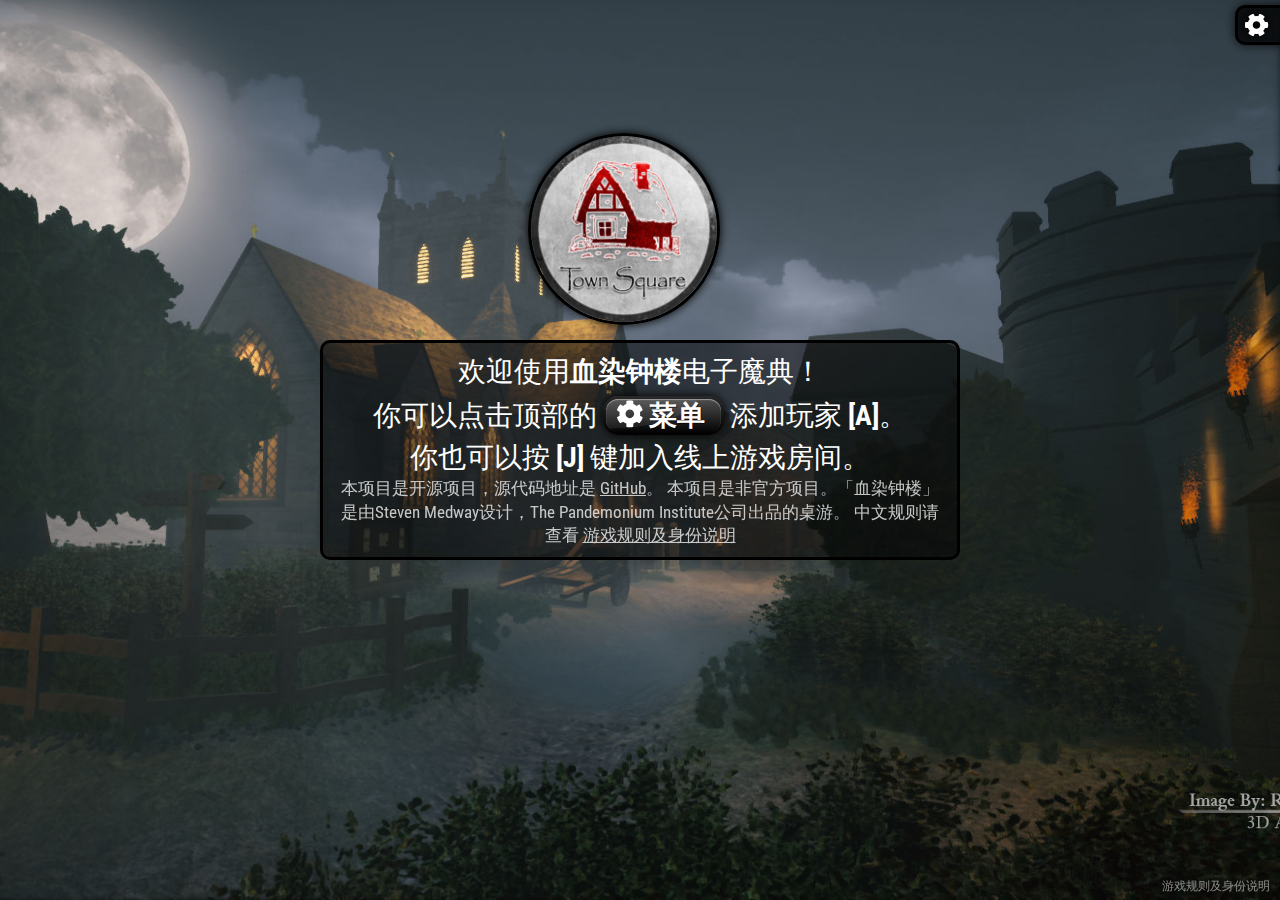
<file: index.html>
<!DOCTYPE html>
<html lang="zh">
  <head>
    <meta charset="utf-8" />
    <meta http-equiv="X-UA-Compatible" content="IE=edge" />
    <meta http-equiv="Content-Type" content="text/html; charset=UTF-8" />
    <meta name="viewport" content="width=device-width,initial-scale=1" />
    <meta name="mobile-web-app-capable" content="yes" />
    <meta name="apple-mobile-web-app-capable" content="yes" />
    <title>血染钟楼</title>
    <link
      rel="apple-touch-icon"
      sizes="57x57"
      href="static/apple-icon-57x57.png"
    />
    <link
      rel="apple-touch-icon"
      sizes="60x60"
      href="static/apple-icon-60x60.png"
    />
    <link
      rel="apple-touch-icon"
      sizes="72x72"
      href="static/apple-icon-72x72.png"
    />
    <link
      rel="apple-touch-icon"
      sizes="76x76"
      href="static/apple-icon-76x76.png"
    />
    <link
      rel="apple-touch-icon"
      sizes="114x114"
      href="static/apple-icon-114x114.png"
    />
    <link
      rel="apple-touch-icon"
      sizes="120x120"
      href="static/apple-icon-120x120.png"
    />
    <link
      rel="apple-touch-icon"
      sizes="144x144"
      href="static/apple-icon-144x144.png"
    />
    <link
      rel="apple-touch-icon"
      sizes="152x152"
      href="static/apple-icon-152x152.png"
    />
    <link
      rel="apple-touch-icon"
      sizes="180x180"
      href="static/apple-icon-180x180.png"
    />
    <link
      rel="icon"
      type="image/png"
      sizes="192x192"
      href="static/android-icon-192x192.png"
    />
    <link
      rel="icon"
      type="image/png"
      sizes="32x32"
      href="static/favicon-32x32.png"
    />
    <link
      rel="icon"
      type="image/png"
      sizes="96x96"
      href="static/favicon-96x96.png"
    />
    <link
      rel="icon"
      type="image/png"
      sizes="16x16"
      href="static/favicon-16x16.png"
    />
    <link rel="manifest" href="static/manifest.json" />
    <meta name="msapplication-TileColor" content="#000000" />
    <meta
      name="msapplication-TileImage"
      content="/static/ms-icon-144x144.png"
    />
    <meta name="theme-color" content="#ff0000" />
    <link
      href="https://fonts.googleapis.com/css?family=Roboto+Condensed&display=swap"
      rel="stylesheet"
    />
    <meta
      name="description"
      content="A free, virtual Blood on the Clocktower Town Square and Grimoire to help you run (online) games both as a storyteller and player. Batteries included!"
    />
    <meta
      name="keywords"
      content="blood, clocktower, storyteller, townsquare, grimoire, voting,town square, blood on the clocktower, character, tokens, reminder, free"
    />
    <meta name="robots" content="index, follow" />
    <meta name="language" content="Chinese" />
    <meta name="author" content="血染钟楼" />
    <meta
      property="og:site_name"
      content="Blood on the Clocktower Town Square"
    />
    <meta
      property="og:image"
      content="https://clocktower.online/static/apple-icon.png"
    />
    <meta property="og:type" content="website" />
    <meta
      property="og:description"
      content="A free, virtual Blood on the Clocktower Town Square and Grimoire to help you run (online) games both as a storyteller and player. Batteries included!"
    />
    <meta property="og:title" content="Blood on the Clocktower Town Square" />
    <meta
      property="og:url"
      content="https://github.com/ClydeShen/bloodontower"
    />
    <link href="css/app.8003cba2.css" rel="preload" as="style" />
    <link href="js/app.400637cb.js" rel="preload" as="script" />
    <link href="js/chunk-vendors.7fed7a15.js" rel="preload" as="script" />
    <link href="css/app.8003cba2.css" rel="stylesheet" />
  </head>
  <body>
    <div id="app"></div>
    <script src="js/chunk-vendors.7fed7a15.js"></script>
    <script src="js/app.400637cb.js"></script>
  </body>
</html>
</file>
<file: css/app.8003cba2.css>
.token[data-v-deec739a]{border-radius:50%;width:100%;background:url(../img/token.d0b9dbdf.png) 50%;background-size:100%;text-align:center;border:3px solid #000;box-shadow:0 0 10px rgba(0,0,0,.5);cursor:pointer;display:flex;align-items:center;justify-content:center;transition:border-color .25s}.token:hover .name .label[data-v-deec739a]{stroke:#000;fill:#fff}@-moz-document url-prefix(){.token:hover .name .label.mozilla{stroke:none;filter:drop-shadow(0 1.5px 0 black) drop-shadow(0 -1.5px 0 black) drop-shadow(1.5px 0 0 black) drop-shadow(-1.5px 0 0 black) drop-shadow(0 2px 2px rgba(0,0,0,.5))}}.token .icon[data-v-deec739a],.token[data-v-deec739a]:before{background-size:100%;background-repeat:no-repeat;background-position:center 30%;position:absolute;width:100%;height:100%;margin-top:3%}.token span[data-v-deec739a]{position:absolute;width:100%;height:100%;background-size:100%;pointer-events:none}.token span.leaf-left[data-v-deec739a]{background-image:url(../img/leaf-left.334a9f91.png)}.token span.leaf-orange[data-v-deec739a]{background-image:url(../img/leaf-orange.1b67c7dd.png)}.token span.leaf-right[data-v-deec739a]{background-image:url(../img/leaf-right.58c52b77.png)}.token span.leaf-top1[data-v-deec739a]{background-image:url(../img/leaf-top1.1f96fcda.png)}.token span.leaf-top2[data-v-deec739a]{background-image:url(../img/leaf-top2.68c0883c.png)}.token span.leaf-top3[data-v-deec739a]{background-image:url(../img/leaf-top3.b0a496c7.png)}.token span.leaf-top4[data-v-deec739a]{background-image:url(../img/leaf-top4.e1f358c9.png)}.token span.leaf-top5[data-v-deec739a]{background-image:url(../img/leaf-top5.47824085.png)}.token .name[data-v-deec739a]{width:100%;height:100%;font-size:24px}.token .name .label[data-v-deec739a]{fill:#000;stroke:#fff;stroke-width:2px;paint-order:stroke;font-family:Papyrus,serif;font-weight:700;text-shadow:0 2px 2px rgba(0,0,0,.2);letter-spacing:1px}@-moz-document url-prefix(){.token .name .label.mozilla{stroke:none;text-shadow:none;filter:drop-shadow(0 1.5px 0 white) drop-shadow(0 -1.5px 0 white) drop-shadow(1.5px 0 0 white) drop-shadow(-1.5px 0 0 white) drop-shadow(0 2px 2px rgba(0,0,0,.5))}}.token .edition[data-v-deec739a]{position:absolute;right:0;bottom:5px;width:30px;height:30px;background-size:100%;display:none}.token .ability[data-v-deec739a]{display:flex;position:absolute;padding:5px 10px;left:120%;width:250px;z-index:25;font-size:80%;background:rgba(0,0,0,.5);border-radius:10px;border:3px solid #000;filter:drop-shadow(0 4px 6px rgba(0,0,0,.5));text-align:left;justify-items:center;align-content:center;align-items:center;pointer-events:none;opacity:0;transition:opacity .2s ease-in-out}.token .ability[data-v-deec739a]:before{content:" ";border:10px solid transparent;width:0;height:0;border-right-color:#000;position:absolute;margin-right:2px;right:100%}.token:hover .ability[data-v-deec739a]{opacity:1}.fold-enter-active,.fold-leave-active{transition:transform .25s ease-in-out;transform-origin:left center;transform:perspective(200px)}.fold-enter,.fold-leave-to{transform:perspective(200px) rotateY(90deg)}.circle .player{margin-bottom:10px}.circle .player:before{content:" ";display:block;padding-top:100%}.circle .player .shroud{top:0;left:0;position:absolute;width:100%;height:45%;cursor:pointer;transform:rotateX(0deg);transform-origin:top center;transition:transform .2s ease-in-out;z-index:2;filter:drop-shadow(0 0 5px rgba(0,0,0,.8))}.circle .player .shroud:before{content:" ";background:url(../img/shroud.5303197a.png) center -10px no-repeat;background-size:auto 110%;position:absolute;margin-left:-50%;width:100%;height:100%;left:50%;top:-30%;opacity:0;transform:perspective(400px) scale(1.5);transform-origin:top center;transition:all .2s;pointer-events:none}#townsquare.spectator .circle .player .shroud{pointer-events:none}#townsquare:not(.spectator) .circle .player .shroud:hover:before{opacity:.5;top:-10px;transform:scale(1)}.circle .player.dead .shroud:before{opacity:1;top:0;transform:perspective(400px) scale(1)}#townsquare:not(.spectator) .circle .player.dead .shroud:hover:before{opacity:1}.player{z-index:2}.player .life{border-radius:50%;width:100%;background:url(../img/life.37b97717.png) 50%;background-size:100%;border:3px solid #000;box-shadow:0 0 10px rgba(0,0,0,.5);cursor:pointer;transition:transform .2s ease-in-out;transform:perspective(400px) rotateY(180deg);-webkit-backface-visibility:hidden;backface-visibility:hidden;position:absolute;left:0;top:0}.player .life:before{content:" ";display:block;padding-top:100%}.player.dead.no-vote .life:after{display:none}.player.dead .life{background-image:url(../img/death.2d96d4ce.png)}.player.dead .life:after{content:" ";position:absolute;left:0;top:0;width:100%;background:url(../img/vote.49ad13e5.png) 50% no-repeat;background-size:50%;height:100%;pointer-events:none}.player.traveler .life{filter:grayscale(100%)}#townsquare.public .player .shroud{transform:perspective(400px) rotateX(90deg);pointer-events:none}#townsquare.public .player .life{transform:perspective(400px) rotateY(0deg)}#townsquare.public .player.traveler:not(.dead) .token{transform:perspective(400px) scale(.8);pointer-events:none;transition-delay:0s}#townsquare.public .player.traveler.dead .token{transition-delay:0s}.player .token{position:absolute;left:0;top:0;width:100%;transition:transform .2s ease-in-out;transform:perspective(400px) rotateY(0deg);-webkit-backface-visibility:hidden;backface-visibility:hidden}#townsquare.public .circle .token{transform:perspective(400px) rotateY(-180deg)}.player .overlay{width:100%;position:absolute;pointer-events:none;top:0;display:flex;align-items:center;justify-content:center}.player .overlay:after{content:" ";display:block;padding-top:100%}.player .overlay svg{position:absolute;filter:drop-shadow(0 0 3px black);z-index:2;cursor:pointer}.player .overlay svg.cancel,.player .overlay svg.move,.player .overlay svg.nominate,.player .overlay svg.swap,.player .overlay svg.vote{width:50%;height:60%;opacity:0;pointer-events:none;transition:all .25s;transform:scale(.2)}.player .overlay svg.cancel *,.player .overlay svg.move *,.player .overlay svg.nominate *,.player .overlay svg.swap *,.player .overlay svg.vote *{stroke-width:10px;stroke:#fff;fill:url(#default)}.player .overlay svg.cancel.fa-hand-paper *,.player .overlay svg.cancel:hover *,.player .overlay svg.move.fa-hand-paper *,.player .overlay svg.move:hover *,.player .overlay svg.nominate.fa-hand-paper *,.player .overlay svg.nominate:hover *,.player .overlay svg.swap.fa-hand-paper *,.player .overlay svg.swap:hover *,.player .overlay svg.vote.fa-hand-paper *,.player .overlay svg.vote:hover *{fill:url(#demon)}.player .overlay svg.cancel.fa-times *,.player .overlay svg.move.fa-times *,.player .overlay svg.nominate.fa-times *,.player .overlay svg.swap.fa-times *,.player .overlay svg.vote.fa-times *{fill:url(#townsfolk)}#townsquare.vote .player.vote-yes .overlay svg.vote.fa-hand-paper{opacity:.5;transform:scale(1)}#townsquare.vote .player.vote-lock.vote-yes .overlay svg.vote.fa-hand-paper,#townsquare.vote .player.vote-lock:not(.vote-yes) .overlay svg.vote.fa-times,#townsquare.vote .player.you.vote-yes .overlay svg.vote.fa-hand-paper{opacity:1;transform:scale(1)}#townsquare.vote:not(.spectator) .player.vote-lock .overlay svg.vote{pointer-events:all}li.from:not(.nominate) .player .overlay svg.cancel,li.move:not(.from) .player .overlay svg.move,li.nominate .player .overlay svg.nominate,li.swap:not(.from) .player .overlay svg.swap{opacity:1;transform:scale(1);pointer-events:all}.player .has-vote{color:#fff;filter:drop-shadow(0 0 3px black);transition:opacity .25s;z-index:2}#townsquare.public .player .has-vote{opacity:0;pointer-events:none}.has-vote{position:absolute;margin-top:-15%;right:2px}@-webkit-keyframes townsfolk-glow{0%{box-shadow:0 0 #1f65ff;border-color:#1f65ff}50%{border-color:#000}to{box-shadow:0 0 20px 16px transparent;border-color:#1f65ff}}@keyframes townsfolk-glow{0%{box-shadow:0 0 #1f65ff;border-color:#1f65ff}50%{border-color:#000}to{box-shadow:0 0 20px 16px transparent;border-color:#1f65ff}}.player.you.townsfolk .token{-webkit-animation:townsfolk-glow 5s ease-in-out infinite;animation:townsfolk-glow 5s ease-in-out infinite}@-webkit-keyframes outsider-glow{0%{box-shadow:0 0 #46d5ff;border-color:#46d5ff}50%{border-color:#000}to{box-shadow:0 0 20px 16px transparent;border-color:#46d5ff}}@keyframes outsider-glow{0%{box-shadow:0 0 #46d5ff;border-color:#46d5ff}50%{border-color:#000}to{box-shadow:0 0 20px 16px transparent;border-color:#46d5ff}}.player.you.outsider .token{-webkit-animation:outsider-glow 5s ease-in-out infinite;animation:outsider-glow 5s ease-in-out infinite}@-webkit-keyframes demon-glow{0%{box-shadow:0 0 #ce0100;border-color:#ce0100}50%{border-color:#000}to{box-shadow:0 0 20px 16px transparent;border-color:#ce0100}}@keyframes demon-glow{0%{box-shadow:0 0 #ce0100;border-color:#ce0100}50%{border-color:#000}to{box-shadow:0 0 20px 16px transparent;border-color:#ce0100}}.player.you.demon .token{-webkit-animation:demon-glow 5s ease-in-out infinite;animation:demon-glow 5s ease-in-out infinite}@-webkit-keyframes minion-glow{0%{box-shadow:0 0 #ff6900;border-color:#ff6900}50%{border-color:#000}to{box-shadow:0 0 20px 16px transparent;border-color:#ff6900}}@keyframes minion-glow{0%{box-shadow:0 0 #ff6900;border-color:#ff6900}50%{border-color:#000}to{box-shadow:0 0 20px 16px transparent;border-color:#ff6900}}.player.you.minion .token{-webkit-animation:minion-glow 5s ease-in-out infinite;animation:minion-glow 5s ease-in-out infinite}@-webkit-keyframes traveler-glow{0%{box-shadow:0 0 #cc04ff;border-color:#cc04ff}50%{border-color:#000}to{box-shadow:0 0 20px 16px transparent;border-color:#cc04ff}}@keyframes traveler-glow{0%{box-shadow:0 0 #cc04ff;border-color:#cc04ff}50%{border-color:#000}to{box-shadow:0 0 20px 16px transparent;border-color:#cc04ff}}.player.you.traveler .token{-webkit-animation:traveler-glow 5s ease-in-out infinite;animation:traveler-glow 5s ease-in-out infinite}.player.you .token{-webkit-animation:townsfolk-glow 5s ease-in-out infinite;animation:townsfolk-glow 5s ease-in-out infinite}.player .marked{position:absolute;width:100%;top:0;filter:drop-shadow(0 0 6px black);pointer-events:none;display:flex;align-items:center;justify-content:center;transition:opacity .25s;opacity:0}.player .marked:before{content:" ";padding-top:100%;display:block}.player .marked svg{height:60%;width:60%;position:absolute;stroke:#fff;stroke-width:15px}.player .marked svg path{fill:#fff}.player.marked .marked{opacity:.5}.player .seat{position:absolute;left:2px;margin-top:-15%;color:#fff;filter:drop-shadow(0 0 3px black);cursor:default;z-index:2}.player .seat.highlight{-webkit-animation-iteration-count:1;animation-iteration-count:1;-webkit-animation:redToWhite 1s normal forwards;animation:redToWhite 1s normal forwards}@-webkit-keyframes redToWhite{0%{color:#ce0100}to{color:#fff}}@keyframes redToWhite{0%{color:#ce0100}to{color:#fff}}.player.you .seat{color:#1f65ff}.player>.name{right:10%;display:flex;justify-content:center;font-size:120%;line-height:120%;cursor:pointer;white-space:nowrap;width:120%;background:rgba(0,0,0,.5);border:3px solid #000;border-radius:10px;top:5px;box-shadow:0 0 5px #000;padding:0 4px}.player>.name svg{top:3px;margin-right:2px}.player>.name span{overflow:hidden;text-overflow:ellipsis;white-space:nowrap;text-align:center;flex-grow:1}#townsquare:not(.spectator) .player>.name:hover,.player>.name.active{color:red}.player>.name:hover .pronouns{opacity:1;color:#fff}.player>.name .pronouns{display:flex;position:absolute;right:110%;max-width:250px;z-index:25;background:rgba(0,0,0,.5);border-radius:10px;border:3px solid #000;filter:drop-shadow(0 4px 6px rgba(0,0,0,.5));align-items:center;pointer-events:none;opacity:0;transition:opacity .2s ease-in-out;padding:0 4px;bottom:-3px}.player>.name .pronouns:before{content:" ";border:10px solid transparent;width:0;height:0;border-left-color:#000;position:absolute;margin-left:2px;left:100%}.player.dead>.name{opacity:.5}.player>.menu{position:absolute;left:110%;bottom:-5px;text-align:left;white-space:nowrap;background:rgba(0,0,0,.5);padding:2px 5px;border-radius:10px;border:3px solid #000;margin-left:15px;cursor:pointer;box-shadow:0 0 5px rgba(0,0,0,.5)}.player>.menu:before{content:" ";width:0;height:0;position:absolute;border:10px solid transparent;border-right-color:#000;right:100%;bottom:5px;margin-right:2px}.player>.menu li:hover{color:red}.player>.menu li.disabled{cursor:not-allowed;opacity:.5}.player>.menu li.disabled:hover{color:#fff}.player>.menu svg{margin-right:2px}#townsquare.public .circle .ability{display:none}.circle .player .shroud:hover~.token .ability,.circle .player .token:hover .ability{opacity:1}.player .night-order{z-index:3}.player.dead .night-order em{color:#ddd;background:linear-gradient(180deg,#000,grey)}.circle .reminder{background:url(../img/reminder.5097ab11.png) 50%;background-size:100%;width:50%;height:0;padding-bottom:50%;box-sizing:content-box;display:flex;align-items:center;justify-content:center;margin:5px 0 0 -25%;border-radius:50%;border:3px solid #000;box-shadow:0 0 10px rgba(0,0,0,.5);transition:all .2s;cursor:pointer}.circle .reminder .text{line-height:90%;color:#000;font-size:50%;font-weight:700;text-align:center;margin-top:50%;height:100%;width:100%;position:absolute;top:15%;text-shadow:0 1px 1px #f6dfbd,0 -1px 1px #f6dfbd,1px 0 1px #f6dfbd,-1px 0 1px #f6dfbd}.circle .reminder .icon,.circle .reminder:after{content:" ";position:absolute;top:0;width:90%;height:90%;background-size:100%;background-position:center 0;background-repeat:no-repeat;background-image:url(../img/plus.9b84ce65.png);transition:opacity .2s}.circle .reminder:after{background-image:url(../img/x.d2209023.png);opacity:0;top:5%}.circle .reminder.add{opacity:0;top:30px}.circle .reminder.add:after{display:none}.circle .reminder.add .icon{top:5%}.circle .reminder.custom .icon{display:none}.circle .reminder.custom .text{font-size:70%;word-break:break-word;margin-top:0;display:flex;align-items:center;align-content:center;justify-content:center;border-radius:50%;top:0}.circle .reminder:hover:before{opacity:0}.circle .reminder:hover:after{opacity:1}.circle li:hover .reminder.add{opacity:1;top:0}.circle li:hover .reminder.add:before{opacity:1}#townsquare.public .reminder{opacity:0;pointer-events:none}.modal-backdrop{position:fixed;top:0;bottom:0;left:0;right:0;background-color:rgba(0,0,0,.3);display:flex;justify-content:center;align-items:center;z-index:100}.modal{background:rgba(0,0,0,.8);padding:10px 20px;border-radius:10px;box-shadow:2px 2px 20px 1px #000;display:flex;flex-direction:column;max-height:100%;max-width:80%}.characters .modal,.night-reference .modal,.vote-history .modal{overflow-y:auto}.characters .modal,.roles .modal{max-height:100%;max-width:60%}.modal ul{list-style-type:none;margin:0;padding:0;display:flex;flex-wrap:wrap;align-content:center;align-items:center;justify-content:center;line-height:100%}.modal>.top-right-buttons{position:absolute;z-index:100;top:15px;right:20px}.modal>.top-right-buttons>.top-right-button{cursor:pointer;width:28px}.modal>.top-right-buttons>.top-right-button:hover{color:red}.modal>.slot{max-height:100%;position:static}.maximized{background:rgba(0,0,0,.95);padding:0;border-radius:0;height:100%;width:100%;max-width:100%;max-height:100%;display:flex;align-content:center;justify-content:center}.characters .maximized,.roles .maximized{max-width:100%;padding:10px}.modal-fade-enter,.modal-fade-leave-active{opacity:0}.modal-fade-enter-active,.modal-fade-leave-active{transition:opacity .2s ease}ul.reminders .reminder[data-v-c46788ce]{background:url(../img/reminder.5097ab11.png) 50%;background-size:100%;width:14vh;height:14vh;max-width:100px;max-height:100px;display:flex;justify-content:center;align-items:center;margin:1%;border-radius:50%;border:3px solid #000;box-shadow:0 0 10px rgba(0,0,0,.5);cursor:pointer;line-height:100%;transition:transform .5s ease}ul.reminders .reminder .icon[data-v-c46788ce]{position:absolute;top:0;width:90%;height:90%;background-size:100%;background-position:50%;background-repeat:no-repeat}ul.reminders .reminder .text[data-v-c46788ce]{color:#000;font-size:65%;font-weight:700;text-align:center;top:28%;width:80%;line-height:1}ul.reminders .reminder[data-v-c46788ce]:hover{transform:scale(1.2)}ul.tokens li[data-v-5a2f7662]{border-radius:50%;width:6vw;margin:1%;transition:transform .5s ease}ul.tokens li.townsfolk[data-v-5a2f7662]{box-shadow:0 0 10px #1f65ff,0 0 10px #004cff}ul.tokens li.outsider[data-v-5a2f7662]{box-shadow:0 0 10px #46d5ff,0 0 10px #46d5ff}ul.tokens li.minion[data-v-5a2f7662]{box-shadow:0 0 10px #ff6900,0 0 10px #ff6900}ul.tokens li.demon[data-v-5a2f7662]{box-shadow:0 0 10px #ce0100,0 0 10px #ce0100}ul.tokens li.traveler[data-v-5a2f7662]{box-shadow:0 0 10px #cc04ff,0 0 10px #cc04ff}ul.tokens li[data-v-5a2f7662]:hover{transform:scale(1.2);z-index:10}#townsquare.spectator ul.tokens li.traveler[data-v-5a2f7662]{display:none}#townsquare{padding:20px;display:flex;align-items:center;align-content:center;justify-content:center}#townsquare,.circle{width:100%;height:100%}.circle{padding:0;list-style:none;margin:0}.circle>li{position:absolute;left:50%;height:50%;transform-origin:0 100%;pointer-events:none}.circle>li:hover{z-index:25!important}.circle>li>.player{margin-left:-50%;width:100%;pointer-events:all}.circle>li>.reminder{margin-left:-25%;width:50%;pointer-events:all}.circle.size-1>li:first-child{transform:rotate(0deg);z-index:1}.circle.size-1>li:first-child .player>.menu{left:auto;right:110%;margin-right:15px}.circle.size-1>li:first-child .player>.menu:before{border-left-color:#000;border-right-color:transparent;right:auto;left:100%}.circle.size-1>li:first-child .fold-enter-active,.circle.size-1>li:first-child .fold-leave-active{transform-origin:right center}.circle.size-1>li:first-child .fold-enter,.circle.size-1>li:first-child .fold-leave-to{transform:perspective(200px) rotateY(-90deg)}.circle.size-1>li:first-child .ability{right:120%;left:auto}.circle.size-1>li:first-child .ability:before{border-right-color:transparent;border-left-color:#000;right:auto;left:100%}.circle.size-1>li:first-child .pronouns{left:110%;right:auto}.circle.size-1>li:first-child .pronouns:before{border-left-color:transparent;border-right-color:#000;left:auto;right:100%}.circle.size-1>li:first-child>*{transform:rotate(0deg)}.circle.size-1>li:first-child .life,.circle.size-1>li:first-child .night-order,.circle.size-1>li:first-child .seat,.circle.size-1>li:first-child .shroud,.circle.size-1>li:first-child .token{-webkit-animation-delay:0ms;animation-delay:0ms;transition-delay:0ms}.circle.size-1>li:first-child .player{margin-bottom:10%}.circle.size-2>li:first-child{transform:rotate(0deg);z-index:2}.circle.size-2>li:first-child .player>.menu{left:auto;right:110%;margin-right:15px}.circle.size-2>li:first-child .player>.menu:before{border-left-color:#000;border-right-color:transparent;right:auto;left:100%}.circle.size-2>li:first-child .fold-enter-active,.circle.size-2>li:first-child .fold-leave-active{transform-origin:right center}.circle.size-2>li:first-child .fold-enter,.circle.size-2>li:first-child .fold-leave-to{transform:perspective(200px) rotateY(-90deg)}.circle.size-2>li:first-child .ability{right:120%;left:auto}.circle.size-2>li:first-child .ability:before{border-right-color:transparent;border-left-color:#000;right:auto;left:100%}.circle.size-2>li:first-child .pronouns{left:110%;right:auto}.circle.size-2>li:first-child .pronouns:before{border-left-color:transparent;border-right-color:#000;left:auto;right:100%}.circle.size-2>li:first-child>*{transform:rotate(0deg)}.circle.size-2>li:first-child .life,.circle.size-2>li:first-child .night-order,.circle.size-2>li:first-child .seat,.circle.size-2>li:first-child .shroud,.circle.size-2>li:first-child .token{-webkit-animation-delay:0ms;animation-delay:0ms;transition-delay:0ms}.circle.size-2>li:first-child .player{margin-bottom:10%}.circle.size-2>li:nth-child(2){transform:rotate(180deg);z-index:1}.circle.size-2>li:nth-child(2) .player>.menu{left:auto;right:110%;margin-right:15px}.circle.size-2>li:nth-child(2) .player>.menu:before{border-left-color:#000;border-right-color:transparent;right:auto;left:100%}.circle.size-2>li:nth-child(2) .fold-enter-active,.circle.size-2>li:nth-child(2) .fold-leave-active{transform-origin:right center}.circle.size-2>li:nth-child(2) .fold-enter,.circle.size-2>li:nth-child(2) .fold-leave-to{transform:perspective(200px) rotateY(-90deg)}.circle.size-2>li:nth-child(2) .ability{right:120%;left:auto}.circle.size-2>li:nth-child(2) .ability:before{border-right-color:transparent;border-left-color:#000;right:auto;left:100%}.circle.size-2>li:nth-child(2) .pronouns{left:110%;right:auto}.circle.size-2>li:nth-child(2) .pronouns:before{border-left-color:transparent;border-right-color:#000;left:auto;right:100%}.circle.size-2>li:nth-child(2)>*{transform:rotate(-180deg)}.circle.size-2>li:nth-child(2) .life,.circle.size-2>li:nth-child(2) .night-order,.circle.size-2>li:nth-child(2) .seat,.circle.size-2>li:nth-child(2) .shroud,.circle.size-2>li:nth-child(2) .token{-webkit-animation-delay:50ms;animation-delay:50ms;transition-delay:50ms}.circle.size-2>li:nth-child(2) .player{margin-bottom:10%}.circle.size-3>li:first-child{transform:rotate(0deg);z-index:3}.circle.size-3>li:first-child .player>.menu{left:auto;right:110%;margin-right:15px}.circle.size-3>li:first-child .player>.menu:before{border-left-color:#000;border-right-color:transparent;right:auto;left:100%}.circle.size-3>li:first-child .fold-enter-active,.circle.size-3>li:first-child .fold-leave-active{transform-origin:right center}.circle.size-3>li:first-child .fold-enter,.circle.size-3>li:first-child .fold-leave-to{transform:perspective(200px) rotateY(-90deg)}.circle.size-3>li:first-child .ability{right:120%;left:auto}.circle.size-3>li:first-child .ability:before{border-right-color:transparent;border-left-color:#000;right:auto;left:100%}.circle.size-3>li:first-child .pronouns{left:110%;right:auto}.circle.size-3>li:first-child .pronouns:before{border-left-color:transparent;border-right-color:#000;left:auto;right:100%}.circle.size-3>li:first-child>*{transform:rotate(0deg)}.circle.size-3>li:first-child .life,.circle.size-3>li:first-child .night-order,.circle.size-3>li:first-child .seat,.circle.size-3>li:first-child .shroud,.circle.size-3>li:first-child .token{-webkit-animation-delay:0ms;animation-delay:0ms;transition-delay:0ms}.circle.size-3>li:first-child .player{margin-bottom:10%}.circle.size-3>li:nth-child(2){transform:rotate(120deg);z-index:2}.circle.size-3>li:nth-child(2) .player>.menu{left:auto;right:110%;margin-right:15px}.circle.size-3>li:nth-child(2) .player>.menu:before{border-left-color:#000;border-right-color:transparent;right:auto;left:100%}.circle.size-3>li:nth-child(2) .fold-enter-active,.circle.size-3>li:nth-child(2) .fold-leave-active{transform-origin:right center}.circle.size-3>li:nth-child(2) .fold-enter,.circle.size-3>li:nth-child(2) .fold-leave-to{transform:perspective(200px) rotateY(-90deg)}.circle.size-3>li:nth-child(2) .ability{right:120%;left:auto}.circle.size-3>li:nth-child(2) .ability:before{border-right-color:transparent;border-left-color:#000;right:auto;left:100%}.circle.size-3>li:nth-child(2) .pronouns{left:110%;right:auto}.circle.size-3>li:nth-child(2) .pronouns:before{border-left-color:transparent;border-right-color:#000;left:auto;right:100%}.circle.size-3>li:nth-child(2)>*{transform:rotate(-120deg)}.circle.size-3>li:nth-child(2) .life,.circle.size-3>li:nth-child(2) .night-order,.circle.size-3>li:nth-child(2) .seat,.circle.size-3>li:nth-child(2) .shroud,.circle.size-3>li:nth-child(2) .token{-webkit-animation-delay:50ms;animation-delay:50ms;transition-delay:50ms}.circle.size-3>li:nth-child(2) .player{margin-bottom:-3.3333333333%}.circle.size-3>li:nth-child(3){transform:rotate(240deg);z-index:2}.circle.size-3>li:nth-child(3)>*{transform:rotate(-240deg)}.circle.size-3>li:nth-child(3) .life,.circle.size-3>li:nth-child(3) .night-order,.circle.size-3>li:nth-child(3) .seat,.circle.size-3>li:nth-child(3) .shroud,.circle.size-3>li:nth-child(3) .token{-webkit-animation-delay:.1s;animation-delay:.1s;transition-delay:.1s}.circle.size-3>li:nth-child(3) .player{margin-bottom:-3.3333333333%}.circle.size-4>li:first-child{transform:rotate(0deg);z-index:4}.circle.size-4>li:first-child .player>.menu{left:auto;right:110%;margin-right:15px}.circle.size-4>li:first-child .player>.menu:before{border-left-color:#000;border-right-color:transparent;right:auto;left:100%}.circle.size-4>li:first-child .fold-enter-active,.circle.size-4>li:first-child .fold-leave-active{transform-origin:right center}.circle.size-4>li:first-child .fold-enter,.circle.size-4>li:first-child .fold-leave-to{transform:perspective(200px) rotateY(-90deg)}.circle.size-4>li:first-child .ability{right:120%;left:auto}.circle.size-4>li:first-child .ability:before{border-right-color:transparent;border-left-color:#000;right:auto;left:100%}.circle.size-4>li:first-child .pronouns{left:110%;right:auto}.circle.size-4>li:first-child .pronouns:before{border-left-color:transparent;border-right-color:#000;left:auto;right:100%}.circle.size-4>li:first-child>*{transform:rotate(0deg)}.circle.size-4>li:first-child .life,.circle.size-4>li:first-child .night-order,.circle.size-4>li:first-child .seat,.circle.size-4>li:first-child .shroud,.circle.size-4>li:first-child .token{-webkit-animation-delay:0ms;animation-delay:0ms;transition-delay:0ms}.circle.size-4>li:first-child .player{margin-bottom:10%}.circle.size-4>li:nth-child(2){transform:rotate(90deg);z-index:3}.circle.size-4>li:nth-child(2) .player>.menu{left:auto;right:110%;margin-right:15px}.circle.size-4>li:nth-child(2) .player>.menu:before{border-left-color:#000;border-right-color:transparent;right:auto;left:100%}.circle.size-4>li:nth-child(2) .fold-enter-active,.circle.size-4>li:nth-child(2) .fold-leave-active{transform-origin:right center}.circle.size-4>li:nth-child(2) .fold-enter,.circle.size-4>li:nth-child(2) .fold-leave-to{transform:perspective(200px) rotateY(-90deg)}.circle.size-4>li:nth-child(2) .ability{right:120%;left:auto}.circle.size-4>li:nth-child(2) .ability:before{border-right-color:transparent;border-left-color:#000;right:auto;left:100%}.circle.size-4>li:nth-child(2) .pronouns{left:110%;right:auto}.circle.size-4>li:nth-child(2) .pronouns:before{border-left-color:transparent;border-right-color:#000;left:auto;right:100%}.circle.size-4>li:nth-child(2)>*{transform:rotate(-90deg)}.circle.size-4>li:nth-child(2) .life,.circle.size-4>li:nth-child(2) .night-order,.circle.size-4>li:nth-child(2) .seat,.circle.size-4>li:nth-child(2) .shroud,.circle.size-4>li:nth-child(2) .token{-webkit-animation-delay:50ms;animation-delay:50ms;transition-delay:50ms}.circle.size-4>li:nth-child(2) .player{margin-bottom:-10%}.circle.size-4>li:nth-child(3){transform:rotate(180deg);z-index:2}.circle.size-4>li:nth-child(3) .player>.menu{left:auto;right:110%;margin-right:15px}.circle.size-4>li:nth-child(3) .player>.menu:before{border-left-color:#000;border-right-color:transparent;right:auto;left:100%}.circle.size-4>li:nth-child(3) .fold-enter-active,.circle.size-4>li:nth-child(3) .fold-leave-active{transform-origin:right center}.circle.size-4>li:nth-child(3) .fold-enter,.circle.size-4>li:nth-child(3) .fold-leave-to{transform:perspective(200px) rotateY(-90deg)}.circle.size-4>li:nth-child(3) .ability{right:120%;left:auto}.circle.size-4>li:nth-child(3) .ability:before{border-right-color:transparent;border-left-color:#000;right:auto;left:100%}.circle.size-4>li:nth-child(3) .pronouns{left:110%;right:auto}.circle.size-4>li:nth-child(3) .pronouns:before{border-left-color:transparent;border-right-color:#000;left:auto;right:100%}.circle.size-4>li:nth-child(3)>*{transform:rotate(-180deg)}.circle.size-4>li:nth-child(3) .life,.circle.size-4>li:nth-child(3) .night-order,.circle.size-4>li:nth-child(3) .seat,.circle.size-4>li:nth-child(3) .shroud,.circle.size-4>li:nth-child(3) .token{-webkit-animation-delay:.1s;animation-delay:.1s;transition-delay:.1s}.circle.size-4>li:nth-child(3) .player{margin-bottom:10%}.circle.size-4>li:nth-child(4){transform:rotate(270deg);z-index:3}.circle.size-4>li:nth-child(4)>*{transform:rotate(-270deg)}.circle.size-4>li:nth-child(4) .life,.circle.size-4>li:nth-child(4) .night-order,.circle.size-4>li:nth-child(4) .seat,.circle.size-4>li:nth-child(4) .shroud,.circle.size-4>li:nth-child(4) .token{-webkit-animation-delay:.15s;animation-delay:.15s;transition-delay:.15s}.circle.size-4>li:nth-child(4) .player{margin-bottom:-10%}.circle.size-5>li:first-child{transform:rotate(0deg);z-index:5}.circle.size-5>li:first-child .player>.menu{left:auto;right:110%;margin-right:15px}.circle.size-5>li:first-child .player>.menu:before{border-left-color:#000;border-right-color:transparent;right:auto;left:100%}.circle.size-5>li:first-child .fold-enter-active,.circle.size-5>li:first-child .fold-leave-active{transform-origin:right center}.circle.size-5>li:first-child .fold-enter,.circle.size-5>li:first-child .fold-leave-to{transform:perspective(200px) rotateY(-90deg)}.circle.size-5>li:first-child .ability{right:120%;left:auto}.circle.size-5>li:first-child .ability:before{border-right-color:transparent;border-left-color:#000;right:auto;left:100%}.circle.size-5>li:first-child .pronouns{left:110%;right:auto}.circle.size-5>li:first-child .pronouns:before{border-left-color:transparent;border-right-color:#000;left:auto;right:100%}.circle.size-5>li:first-child>*{transform:rotate(0deg)}.circle.size-5>li:first-child .life,.circle.size-5>li:first-child .night-order,.circle.size-5>li:first-child .seat,.circle.size-5>li:first-child .shroud,.circle.size-5>li:first-child .token{-webkit-animation-delay:0ms;animation-delay:0ms;transition-delay:0ms}.circle.size-5>li:first-child .player{margin-bottom:10%}.circle.size-5>li:nth-child(2){transform:rotate(72deg);z-index:4}.circle.size-5>li:nth-child(2) .player>.menu{left:auto;right:110%;margin-right:15px}.circle.size-5>li:nth-child(2) .player>.menu:before{border-left-color:#000;border-right-color:transparent;right:auto;left:100%}.circle.size-5>li:nth-child(2) .fold-enter-active,.circle.size-5>li:nth-child(2) .fold-leave-active{transform-origin:right center}.circle.size-5>li:nth-child(2) .fold-enter,.circle.size-5>li:nth-child(2) .fold-leave-to{transform:perspective(200px) rotateY(-90deg)}.circle.size-5>li:nth-child(2) .ability{right:120%;left:auto}.circle.size-5>li:nth-child(2) .ability:before{border-right-color:transparent;border-left-color:#000;right:auto;left:100%}.circle.size-5>li:nth-child(2) .pronouns{left:110%;right:auto}.circle.size-5>li:nth-child(2) .pronouns:before{border-left-color:transparent;border-right-color:#000;left:auto;right:100%}.circle.size-5>li:nth-child(2)>*{transform:rotate(-72deg)}.circle.size-5>li:nth-child(2) .life,.circle.size-5>li:nth-child(2) .night-order,.circle.size-5>li:nth-child(2) .seat,.circle.size-5>li:nth-child(2) .shroud,.circle.size-5>li:nth-child(2) .token{-webkit-animation-delay:50ms;animation-delay:50ms;transition-delay:50ms}.circle.size-5>li:nth-child(2) .player{margin-bottom:-6%}.circle.size-5>li:nth-child(3){transform:rotate(144deg);z-index:3}.circle.size-5>li:nth-child(3) .player>.menu{left:auto;right:110%;margin-right:15px}.circle.size-5>li:nth-child(3) .player>.menu:before{border-left-color:#000;border-right-color:transparent;right:auto;left:100%}.circle.size-5>li:nth-child(3) .fold-enter-active,.circle.size-5>li:nth-child(3) .fold-leave-active{transform-origin:right center}.circle.size-5>li:nth-child(3) .fold-enter,.circle.size-5>li:nth-child(3) .fold-leave-to{transform:perspective(200px) rotateY(-90deg)}.circle.size-5>li:nth-child(3) .ability{right:120%;left:auto}.circle.size-5>li:nth-child(3) .ability:before{border-right-color:transparent;border-left-color:#000;right:auto;left:100%}.circle.size-5>li:nth-child(3) .pronouns{left:110%;right:auto}.circle.size-5>li:nth-child(3) .pronouns:before{border-left-color:transparent;border-right-color:#000;left:auto;right:100%}.circle.size-5>li:nth-child(3)>*{transform:rotate(-144deg)}.circle.size-5>li:nth-child(3) .life,.circle.size-5>li:nth-child(3) .night-order,.circle.size-5>li:nth-child(3) .seat,.circle.size-5>li:nth-child(3) .shroud,.circle.size-5>li:nth-child(3) .token{-webkit-animation-delay:.1s;animation-delay:.1s;transition-delay:.1s}.circle.size-5>li:nth-child(3) .player{margin-bottom:2%}.circle.size-5>li:nth-child(4){transform:rotate(216deg);z-index:3}.circle.size-5>li:nth-child(4)>*{transform:rotate(-216deg)}.circle.size-5>li:nth-child(4) .life,.circle.size-5>li:nth-child(4) .night-order,.circle.size-5>li:nth-child(4) .seat,.circle.size-5>li:nth-child(4) .shroud,.circle.size-5>li:nth-child(4) .token{-webkit-animation-delay:.15s;animation-delay:.15s;transition-delay:.15s}.circle.size-5>li:nth-child(4) .player{margin-bottom:2%}.circle.size-5>li:nth-child(5){transform:rotate(288deg);z-index:4}.circle.size-5>li:nth-child(5)>*{transform:rotate(-288deg)}.circle.size-5>li:nth-child(5) .life,.circle.size-5>li:nth-child(5) .night-order,.circle.size-5>li:nth-child(5) .seat,.circle.size-5>li:nth-child(5) .shroud,.circle.size-5>li:nth-child(5) .token{-webkit-animation-delay:.2s;animation-delay:.2s;transition-delay:.2s}.circle.size-5>li:nth-child(5) .player{margin-bottom:-6%}.circle.size-6>li:first-child{transform:rotate(0deg);z-index:6}.circle.size-6>li:first-child .player>.menu{left:auto;right:110%;margin-right:15px}.circle.size-6>li:first-child .player>.menu:before{border-left-color:#000;border-right-color:transparent;right:auto;left:100%}.circle.size-6>li:first-child .fold-enter-active,.circle.size-6>li:first-child .fold-leave-active{transform-origin:right center}.circle.size-6>li:first-child .fold-enter,.circle.size-6>li:first-child .fold-leave-to{transform:perspective(200px) rotateY(-90deg)}.circle.size-6>li:first-child .ability{right:120%;left:auto}.circle.size-6>li:first-child .ability:before{border-right-color:transparent;border-left-color:#000;right:auto;left:100%}.circle.size-6>li:first-child .pronouns{left:110%;right:auto}.circle.size-6>li:first-child .pronouns:before{border-left-color:transparent;border-right-color:#000;left:auto;right:100%}.circle.size-6>li:first-child>*{transform:rotate(0deg)}.circle.size-6>li:first-child .life,.circle.size-6>li:first-child .night-order,.circle.size-6>li:first-child .seat,.circle.size-6>li:first-child .shroud,.circle.size-6>li:first-child .token{-webkit-animation-delay:0ms;animation-delay:0ms;transition-delay:0ms}.circle.size-6>li:first-child .player{margin-bottom:10%}.circle.size-6>li:nth-child(2){transform:rotate(60deg);z-index:5}.circle.size-6>li:nth-child(2) .player>.menu{left:auto;right:110%;margin-right:15px}.circle.size-6>li:nth-child(2) .player>.menu:before{border-left-color:#000;border-right-color:transparent;right:auto;left:100%}.circle.size-6>li:nth-child(2) .fold-enter-active,.circle.size-6>li:nth-child(2) .fold-leave-active{transform-origin:right center}.circle.size-6>li:nth-child(2) .fold-enter,.circle.size-6>li:nth-child(2) .fold-leave-to{transform:perspective(200px) rotateY(-90deg)}.circle.size-6>li:nth-child(2) .ability{right:120%;left:auto}.circle.size-6>li:nth-child(2) .ability:before{border-right-color:transparent;border-left-color:#000;right:auto;left:100%}.circle.size-6>li:nth-child(2) .pronouns{left:110%;right:auto}.circle.size-6>li:nth-child(2) .pronouns:before{border-left-color:transparent;border-right-color:#000;left:auto;right:100%}.circle.size-6>li:nth-child(2)>*{transform:rotate(-60deg)}.circle.size-6>li:nth-child(2) .life,.circle.size-6>li:nth-child(2) .night-order,.circle.size-6>li:nth-child(2) .seat,.circle.size-6>li:nth-child(2) .shroud,.circle.size-6>li:nth-child(2) .token{-webkit-animation-delay:50ms;animation-delay:50ms;transition-delay:50ms}.circle.size-6>li:nth-child(2) .player{margin-bottom:-3.3333333333%}.circle.size-6>li:nth-child(3){transform:rotate(120deg);z-index:4}.circle.size-6>li:nth-child(3) .player>.menu{left:auto;right:110%;margin-right:15px}.circle.size-6>li:nth-child(3) .player>.menu:before{border-left-color:#000;border-right-color:transparent;right:auto;left:100%}.circle.size-6>li:nth-child(3) .fold-enter-active,.circle.size-6>li:nth-child(3) .fold-leave-active{transform-origin:right center}.circle.size-6>li:nth-child(3) .fold-enter,.circle.size-6>li:nth-child(3) .fold-leave-to{transform:perspective(200px) rotateY(-90deg)}.circle.size-6>li:nth-child(3) .ability{right:120%;left:auto}.circle.size-6>li:nth-child(3) .ability:before{border-right-color:transparent;border-left-color:#000;right:auto;left:100%}.circle.size-6>li:nth-child(3) .pronouns{left:110%;right:auto}.circle.size-6>li:nth-child(3) .pronouns:before{border-left-color:transparent;border-right-color:#000;left:auto;right:100%}.circle.size-6>li:nth-child(3)>*{transform:rotate(-120deg)}.circle.size-6>li:nth-child(3) .life,.circle.size-6>li:nth-child(3) .night-order,.circle.size-6>li:nth-child(3) .seat,.circle.size-6>li:nth-child(3) .shroud,.circle.size-6>li:nth-child(3) .token{-webkit-animation-delay:.1s;animation-delay:.1s;transition-delay:.1s}.circle.size-6>li:nth-child(3) .player{margin-bottom:-3.3333333333%}.circle.size-6>li:nth-child(4){transform:rotate(180deg);z-index:3}.circle.size-6>li:nth-child(4) .player>.menu{left:auto;right:110%;margin-right:15px}.circle.size-6>li:nth-child(4) .player>.menu:before{border-left-color:#000;border-right-color:transparent;right:auto;left:100%}.circle.size-6>li:nth-child(4) .fold-enter-active,.circle.size-6>li:nth-child(4) .fold-leave-active{transform-origin:right center}.circle.size-6>li:nth-child(4) .fold-enter,.circle.size-6>li:nth-child(4) .fold-leave-to{transform:perspective(200px) rotateY(-90deg)}.circle.size-6>li:nth-child(4) .ability{right:120%;left:auto}.circle.size-6>li:nth-child(4) .ability:before{border-right-color:transparent;border-left-color:#000;right:auto;left:100%}.circle.size-6>li:nth-child(4) .pronouns{left:110%;right:auto}.circle.size-6>li:nth-child(4) .pronouns:before{border-left-color:transparent;border-right-color:#000;left:auto;right:100%}.circle.size-6>li:nth-child(4)>*{transform:rotate(-180deg)}.circle.size-6>li:nth-child(4) .life,.circle.size-6>li:nth-child(4) .night-order,.circle.size-6>li:nth-child(4) .seat,.circle.size-6>li:nth-child(4) .shroud,.circle.size-6>li:nth-child(4) .token{-webkit-animation-delay:.15s;animation-delay:.15s;transition-delay:.15s}.circle.size-6>li:nth-child(4) .player{margin-bottom:10%}.circle.size-6>li:nth-child(5){transform:rotate(240deg);z-index:4}.circle.size-6>li:nth-child(5)>*{transform:rotate(-240deg)}.circle.size-6>li:nth-child(5) .life,.circle.size-6>li:nth-child(5) .night-order,.circle.size-6>li:nth-child(5) .seat,.circle.size-6>li:nth-child(5) .shroud,.circle.size-6>li:nth-child(5) .token{-webkit-animation-delay:.2s;animation-delay:.2s;transition-delay:.2s}.circle.size-6>li:nth-child(5) .player{margin-bottom:-3.3333333333%}.circle.size-6>li:nth-child(6){transform:rotate(300deg);z-index:5}.circle.size-6>li:nth-child(6)>*{transform:rotate(-300deg)}.circle.size-6>li:nth-child(6) .life,.circle.size-6>li:nth-child(6) .night-order,.circle.size-6>li:nth-child(6) .seat,.circle.size-6>li:nth-child(6) .shroud,.circle.size-6>li:nth-child(6) .token{-webkit-animation-delay:.25s;animation-delay:.25s;transition-delay:.25s}.circle.size-6>li:nth-child(6) .player{margin-bottom:-3.3333333333%}.circle.size-7>li:first-child{transform:rotate(0deg);z-index:7}.circle.size-7>li:first-child .player>.menu{left:auto;right:110%;margin-right:15px}.circle.size-7>li:first-child .player>.menu:before{border-left-color:#000;border-right-color:transparent;right:auto;left:100%}.circle.size-7>li:first-child .fold-enter-active,.circle.size-7>li:first-child .fold-leave-active{transform-origin:right center}.circle.size-7>li:first-child .fold-enter,.circle.size-7>li:first-child .fold-leave-to{transform:perspective(200px) rotateY(-90deg)}.circle.size-7>li:first-child .ability{right:120%;left:auto}.circle.size-7>li:first-child .ability:before{border-right-color:transparent;border-left-color:#000;right:auto;left:100%}.circle.size-7>li:first-child .pronouns{left:110%;right:auto}.circle.size-7>li:first-child .pronouns:before{border-left-color:transparent;border-right-color:#000;left:auto;right:100%}.circle.size-7>li:first-child>*{transform:rotate(0deg)}.circle.size-7>li:first-child .life,.circle.size-7>li:first-child .night-order,.circle.size-7>li:first-child .seat,.circle.size-7>li:first-child .shroud,.circle.size-7>li:first-child .token{-webkit-animation-delay:0ms;animation-delay:0ms;transition-delay:0ms}.circle.size-7>li:first-child .player{margin-bottom:10%}.circle.size-7>li:nth-child(2){transform:rotate(51.4285714286deg);z-index:6}.circle.size-7>li:nth-child(2) .player>.menu{left:auto;right:110%;margin-right:15px}.circle.size-7>li:nth-child(2) .player>.menu:before{border-left-color:#000;border-right-color:transparent;right:auto;left:100%}.circle.size-7>li:nth-child(2) .fold-enter-active,.circle.size-7>li:nth-child(2) .fold-leave-active{transform-origin:right center}.circle.size-7>li:nth-child(2) .fold-enter,.circle.size-7>li:nth-child(2) .fold-leave-to{transform:perspective(200px) rotateY(-90deg)}.circle.size-7>li:nth-child(2) .ability{right:120%;left:auto}.circle.size-7>li:nth-child(2) .ability:before{border-right-color:transparent;border-left-color:#000;right:auto;left:100%}.circle.size-7>li:nth-child(2) .pronouns{left:110%;right:auto}.circle.size-7>li:nth-child(2) .pronouns:before{border-left-color:transparent;border-right-color:#000;left:auto;right:100%}.circle.size-7>li:nth-child(2)>*{transform:rotate(-51.4285714286deg)}.circle.size-7>li:nth-child(2) .life,.circle.size-7>li:nth-child(2) .night-order,.circle.size-7>li:nth-child(2) .seat,.circle.size-7>li:nth-child(2) .shroud,.circle.size-7>li:nth-child(2) .token{-webkit-animation-delay:50ms;animation-delay:50ms;transition-delay:50ms}.circle.size-7>li:nth-child(2) .player{margin-bottom:-1.4285714286%}.circle.size-7>li:nth-child(3){transform:rotate(102.8571428571deg);z-index:5}.circle.size-7>li:nth-child(3) .player>.menu{left:auto;right:110%;margin-right:15px}.circle.size-7>li:nth-child(3) .player>.menu:before{border-left-color:#000;border-right-color:transparent;right:auto;left:100%}.circle.size-7>li:nth-child(3) .fold-enter-active,.circle.size-7>li:nth-child(3) .fold-leave-active{transform-origin:right center}.circle.size-7>li:nth-child(3) .fold-enter,.circle.size-7>li:nth-child(3) .fold-leave-to{transform:perspective(200px) rotateY(-90deg)}.circle.size-7>li:nth-child(3) .ability{right:120%;left:auto}.circle.size-7>li:nth-child(3) .ability:before{border-right-color:transparent;border-left-color:#000;right:auto;left:100%}.circle.size-7>li:nth-child(3) .pronouns{left:110%;right:auto}.circle.size-7>li:nth-child(3) .pronouns:before{border-left-color:transparent;border-right-color:#000;left:auto;right:100%}.circle.size-7>li:nth-child(3)>*{transform:rotate(-102.8571428571deg)}.circle.size-7>li:nth-child(3) .life,.circle.size-7>li:nth-child(3) .night-order,.circle.size-7>li:nth-child(3) .seat,.circle.size-7>li:nth-child(3) .shroud,.circle.size-7>li:nth-child(3) .token{-webkit-animation-delay:.1s;animation-delay:.1s;transition-delay:.1s}.circle.size-7>li:nth-child(3) .player{margin-bottom:-7.1428571429%}.circle.size-7>li:nth-child(4){transform:rotate(154.2857142857deg);z-index:4}.circle.size-7>li:nth-child(4) .player>.menu{left:auto;right:110%;margin-right:15px}.circle.size-7>li:nth-child(4) .player>.menu:before{border-left-color:#000;border-right-color:transparent;right:auto;left:100%}.circle.size-7>li:nth-child(4) .fold-enter-active,.circle.size-7>li:nth-child(4) .fold-leave-active{transform-origin:right center}.circle.size-7>li:nth-child(4) .fold-enter,.circle.size-7>li:nth-child(4) .fold-leave-to{transform:perspective(200px) rotateY(-90deg)}.circle.size-7>li:nth-child(4) .ability{right:120%;left:auto}.circle.size-7>li:nth-child(4) .ability:before{border-right-color:transparent;border-left-color:#000;right:auto;left:100%}.circle.size-7>li:nth-child(4) .pronouns{left:110%;right:auto}.circle.size-7>li:nth-child(4) .pronouns:before{border-left-color:transparent;border-right-color:#000;left:auto;right:100%}.circle.size-7>li:nth-child(4)>*{transform:rotate(-154.2857142857deg)}.circle.size-7>li:nth-child(4) .life,.circle.size-7>li:nth-child(4) .night-order,.circle.size-7>li:nth-child(4) .seat,.circle.size-7>li:nth-child(4) .shroud,.circle.size-7>li:nth-child(4) .token{-webkit-animation-delay:.15s;animation-delay:.15s;transition-delay:.15s}.circle.size-7>li:nth-child(4) .player{margin-bottom:4.2857142857%}.circle.size-7>li:nth-child(5){transform:rotate(205.7142857143deg);z-index:4}.circle.size-7>li:nth-child(5)>*{transform:rotate(-205.7142857143deg)}.circle.size-7>li:nth-child(5) .life,.circle.size-7>li:nth-child(5) .night-order,.circle.size-7>li:nth-child(5) .seat,.circle.size-7>li:nth-child(5) .shroud,.circle.size-7>li:nth-child(5) .token{-webkit-animation-delay:.2s;animation-delay:.2s;transition-delay:.2s}.circle.size-7>li:nth-child(5) .player{margin-bottom:4.2857142857%}.circle.size-7>li:nth-child(6){transform:rotate(257.1428571429deg);z-index:5}.circle.size-7>li:nth-child(6)>*{transform:rotate(-257.1428571429deg)}.circle.size-7>li:nth-child(6) .life,.circle.size-7>li:nth-child(6) .night-order,.circle.size-7>li:nth-child(6) .seat,.circle.size-7>li:nth-child(6) .shroud,.circle.size-7>li:nth-child(6) .token{-webkit-animation-delay:.25s;animation-delay:.25s;transition-delay:.25s}.circle.size-7>li:nth-child(6) .player{margin-bottom:-7.1428571429%}.circle.size-7>li:nth-child(7){transform:rotate(308.5714285714deg);z-index:6}.circle.size-7>li:nth-child(7)>*{transform:rotate(-308.5714285714deg)}.circle.size-7>li:nth-child(7) .life,.circle.size-7>li:nth-child(7) .night-order,.circle.size-7>li:nth-child(7) .seat,.circle.size-7>li:nth-child(7) .shroud,.circle.size-7>li:nth-child(7) .token{-webkit-animation-delay:.3s;animation-delay:.3s;transition-delay:.3s}.circle.size-7>li:nth-child(7) .player{margin-bottom:-1.4285714286%}.circle.size-8>li:first-child{transform:rotate(0deg);z-index:8}.circle.size-8>li:first-child .player>.menu{left:auto;right:110%;margin-right:15px}.circle.size-8>li:first-child .player>.menu:before{border-left-color:#000;border-right-color:transparent;right:auto;left:100%}.circle.size-8>li:first-child .fold-enter-active,.circle.size-8>li:first-child .fold-leave-active{transform-origin:right center}.circle.size-8>li:first-child .fold-enter,.circle.size-8>li:first-child .fold-leave-to{transform:perspective(200px) rotateY(-90deg)}.circle.size-8>li:first-child .ability{right:120%;left:auto}.circle.size-8>li:first-child .ability:before{border-right-color:transparent;border-left-color:#000;right:auto;left:100%}.circle.size-8>li:first-child .pronouns{left:110%;right:auto}.circle.size-8>li:first-child .pronouns:before{border-left-color:transparent;border-right-color:#000;left:auto;right:100%}.circle.size-8>li:first-child>*{transform:rotate(0deg)}.circle.size-8>li:first-child .life,.circle.size-8>li:first-child .night-order,.circle.size-8>li:first-child .seat,.circle.size-8>li:first-child .shroud,.circle.size-8>li:first-child .token{-webkit-animation-delay:0ms;animation-delay:0ms;transition-delay:0ms}.circle.size-8>li:first-child .player{margin-bottom:10%}.circle.size-8>li:nth-child(2){transform:rotate(45deg);z-index:7}.circle.size-8>li:nth-child(2) .player>.menu{left:auto;right:110%;margin-right:15px}.circle.size-8>li:nth-child(2) .player>.menu:before{border-left-color:#000;border-right-color:transparent;right:auto;left:100%}.circle.size-8>li:nth-child(2) .fold-enter-active,.circle.size-8>li:nth-child(2) .fold-leave-active{transform-origin:right center}.circle.size-8>li:nth-child(2) .fold-enter,.circle.size-8>li:nth-child(2) .fold-leave-to{transform:perspective(200px) rotateY(-90deg)}.circle.size-8>li:nth-child(2) .ability{right:120%;left:auto}.circle.size-8>li:nth-child(2) .ability:before{border-right-color:transparent;border-left-color:#000;right:auto;left:100%}.circle.size-8>li:nth-child(2) .pronouns{left:110%;right:auto}.circle.size-8>li:nth-child(2) .pronouns:before{border-left-color:transparent;border-right-color:#000;left:auto;right:100%}.circle.size-8>li:nth-child(2)>*{transform:rotate(-45deg)}.circle.size-8>li:nth-child(2) .life,.circle.size-8>li:nth-child(2) .night-order,.circle.size-8>li:nth-child(2) .seat,.circle.size-8>li:nth-child(2) .shroud,.circle.size-8>li:nth-child(2) .token{-webkit-animation-delay:50ms;animation-delay:50ms;transition-delay:50ms}.circle.size-8>li:nth-child(2) .player{margin-bottom:0}.circle.size-8>li:nth-child(3){transform:rotate(90deg);z-index:6}.circle.size-8>li:nth-child(3) .player>.menu{left:auto;right:110%;margin-right:15px}.circle.size-8>li:nth-child(3) .player>.menu:before{border-left-color:#000;border-right-color:transparent;right:auto;left:100%}.circle.size-8>li:nth-child(3) .fold-enter-active,.circle.size-8>li:nth-child(3) .fold-leave-active{transform-origin:right center}.circle.size-8>li:nth-child(3) .fold-enter,.circle.size-8>li:nth-child(3) .fold-leave-to{transform:perspective(200px) rotateY(-90deg)}.circle.size-8>li:nth-child(3) .ability{right:120%;left:auto}.circle.size-8>li:nth-child(3) .ability:before{border-right-color:transparent;border-left-color:#000;right:auto;left:100%}.circle.size-8>li:nth-child(3) .pronouns{left:110%;right:auto}.circle.size-8>li:nth-child(3) .pronouns:before{border-left-color:transparent;border-right-color:#000;left:auto;right:100%}.circle.size-8>li:nth-child(3)>*{transform:rotate(-90deg)}.circle.size-8>li:nth-child(3) .life,.circle.size-8>li:nth-child(3) .night-order,.circle.size-8>li:nth-child(3) .seat,.circle.size-8>li:nth-child(3) .shroud,.circle.size-8>li:nth-child(3) .token{-webkit-animation-delay:.1s;animation-delay:.1s;transition-delay:.1s}.circle.size-8>li:nth-child(3) .player{margin-bottom:-10%}.circle.size-8>li:nth-child(4){transform:rotate(135deg);z-index:5}.circle.size-8>li:nth-child(4) .player>.menu{left:auto;right:110%;margin-right:15px}.circle.size-8>li:nth-child(4) .player>.menu:before{border-left-color:#000;border-right-color:transparent;right:auto;left:100%}.circle.size-8>li:nth-child(4) .fold-enter-active,.circle.size-8>li:nth-child(4) .fold-leave-active{transform-origin:right center}.circle.size-8>li:nth-child(4) .fold-enter,.circle.size-8>li:nth-child(4) .fold-leave-to{transform:perspective(200px) rotateY(-90deg)}.circle.size-8>li:nth-child(4) .ability{right:120%;left:auto}.circle.size-8>li:nth-child(4) .ability:before{border-right-color:transparent;border-left-color:#000;right:auto;left:100%}.circle.size-8>li:nth-child(4) .pronouns{left:110%;right:auto}.circle.size-8>li:nth-child(4) .pronouns:before{border-left-color:transparent;border-right-color:#000;left:auto;right:100%}.circle.size-8>li:nth-child(4)>*{transform:rotate(-135deg)}.circle.size-8>li:nth-child(4) .life,.circle.size-8>li:nth-child(4) .night-order,.circle.size-8>li:nth-child(4) .seat,.circle.size-8>li:nth-child(4) .shroud,.circle.size-8>li:nth-child(4) .token{-webkit-animation-delay:.15s;animation-delay:.15s;transition-delay:.15s}.circle.size-8>li:nth-child(4) .player{margin-bottom:0}.circle.size-8>li:nth-child(5){transform:rotate(180deg);z-index:4}.circle.size-8>li:nth-child(5) .player>.menu{left:auto;right:110%;margin-right:15px}.circle.size-8>li:nth-child(5) .player>.menu:before{border-left-color:#000;border-right-color:transparent;right:auto;left:100%}.circle.size-8>li:nth-child(5) .fold-enter-active,.circle.size-8>li:nth-child(5) .fold-leave-active{transform-origin:right center}.circle.size-8>li:nth-child(5) .fold-enter,.circle.size-8>li:nth-child(5) .fold-leave-to{transform:perspective(200px) rotateY(-90deg)}.circle.size-8>li:nth-child(5) .ability{right:120%;left:auto}.circle.size-8>li:nth-child(5) .ability:before{border-right-color:transparent;border-left-color:#000;right:auto;left:100%}.circle.size-8>li:nth-child(5) .pronouns{left:110%;right:auto}.circle.size-8>li:nth-child(5) .pronouns:before{border-left-color:transparent;border-right-color:#000;left:auto;right:100%}.circle.size-8>li:nth-child(5)>*{transform:rotate(-180deg)}.circle.size-8>li:nth-child(5) .life,.circle.size-8>li:nth-child(5) .night-order,.circle.size-8>li:nth-child(5) .seat,.circle.size-8>li:nth-child(5) .shroud,.circle.size-8>li:nth-child(5) .token{-webkit-animation-delay:.2s;animation-delay:.2s;transition-delay:.2s}.circle.size-8>li:nth-child(5) .player{margin-bottom:10%}.circle.size-8>li:nth-child(6){transform:rotate(225deg);z-index:5}.circle.size-8>li:nth-child(6)>*{transform:rotate(-225deg)}.circle.size-8>li:nth-child(6) .life,.circle.size-8>li:nth-child(6) .night-order,.circle.size-8>li:nth-child(6) .seat,.circle.size-8>li:nth-child(6) .shroud,.circle.size-8>li:nth-child(6) .token{-webkit-animation-delay:.25s;animation-delay:.25s;transition-delay:.25s}.circle.size-8>li:nth-child(6) .player{margin-bottom:0}.circle.size-8>li:nth-child(7){transform:rotate(270deg);z-index:6}.circle.size-8>li:nth-child(7)>*{transform:rotate(-270deg)}.circle.size-8>li:nth-child(7) .life,.circle.size-8>li:nth-child(7) .night-order,.circle.size-8>li:nth-child(7) .seat,.circle.size-8>li:nth-child(7) .shroud,.circle.size-8>li:nth-child(7) .token{-webkit-animation-delay:.3s;animation-delay:.3s;transition-delay:.3s}.circle.size-8>li:nth-child(7) .player{margin-bottom:-10%}.circle.size-8>li:nth-child(8){transform:rotate(315deg);z-index:7}.circle.size-8>li:nth-child(8)>*{transform:rotate(-315deg)}.circle.size-8>li:nth-child(8) .life,.circle.size-8>li:nth-child(8) .night-order,.circle.size-8>li:nth-child(8) .seat,.circle.size-8>li:nth-child(8) .shroud,.circle.size-8>li:nth-child(8) .token{-webkit-animation-delay:.35s;animation-delay:.35s;transition-delay:.35s}.circle.size-8>li:nth-child(8) .player{margin-bottom:0}.circle.size-9>li:first-child{transform:rotate(0deg);z-index:9}.circle.size-9>li:first-child .player>.menu{left:auto;right:110%;margin-right:15px}.circle.size-9>li:first-child .player>.menu:before{border-left-color:#000;border-right-color:transparent;right:auto;left:100%}.circle.size-9>li:first-child .fold-enter-active,.circle.size-9>li:first-child .fold-leave-active{transform-origin:right center}.circle.size-9>li:first-child .fold-enter,.circle.size-9>li:first-child .fold-leave-to{transform:perspective(200px) rotateY(-90deg)}.circle.size-9>li:first-child .ability{right:120%;left:auto}.circle.size-9>li:first-child .ability:before{border-right-color:transparent;border-left-color:#000;right:auto;left:100%}.circle.size-9>li:first-child .pronouns{left:110%;right:auto}.circle.size-9>li:first-child .pronouns:before{border-left-color:transparent;border-right-color:#000;left:auto;right:100%}.circle.size-9>li:first-child>*{transform:rotate(0deg)}.circle.size-9>li:first-child .life,.circle.size-9>li:first-child .night-order,.circle.size-9>li:first-child .seat,.circle.size-9>li:first-child .shroud,.circle.size-9>li:first-child .token{-webkit-animation-delay:0ms;animation-delay:0ms;transition-delay:0ms}.circle.size-9>li:first-child .player{margin-bottom:10%}.circle.size-9>li:nth-child(2){transform:rotate(40deg);z-index:8}.circle.size-9>li:nth-child(2) .player>.menu{left:auto;right:110%;margin-right:15px}.circle.size-9>li:nth-child(2) .player>.menu:before{border-left-color:#000;border-right-color:transparent;right:auto;left:100%}.circle.size-9>li:nth-child(2) .fold-enter-active,.circle.size-9>li:nth-child(2) .fold-leave-active{transform-origin:right center}.circle.size-9>li:nth-child(2) .fold-enter,.circle.size-9>li:nth-child(2) .fold-leave-to{transform:perspective(200px) rotateY(-90deg)}.circle.size-9>li:nth-child(2) .ability{right:120%;left:auto}.circle.size-9>li:nth-child(2) .ability:before{border-right-color:transparent;border-left-color:#000;right:auto;left:100%}.circle.size-9>li:nth-child(2) .pronouns{left:110%;right:auto}.circle.size-9>li:nth-child(2) .pronouns:before{border-left-color:transparent;border-right-color:#000;left:auto;right:100%}.circle.size-9>li:nth-child(2)>*{transform:rotate(-40deg)}.circle.size-9>li:nth-child(2) .life,.circle.size-9>li:nth-child(2) .night-order,.circle.size-9>li:nth-child(2) .seat,.circle.size-9>li:nth-child(2) .shroud,.circle.size-9>li:nth-child(2) .token{-webkit-animation-delay:50ms;animation-delay:50ms;transition-delay:50ms}.circle.size-9>li:nth-child(2) .player{margin-bottom:1.1111111111%}.circle.size-9>li:nth-child(3){transform:rotate(80deg);z-index:7}.circle.size-9>li:nth-child(3) .player>.menu{left:auto;right:110%;margin-right:15px}.circle.size-9>li:nth-child(3) .player>.menu:before{border-left-color:#000;border-right-color:transparent;right:auto;left:100%}.circle.size-9>li:nth-child(3) .fold-enter-active,.circle.size-9>li:nth-child(3) .fold-leave-active{transform-origin:right center}.circle.size-9>li:nth-child(3) .fold-enter,.circle.size-9>li:nth-child(3) .fold-leave-to{transform:perspective(200px) rotateY(-90deg)}.circle.size-9>li:nth-child(3) .ability{right:120%;left:auto}.circle.size-9>li:nth-child(3) .ability:before{border-right-color:transparent;border-left-color:#000;right:auto;left:100%}.circle.size-9>li:nth-child(3) .pronouns{left:110%;right:auto}.circle.size-9>li:nth-child(3) .pronouns:before{border-left-color:transparent;border-right-color:#000;left:auto;right:100%}.circle.size-9>li:nth-child(3)>*{transform:rotate(-80deg)}.circle.size-9>li:nth-child(3) .life,.circle.size-9>li:nth-child(3) .night-order,.circle.size-9>li:nth-child(3) .seat,.circle.size-9>li:nth-child(3) .shroud,.circle.size-9>li:nth-child(3) .token{-webkit-animation-delay:.1s;animation-delay:.1s;transition-delay:.1s}.circle.size-9>li:nth-child(3) .player{margin-bottom:-7.7777777778%}.circle.size-9>li:nth-child(4){transform:rotate(120deg);z-index:6}.circle.size-9>li:nth-child(4) .player>.menu{left:auto;right:110%;margin-right:15px}.circle.size-9>li:nth-child(4) .player>.menu:before{border-left-color:#000;border-right-color:transparent;right:auto;left:100%}.circle.size-9>li:nth-child(4) .fold-enter-active,.circle.size-9>li:nth-child(4) .fold-leave-active{transform-origin:right center}.circle.size-9>li:nth-child(4) .fold-enter,.circle.size-9>li:nth-child(4) .fold-leave-to{transform:perspective(200px) rotateY(-90deg)}.circle.size-9>li:nth-child(4) .ability{right:120%;left:auto}.circle.size-9>li:nth-child(4) .ability:before{border-right-color:transparent;border-left-color:#000;right:auto;left:100%}.circle.size-9>li:nth-child(4) .pronouns{left:110%;right:auto}.circle.size-9>li:nth-child(4) .pronouns:before{border-left-color:transparent;border-right-color:#000;left:auto;right:100%}.circle.size-9>li:nth-child(4)>*{transform:rotate(-120deg)}.circle.size-9>li:nth-child(4) .life,.circle.size-9>li:nth-child(4) .night-order,.circle.size-9>li:nth-child(4) .seat,.circle.size-9>li:nth-child(4) .shroud,.circle.size-9>li:nth-child(4) .token{-webkit-animation-delay:.15s;animation-delay:.15s;transition-delay:.15s}.circle.size-9>li:nth-child(4) .player{margin-bottom:-3.3333333333%}.circle.size-9>li:nth-child(5){transform:rotate(160deg);z-index:5}.circle.size-9>li:nth-child(5) .player>.menu{left:auto;right:110%;margin-right:15px}.circle.size-9>li:nth-child(5) .player>.menu:before{border-left-color:#000;border-right-color:transparent;right:auto;left:100%}.circle.size-9>li:nth-child(5) .fold-enter-active,.circle.size-9>li:nth-child(5) .fold-leave-active{transform-origin:right center}.circle.size-9>li:nth-child(5) .fold-enter,.circle.size-9>li:nth-child(5) .fold-leave-to{transform:perspective(200px) rotateY(-90deg)}.circle.size-9>li:nth-child(5) .ability{right:120%;left:auto}.circle.size-9>li:nth-child(5) .ability:before{border-right-color:transparent;border-left-color:#000;right:auto;left:100%}.circle.size-9>li:nth-child(5) .pronouns{left:110%;right:auto}.circle.size-9>li:nth-child(5) .pronouns:before{border-left-color:transparent;border-right-color:#000;left:auto;right:100%}.circle.size-9>li:nth-child(5)>*{transform:rotate(-160deg)}.circle.size-9>li:nth-child(5) .life,.circle.size-9>li:nth-child(5) .night-order,.circle.size-9>li:nth-child(5) .seat,.circle.size-9>li:nth-child(5) .shroud,.circle.size-9>li:nth-child(5) .token{-webkit-animation-delay:.2s;animation-delay:.2s;transition-delay:.2s}.circle.size-9>li:nth-child(5) .player{margin-bottom:5.5555555556%}.circle.size-9>li:nth-child(6){transform:rotate(200deg);z-index:5}.circle.size-9>li:nth-child(6)>*{transform:rotate(-200deg)}.circle.size-9>li:nth-child(6) .life,.circle.size-9>li:nth-child(6) .night-order,.circle.size-9>li:nth-child(6) .seat,.circle.size-9>li:nth-child(6) .shroud,.circle.size-9>li:nth-child(6) .token{-webkit-animation-delay:.25s;animation-delay:.25s;transition-delay:.25s}.circle.size-9>li:nth-child(6) .player{margin-bottom:5.5555555556%}.circle.size-9>li:nth-child(7){transform:rotate(240deg);z-index:6}.circle.size-9>li:nth-child(7)>*{transform:rotate(-240deg)}.circle.size-9>li:nth-child(7) .life,.circle.size-9>li:nth-child(7) .night-order,.circle.size-9>li:nth-child(7) .seat,.circle.size-9>li:nth-child(7) .shroud,.circle.size-9>li:nth-child(7) .token{-webkit-animation-delay:.3s;animation-delay:.3s;transition-delay:.3s}.circle.size-9>li:nth-child(7) .player{margin-bottom:-3.3333333333%}.circle.size-9>li:nth-child(8){transform:rotate(280deg);z-index:7}.circle.size-9>li:nth-child(8)>*{transform:rotate(-280deg)}.circle.size-9>li:nth-child(8) .life,.circle.size-9>li:nth-child(8) .night-order,.circle.size-9>li:nth-child(8) .seat,.circle.size-9>li:nth-child(8) .shroud,.circle.size-9>li:nth-child(8) .token{-webkit-animation-delay:.35s;animation-delay:.35s;transition-delay:.35s}.circle.size-9>li:nth-child(8) .player{margin-bottom:-7.7777777778%}.circle.size-9>li:nth-child(9){transform:rotate(320deg);z-index:8}.circle.size-9>li:nth-child(9)>*{transform:rotate(-320deg)}.circle.size-9>li:nth-child(9) .life,.circle.size-9>li:nth-child(9) .night-order,.circle.size-9>li:nth-child(9) .seat,.circle.size-9>li:nth-child(9) .shroud,.circle.size-9>li:nth-child(9) .token{-webkit-animation-delay:.4s;animation-delay:.4s;transition-delay:.4s}.circle.size-9>li:nth-child(9) .player{margin-bottom:1.1111111111%}.circle.size-10>li:first-child{transform:rotate(0deg);z-index:10}.circle.size-10>li:first-child .player>.menu{left:auto;right:110%;margin-right:15px}.circle.size-10>li:first-child .player>.menu:before{border-left-color:#000;border-right-color:transparent;right:auto;left:100%}.circle.size-10>li:first-child .fold-enter-active,.circle.size-10>li:first-child .fold-leave-active{transform-origin:right center}.circle.size-10>li:first-child .fold-enter,.circle.size-10>li:first-child .fold-leave-to{transform:perspective(200px) rotateY(-90deg)}.circle.size-10>li:first-child .ability{right:120%;left:auto}.circle.size-10>li:first-child .ability:before{border-right-color:transparent;border-left-color:#000;right:auto;left:100%}.circle.size-10>li:first-child .pronouns{left:110%;right:auto}.circle.size-10>li:first-child .pronouns:before{border-left-color:transparent;border-right-color:#000;left:auto;right:100%}.circle.size-10>li:first-child>*{transform:rotate(0deg)}.circle.size-10>li:first-child .life,.circle.size-10>li:first-child .night-order,.circle.size-10>li:first-child .seat,.circle.size-10>li:first-child .shroud,.circle.size-10>li:first-child .token{-webkit-animation-delay:0ms;animation-delay:0ms;transition-delay:0ms}.circle.size-10>li:first-child .player{margin-bottom:10%}.circle.size-10>li:nth-child(2){transform:rotate(36deg);z-index:9}.circle.size-10>li:nth-child(2) .player>.menu{left:auto;right:110%;margin-right:15px}.circle.size-10>li:nth-child(2) .player>.menu:before{border-left-color:#000;border-right-color:transparent;right:auto;left:100%}.circle.size-10>li:nth-child(2) .fold-enter-active,.circle.size-10>li:nth-child(2) .fold-leave-active{transform-origin:right center}.circle.size-10>li:nth-child(2) .fold-enter,.circle.size-10>li:nth-child(2) .fold-leave-to{transform:perspective(200px) rotateY(-90deg)}.circle.size-10>li:nth-child(2) .ability{right:120%;left:auto}.circle.size-10>li:nth-child(2) .ability:before{border-right-color:transparent;border-left-color:#000;right:auto;left:100%}.circle.size-10>li:nth-child(2) .pronouns{left:110%;right:auto}.circle.size-10>li:nth-child(2) .pronouns:before{border-left-color:transparent;border-right-color:#000;left:auto;right:100%}.circle.size-10>li:nth-child(2)>*{transform:rotate(-36deg)}.circle.size-10>li:nth-child(2) .life,.circle.size-10>li:nth-child(2) .night-order,.circle.size-10>li:nth-child(2) .seat,.circle.size-10>li:nth-child(2) .shroud,.circle.size-10>li:nth-child(2) .token{-webkit-animation-delay:50ms;animation-delay:50ms;transition-delay:50ms}.circle.size-10>li:nth-child(2) .player{margin-bottom:2%}.circle.size-10>li:nth-child(3){transform:rotate(72deg);z-index:8}.circle.size-10>li:nth-child(3) .player>.menu{left:auto;right:110%;margin-right:15px}.circle.size-10>li:nth-child(3) .player>.menu:before{border-left-color:#000;border-right-color:transparent;right:auto;left:100%}.circle.size-10>li:nth-child(3) .fold-enter-active,.circle.size-10>li:nth-child(3) .fold-leave-active{transform-origin:right center}.circle.size-10>li:nth-child(3) .fold-enter,.circle.size-10>li:nth-child(3) .fold-leave-to{transform:perspective(200px) rotateY(-90deg)}.circle.size-10>li:nth-child(3) .ability{right:120%;left:auto}.circle.size-10>li:nth-child(3) .ability:before{border-right-color:transparent;border-left-color:#000;right:auto;left:100%}.circle.size-10>li:nth-child(3) .pronouns{left:110%;right:auto}.circle.size-10>li:nth-child(3) .pronouns:before{border-left-color:transparent;border-right-color:#000;left:auto;right:100%}.circle.size-10>li:nth-child(3)>*{transform:rotate(-72deg)}.circle.size-10>li:nth-child(3) .life,.circle.size-10>li:nth-child(3) .night-order,.circle.size-10>li:nth-child(3) .seat,.circle.size-10>li:nth-child(3) .shroud,.circle.size-10>li:nth-child(3) .token{-webkit-animation-delay:.1s;animation-delay:.1s;transition-delay:.1s}.circle.size-10>li:nth-child(3) .player{margin-bottom:-6%}.circle.size-10>li:nth-child(4){transform:rotate(108deg);z-index:7}.circle.size-10>li:nth-child(4) .player>.menu{left:auto;right:110%;margin-right:15px}.circle.size-10>li:nth-child(4) .player>.menu:before{border-left-color:#000;border-right-color:transparent;right:auto;left:100%}.circle.size-10>li:nth-child(4) .fold-enter-active,.circle.size-10>li:nth-child(4) .fold-leave-active{transform-origin:right center}.circle.size-10>li:nth-child(4) .fold-enter,.circle.size-10>li:nth-child(4) .fold-leave-to{transform:perspective(200px) rotateY(-90deg)}.circle.size-10>li:nth-child(4) .ability{right:120%;left:auto}.circle.size-10>li:nth-child(4) .ability:before{border-right-color:transparent;border-left-color:#000;right:auto;left:100%}.circle.size-10>li:nth-child(4) .pronouns{left:110%;right:auto}.circle.size-10>li:nth-child(4) .pronouns:before{border-left-color:transparent;border-right-color:#000;left:auto;right:100%}.circle.size-10>li:nth-child(4)>*{transform:rotate(-108deg)}.circle.size-10>li:nth-child(4) .life,.circle.size-10>li:nth-child(4) .night-order,.circle.size-10>li:nth-child(4) .seat,.circle.size-10>li:nth-child(4) .shroud,.circle.size-10>li:nth-child(4) .token{-webkit-animation-delay:.15s;animation-delay:.15s;transition-delay:.15s}.circle.size-10>li:nth-child(4) .player{margin-bottom:-6%}.circle.size-10>li:nth-child(5){transform:rotate(144deg);z-index:6}.circle.size-10>li:nth-child(5) .player>.menu{left:auto;right:110%;margin-right:15px}.circle.size-10>li:nth-child(5) .player>.menu:before{border-left-color:#000;border-right-color:transparent;right:auto;left:100%}.circle.size-10>li:nth-child(5) .fold-enter-active,.circle.size-10>li:nth-child(5) .fold-leave-active{transform-origin:right center}.circle.size-10>li:nth-child(5) .fold-enter,.circle.size-10>li:nth-child(5) .fold-leave-to{transform:perspective(200px) rotateY(-90deg)}.circle.size-10>li:nth-child(5) .ability{right:120%;left:auto}.circle.size-10>li:nth-child(5) .ability:before{border-right-color:transparent;border-left-color:#000;right:auto;left:100%}.circle.size-10>li:nth-child(5) .pronouns{left:110%;right:auto}.circle.size-10>li:nth-child(5) .pronouns:before{border-left-color:transparent;border-right-color:#000;left:auto;right:100%}.circle.size-10>li:nth-child(5)>*{transform:rotate(-144deg)}.circle.size-10>li:nth-child(5) .life,.circle.size-10>li:nth-child(5) .night-order,.circle.size-10>li:nth-child(5) .seat,.circle.size-10>li:nth-child(5) .shroud,.circle.size-10>li:nth-child(5) .token{-webkit-animation-delay:.2s;animation-delay:.2s;transition-delay:.2s}.circle.size-10>li:nth-child(5) .player{margin-bottom:2%}.circle.size-10>li:nth-child(6){transform:rotate(180deg);z-index:5}.circle.size-10>li:nth-child(6) .player>.menu{left:auto;right:110%;margin-right:15px}.circle.size-10>li:nth-child(6) .player>.menu:before{border-left-color:#000;border-right-color:transparent;right:auto;left:100%}.circle.size-10>li:nth-child(6) .fold-enter-active,.circle.size-10>li:nth-child(6) .fold-leave-active{transform-origin:right center}.circle.size-10>li:nth-child(6) .fold-enter,.circle.size-10>li:nth-child(6) .fold-leave-to{transform:perspective(200px) rotateY(-90deg)}.circle.size-10>li:nth-child(6) .ability{right:120%;left:auto}.circle.size-10>li:nth-child(6) .ability:before{border-right-color:transparent;border-left-color:#000;right:auto;left:100%}.circle.size-10>li:nth-child(6) .pronouns{left:110%;right:auto}.circle.size-10>li:nth-child(6) .pronouns:before{border-left-color:transparent;border-right-color:#000;left:auto;right:100%}.circle.size-10>li:nth-child(6)>*{transform:rotate(-180deg)}.circle.size-10>li:nth-child(6) .life,.circle.size-10>li:nth-child(6) .night-order,.circle.size-10>li:nth-child(6) .seat,.circle.size-10>li:nth-child(6) .shroud,.circle.size-10>li:nth-child(6) .token{-webkit-animation-delay:.25s;animation-delay:.25s;transition-delay:.25s}.circle.size-10>li:nth-child(6) .player{margin-bottom:10%}.circle.size-10>li:nth-child(7){transform:rotate(216deg);z-index:6}.circle.size-10>li:nth-child(7)>*{transform:rotate(-216deg)}.circle.size-10>li:nth-child(7) .life,.circle.size-10>li:nth-child(7) .night-order,.circle.size-10>li:nth-child(7) .seat,.circle.size-10>li:nth-child(7) .shroud,.circle.size-10>li:nth-child(7) .token{-webkit-animation-delay:.3s;animation-delay:.3s;transition-delay:.3s}.circle.size-10>li:nth-child(7) .player{margin-bottom:2%}.circle.size-10>li:nth-child(8){transform:rotate(252deg);z-index:7}.circle.size-10>li:nth-child(8)>*{transform:rotate(-252deg)}.circle.size-10>li:nth-child(8) .life,.circle.size-10>li:nth-child(8) .night-order,.circle.size-10>li:nth-child(8) .seat,.circle.size-10>li:nth-child(8) .shroud,.circle.size-10>li:nth-child(8) .token{-webkit-animation-delay:.35s;animation-delay:.35s;transition-delay:.35s}.circle.size-10>li:nth-child(8) .player{margin-bottom:-6%}.circle.size-10>li:nth-child(9){transform:rotate(288deg);z-index:8}.circle.size-10>li:nth-child(9)>*{transform:rotate(-288deg)}.circle.size-10>li:nth-child(9) .life,.circle.size-10>li:nth-child(9) .night-order,.circle.size-10>li:nth-child(9) .seat,.circle.size-10>li:nth-child(9) .shroud,.circle.size-10>li:nth-child(9) .token{-webkit-animation-delay:.4s;animation-delay:.4s;transition-delay:.4s}.circle.size-10>li:nth-child(9) .player{margin-bottom:-6%}.circle.size-10>li:nth-child(10){transform:rotate(324deg);z-index:9}.circle.size-10>li:nth-child(10)>*{transform:rotate(-324deg)}.circle.size-10>li:nth-child(10) .life,.circle.size-10>li:nth-child(10) .night-order,.circle.size-10>li:nth-child(10) .seat,.circle.size-10>li:nth-child(10) .shroud,.circle.size-10>li:nth-child(10) .token{-webkit-animation-delay:.45s;animation-delay:.45s;transition-delay:.45s}.circle.size-10>li:nth-child(10) .player{margin-bottom:2%}.circle.size-11>li:first-child{transform:rotate(0deg);z-index:11}.circle.size-11>li:first-child .player>.menu{left:auto;right:110%;margin-right:15px}.circle.size-11>li:first-child .player>.menu:before{border-left-color:#000;border-right-color:transparent;right:auto;left:100%}.circle.size-11>li:first-child .fold-enter-active,.circle.size-11>li:first-child .fold-leave-active{transform-origin:right center}.circle.size-11>li:first-child .fold-enter,.circle.size-11>li:first-child .fold-leave-to{transform:perspective(200px) rotateY(-90deg)}.circle.size-11>li:first-child .ability{right:120%;left:auto}.circle.size-11>li:first-child .ability:before{border-right-color:transparent;border-left-color:#000;right:auto;left:100%}.circle.size-11>li:first-child .pronouns{left:110%;right:auto}.circle.size-11>li:first-child .pronouns:before{border-left-color:transparent;border-right-color:#000;left:auto;right:100%}.circle.size-11>li:first-child>*{transform:rotate(0deg)}.circle.size-11>li:first-child .life,.circle.size-11>li:first-child .night-order,.circle.size-11>li:first-child .seat,.circle.size-11>li:first-child .shroud,.circle.size-11>li:first-child .token{-webkit-animation-delay:0ms;animation-delay:0ms;transition-delay:0ms}.circle.size-11>li:first-child .player{margin-bottom:10%}.circle.size-11>li:nth-child(2){transform:rotate(32.7272727273deg);z-index:10}.circle.size-11>li:nth-child(2) .player>.menu{left:auto;right:110%;margin-right:15px}.circle.size-11>li:nth-child(2) .player>.menu:before{border-left-color:#000;border-right-color:transparent;right:auto;left:100%}.circle.size-11>li:nth-child(2) .fold-enter-active,.circle.size-11>li:nth-child(2) .fold-leave-active{transform-origin:right center}.circle.size-11>li:nth-child(2) .fold-enter,.circle.size-11>li:nth-child(2) .fold-leave-to{transform:perspective(200px) rotateY(-90deg)}.circle.size-11>li:nth-child(2) .ability{right:120%;left:auto}.circle.size-11>li:nth-child(2) .ability:before{border-right-color:transparent;border-left-color:#000;right:auto;left:100%}.circle.size-11>li:nth-child(2) .pronouns{left:110%;right:auto}.circle.size-11>li:nth-child(2) .pronouns:before{border-left-color:transparent;border-right-color:#000;left:auto;right:100%}.circle.size-11>li:nth-child(2)>*{transform:rotate(-32.7272727273deg)}.circle.size-11>li:nth-child(2) .life,.circle.size-11>li:nth-child(2) .night-order,.circle.size-11>li:nth-child(2) .seat,.circle.size-11>li:nth-child(2) .shroud,.circle.size-11>li:nth-child(2) .token{-webkit-animation-delay:50ms;animation-delay:50ms;transition-delay:50ms}.circle.size-11>li:nth-child(2) .player{margin-bottom:2.7272727273%}.circle.size-11>li:nth-child(3){transform:rotate(65.4545454545deg);z-index:9}.circle.size-11>li:nth-child(3) .player>.menu{left:auto;right:110%;margin-right:15px}.circle.size-11>li:nth-child(3) .player>.menu:before{border-left-color:#000;border-right-color:transparent;right:auto;left:100%}.circle.size-11>li:nth-child(3) .fold-enter-active,.circle.size-11>li:nth-child(3) .fold-leave-active{transform-origin:right center}.circle.size-11>li:nth-child(3) .fold-enter,.circle.size-11>li:nth-child(3) .fold-leave-to{transform:perspective(200px) rotateY(-90deg)}.circle.size-11>li:nth-child(3) .ability{right:120%;left:auto}.circle.size-11>li:nth-child(3) .ability:before{border-right-color:transparent;border-left-color:#000;right:auto;left:100%}.circle.size-11>li:nth-child(3) .pronouns{left:110%;right:auto}.circle.size-11>li:nth-child(3) .pronouns:before{border-left-color:transparent;border-right-color:#000;left:auto;right:100%}.circle.size-11>li:nth-child(3)>*{transform:rotate(-65.4545454545deg)}.circle.size-11>li:nth-child(3) .life,.circle.size-11>li:nth-child(3) .night-order,.circle.size-11>li:nth-child(3) .seat,.circle.size-11>li:nth-child(3) .shroud,.circle.size-11>li:nth-child(3) .token{-webkit-animation-delay:.1s;animation-delay:.1s;transition-delay:.1s}.circle.size-11>li:nth-child(3) .player{margin-bottom:-4.5454545455%}.circle.size-11>li:nth-child(4){transform:rotate(98.1818181818deg);z-index:8}.circle.size-11>li:nth-child(4) .player>.menu{left:auto;right:110%;margin-right:15px}.circle.size-11>li:nth-child(4) .player>.menu:before{border-left-color:#000;border-right-color:transparent;right:auto;left:100%}.circle.size-11>li:nth-child(4) .fold-enter-active,.circle.size-11>li:nth-child(4) .fold-leave-active{transform-origin:right center}.circle.size-11>li:nth-child(4) .fold-enter,.circle.size-11>li:nth-child(4) .fold-leave-to{transform:perspective(200px) rotateY(-90deg)}.circle.size-11>li:nth-child(4) .ability{right:120%;left:auto}.circle.size-11>li:nth-child(4) .ability:before{border-right-color:transparent;border-left-color:#000;right:auto;left:100%}.circle.size-11>li:nth-child(4) .pronouns{left:110%;right:auto}.circle.size-11>li:nth-child(4) .pronouns:before{border-left-color:transparent;border-right-color:#000;left:auto;right:100%}.circle.size-11>li:nth-child(4)>*{transform:rotate(-98.1818181818deg)}.circle.size-11>li:nth-child(4) .life,.circle.size-11>li:nth-child(4) .night-order,.circle.size-11>li:nth-child(4) .seat,.circle.size-11>li:nth-child(4) .shroud,.circle.size-11>li:nth-child(4) .token{-webkit-animation-delay:.15s;animation-delay:.15s;transition-delay:.15s}.circle.size-11>li:nth-child(4) .player{margin-bottom:-8.1818181818%}.circle.size-11>li:nth-child(5){transform:rotate(130.9090909091deg);z-index:7}.circle.size-11>li:nth-child(5) .player>.menu{left:auto;right:110%;margin-right:15px}.circle.size-11>li:nth-child(5) .player>.menu:before{border-left-color:#000;border-right-color:transparent;right:auto;left:100%}.circle.size-11>li:nth-child(5) .fold-enter-active,.circle.size-11>li:nth-child(5) .fold-leave-active{transform-origin:right center}.circle.size-11>li:nth-child(5) .fold-enter,.circle.size-11>li:nth-child(5) .fold-leave-to{transform:perspective(200px) rotateY(-90deg)}.circle.size-11>li:nth-child(5) .ability{right:120%;left:auto}.circle.size-11>li:nth-child(5) .ability:before{border-right-color:transparent;border-left-color:#000;right:auto;left:100%}.circle.size-11>li:nth-child(5) .pronouns{left:110%;right:auto}.circle.size-11>li:nth-child(5) .pronouns:before{border-left-color:transparent;border-right-color:#000;left:auto;right:100%}.circle.size-11>li:nth-child(5)>*{transform:rotate(-130.9090909091deg)}.circle.size-11>li:nth-child(5) .life,.circle.size-11>li:nth-child(5) .night-order,.circle.size-11>li:nth-child(5) .seat,.circle.size-11>li:nth-child(5) .shroud,.circle.size-11>li:nth-child(5) .token{-webkit-animation-delay:.2s;animation-delay:.2s;transition-delay:.2s}.circle.size-11>li:nth-child(5) .player{margin-bottom:-.9090909091%}.circle.size-11>li:nth-child(6){transform:rotate(163.6363636364deg);z-index:6}.circle.size-11>li:nth-child(6) .player>.menu{left:auto;right:110%;margin-right:15px}.circle.size-11>li:nth-child(6) .player>.menu:before{border-left-color:#000;border-right-color:transparent;right:auto;left:100%}.circle.size-11>li:nth-child(6) .fold-enter-active,.circle.size-11>li:nth-child(6) .fold-leave-active{transform-origin:right center}.circle.size-11>li:nth-child(6) .fold-enter,.circle.size-11>li:nth-child(6) .fold-leave-to{transform:perspective(200px) rotateY(-90deg)}.circle.size-11>li:nth-child(6) .ability{right:120%;left:auto}.circle.size-11>li:nth-child(6) .ability:before{border-right-color:transparent;border-left-color:#000;right:auto;left:100%}.circle.size-11>li:nth-child(6) .pronouns{left:110%;right:auto}.circle.size-11>li:nth-child(6) .pronouns:before{border-left-color:transparent;border-right-color:#000;left:auto;right:100%}.circle.size-11>li:nth-child(6)>*{transform:rotate(-163.6363636364deg)}.circle.size-11>li:nth-child(6) .life,.circle.size-11>li:nth-child(6) .night-order,.circle.size-11>li:nth-child(6) .seat,.circle.size-11>li:nth-child(6) .shroud,.circle.size-11>li:nth-child(6) .token{-webkit-animation-delay:.25s;animation-delay:.25s;transition-delay:.25s}.circle.size-11>li:nth-child(6) .player{margin-bottom:6.3636363636%}.circle.size-11>li:nth-child(7){transform:rotate(196.3636363636deg);z-index:6}.circle.size-11>li:nth-child(7)>*{transform:rotate(-196.3636363636deg)}.circle.size-11>li:nth-child(7) .life,.circle.size-11>li:nth-child(7) .night-order,.circle.size-11>li:nth-child(7) .seat,.circle.size-11>li:nth-child(7) .shroud,.circle.size-11>li:nth-child(7) .token{-webkit-animation-delay:.3s;animation-delay:.3s;transition-delay:.3s}.circle.size-11>li:nth-child(7) .player{margin-bottom:6.3636363636%}.circle.size-11>li:nth-child(8){transform:rotate(229.0909090909deg);z-index:7}.circle.size-11>li:nth-child(8)>*{transform:rotate(-229.0909090909deg)}.circle.size-11>li:nth-child(8) .life,.circle.size-11>li:nth-child(8) .night-order,.circle.size-11>li:nth-child(8) .seat,.circle.size-11>li:nth-child(8) .shroud,.circle.size-11>li:nth-child(8) .token{-webkit-animation-delay:.35s;animation-delay:.35s;transition-delay:.35s}.circle.size-11>li:nth-child(8) .player{margin-bottom:-.9090909091%}.circle.size-11>li:nth-child(9){transform:rotate(261.8181818182deg);z-index:8}.circle.size-11>li:nth-child(9)>*{transform:rotate(-261.8181818182deg)}.circle.size-11>li:nth-child(9) .life,.circle.size-11>li:nth-child(9) .night-order,.circle.size-11>li:nth-child(9) .seat,.circle.size-11>li:nth-child(9) .shroud,.circle.size-11>li:nth-child(9) .token{-webkit-animation-delay:.4s;animation-delay:.4s;transition-delay:.4s}.circle.size-11>li:nth-child(9) .player{margin-bottom:-8.1818181818%}.circle.size-11>li:nth-child(10){transform:rotate(294.5454545455deg);z-index:9}.circle.size-11>li:nth-child(10)>*{transform:rotate(-294.5454545455deg)}.circle.size-11>li:nth-child(10) .life,.circle.size-11>li:nth-child(10) .night-order,.circle.size-11>li:nth-child(10) .seat,.circle.size-11>li:nth-child(10) .shroud,.circle.size-11>li:nth-child(10) .token{-webkit-animation-delay:.45s;animation-delay:.45s;transition-delay:.45s}.circle.size-11>li:nth-child(10) .player{margin-bottom:-4.5454545455%}.circle.size-11>li:nth-child(11){transform:rotate(327.2727272727deg);z-index:10}.circle.size-11>li:nth-child(11)>*{transform:rotate(-327.2727272727deg)}.circle.size-11>li:nth-child(11) .life,.circle.size-11>li:nth-child(11) .night-order,.circle.size-11>li:nth-child(11) .seat,.circle.size-11>li:nth-child(11) .shroud,.circle.size-11>li:nth-child(11) .token{-webkit-animation-delay:.5s;animation-delay:.5s;transition-delay:.5s}.circle.size-11>li:nth-child(11) .player{margin-bottom:2.7272727273%}.circle.size-12>li:first-child{transform:rotate(0deg);z-index:12}.circle.size-12>li:first-child .player>.menu{left:auto;right:110%;margin-right:15px}.circle.size-12>li:first-child .player>.menu:before{border-left-color:#000;border-right-color:transparent;right:auto;left:100%}.circle.size-12>li:first-child .fold-enter-active,.circle.size-12>li:first-child .fold-leave-active{transform-origin:right center}.circle.size-12>li:first-child .fold-enter,.circle.size-12>li:first-child .fold-leave-to{transform:perspective(200px) rotateY(-90deg)}.circle.size-12>li:first-child .ability{right:120%;left:auto}.circle.size-12>li:first-child .ability:before{border-right-color:transparent;border-left-color:#000;right:auto;left:100%}.circle.size-12>li:first-child .pronouns{left:110%;right:auto}.circle.size-12>li:first-child .pronouns:before{border-left-color:transparent;border-right-color:#000;left:auto;right:100%}.circle.size-12>li:first-child>*{transform:rotate(0deg)}.circle.size-12>li:first-child .life,.circle.size-12>li:first-child .night-order,.circle.size-12>li:first-child .seat,.circle.size-12>li:first-child .shroud,.circle.size-12>li:first-child .token{-webkit-animation-delay:0ms;animation-delay:0ms;transition-delay:0ms}.circle.size-12>li:first-child .player{margin-bottom:10%}.circle.size-12>li:nth-child(2){transform:rotate(30deg);z-index:11}.circle.size-12>li:nth-child(2) .player>.menu{left:auto;right:110%;margin-right:15px}.circle.size-12>li:nth-child(2) .player>.menu:before{border-left-color:#000;border-right-color:transparent;right:auto;left:100%}.circle.size-12>li:nth-child(2) .fold-enter-active,.circle.size-12>li:nth-child(2) .fold-leave-active{transform-origin:right center}.circle.size-12>li:nth-child(2) .fold-enter,.circle.size-12>li:nth-child(2) .fold-leave-to{transform:perspective(200px) rotateY(-90deg)}.circle.size-12>li:nth-child(2) .ability{right:120%;left:auto}.circle.size-12>li:nth-child(2) .ability:before{border-right-color:transparent;border-left-color:#000;right:auto;left:100%}.circle.size-12>li:nth-child(2) .pronouns{left:110%;right:auto}.circle.size-12>li:nth-child(2) .pronouns:before{border-left-color:transparent;border-right-color:#000;left:auto;right:100%}.circle.size-12>li:nth-child(2)>*{transform:rotate(-30deg)}.circle.size-12>li:nth-child(2) .life,.circle.size-12>li:nth-child(2) .night-order,.circle.size-12>li:nth-child(2) .seat,.circle.size-12>li:nth-child(2) .shroud,.circle.size-12>li:nth-child(2) .token{-webkit-animation-delay:50ms;animation-delay:50ms;transition-delay:50ms}.circle.size-12>li:nth-child(2) .player{margin-bottom:3.3333333333%}.circle.size-12>li:nth-child(3){transform:rotate(60deg);z-index:10}.circle.size-12>li:nth-child(3) .player>.menu{left:auto;right:110%;margin-right:15px}.circle.size-12>li:nth-child(3) .player>.menu:before{border-left-color:#000;border-right-color:transparent;right:auto;left:100%}.circle.size-12>li:nth-child(3) .fold-enter-active,.circle.size-12>li:nth-child(3) .fold-leave-active{transform-origin:right center}.circle.size-12>li:nth-child(3) .fold-enter,.circle.size-12>li:nth-child(3) .fold-leave-to{transform:perspective(200px) rotateY(-90deg)}.circle.size-12>li:nth-child(3) .ability{right:120%;left:auto}.circle.size-12>li:nth-child(3) .ability:before{border-right-color:transparent;border-left-color:#000;right:auto;left:100%}.circle.size-12>li:nth-child(3) .pronouns{left:110%;right:auto}.circle.size-12>li:nth-child(3) .pronouns:before{border-left-color:transparent;border-right-color:#000;left:auto;right:100%}.circle.size-12>li:nth-child(3)>*{transform:rotate(-60deg)}.circle.size-12>li:nth-child(3) .life,.circle.size-12>li:nth-child(3) .night-order,.circle.size-12>li:nth-child(3) .seat,.circle.size-12>li:nth-child(3) .shroud,.circle.size-12>li:nth-child(3) .token{-webkit-animation-delay:.1s;animation-delay:.1s;transition-delay:.1s}.circle.size-12>li:nth-child(3) .player{margin-bottom:-3.3333333333%}.circle.size-12>li:nth-child(4){transform:rotate(90deg);z-index:9}.circle.size-12>li:nth-child(4) .player>.menu{left:auto;right:110%;margin-right:15px}.circle.size-12>li:nth-child(4) .player>.menu:before{border-left-color:#000;border-right-color:transparent;right:auto;left:100%}.circle.size-12>li:nth-child(4) .fold-enter-active,.circle.size-12>li:nth-child(4) .fold-leave-active{transform-origin:right center}.circle.size-12>li:nth-child(4) .fold-enter,.circle.size-12>li:nth-child(4) .fold-leave-to{transform:perspective(200px) rotateY(-90deg)}.circle.size-12>li:nth-child(4) .ability{right:120%;left:auto}.circle.size-12>li:nth-child(4) .ability:before{border-right-color:transparent;border-left-color:#000;right:auto;left:100%}.circle.size-12>li:nth-child(4) .pronouns{left:110%;right:auto}.circle.size-12>li:nth-child(4) .pronouns:before{border-left-color:transparent;border-right-color:#000;left:auto;right:100%}.circle.size-12>li:nth-child(4)>*{transform:rotate(-90deg)}.circle.size-12>li:nth-child(4) .life,.circle.size-12>li:nth-child(4) .night-order,.circle.size-12>li:nth-child(4) .seat,.circle.size-12>li:nth-child(4) .shroud,.circle.size-12>li:nth-child(4) .token{-webkit-animation-delay:.15s;animation-delay:.15s;transition-delay:.15s}.circle.size-12>li:nth-child(4) .player{margin-bottom:-10%}.circle.size-12>li:nth-child(5){transform:rotate(120deg);z-index:8}.circle.size-12>li:nth-child(5) .player>.menu{left:auto;right:110%;margin-right:15px}.circle.size-12>li:nth-child(5) .player>.menu:before{border-left-color:#000;border-right-color:transparent;right:auto;left:100%}.circle.size-12>li:nth-child(5) .fold-enter-active,.circle.size-12>li:nth-child(5) .fold-leave-active{transform-origin:right center}.circle.size-12>li:nth-child(5) .fold-enter,.circle.size-12>li:nth-child(5) .fold-leave-to{transform:perspective(200px) rotateY(-90deg)}.circle.size-12>li:nth-child(5) .ability{right:120%;left:auto}.circle.size-12>li:nth-child(5) .ability:before{border-right-color:transparent;border-left-color:#000;right:auto;left:100%}.circle.size-12>li:nth-child(5) .pronouns{left:110%;right:auto}.circle.size-12>li:nth-child(5) .pronouns:before{border-left-color:transparent;border-right-color:#000;left:auto;right:100%}.circle.size-12>li:nth-child(5)>*{transform:rotate(-120deg)}.circle.size-12>li:nth-child(5) .life,.circle.size-12>li:nth-child(5) .night-order,.circle.size-12>li:nth-child(5) .seat,.circle.size-12>li:nth-child(5) .shroud,.circle.size-12>li:nth-child(5) .token{-webkit-animation-delay:.2s;animation-delay:.2s;transition-delay:.2s}.circle.size-12>li:nth-child(5) .player{margin-bottom:-3.3333333333%}.circle.size-12>li:nth-child(6){transform:rotate(150deg);z-index:7}.circle.size-12>li:nth-child(6) .player>.menu{left:auto;right:110%;margin-right:15px}.circle.size-12>li:nth-child(6) .player>.menu:before{border-left-color:#000;border-right-color:transparent;right:auto;left:100%}.circle.size-12>li:nth-child(6) .fold-enter-active,.circle.size-12>li:nth-child(6) .fold-leave-active{transform-origin:right center}.circle.size-12>li:nth-child(6) .fold-enter,.circle.size-12>li:nth-child(6) .fold-leave-to{transform:perspective(200px) rotateY(-90deg)}.circle.size-12>li:nth-child(6) .ability{right:120%;left:auto}.circle.size-12>li:nth-child(6) .ability:before{border-right-color:transparent;border-left-color:#000;right:auto;left:100%}.circle.size-12>li:nth-child(6) .pronouns{left:110%;right:auto}.circle.size-12>li:nth-child(6) .pronouns:before{border-left-color:transparent;border-right-color:#000;left:auto;right:100%}.circle.size-12>li:nth-child(6)>*{transform:rotate(-150deg)}.circle.size-12>li:nth-child(6) .life,.circle.size-12>li:nth-child(6) .night-order,.circle.size-12>li:nth-child(6) .seat,.circle.size-12>li:nth-child(6) .shroud,.circle.size-12>li:nth-child(6) .token{-webkit-animation-delay:.25s;animation-delay:.25s;transition-delay:.25s}.circle.size-12>li:nth-child(6) .player{margin-bottom:3.3333333333%}.circle.size-12>li:nth-child(7){transform:rotate(180deg);z-index:6}.circle.size-12>li:nth-child(7) .player>.menu{left:auto;right:110%;margin-right:15px}.circle.size-12>li:nth-child(7) .player>.menu:before{border-left-color:#000;border-right-color:transparent;right:auto;left:100%}.circle.size-12>li:nth-child(7) .fold-enter-active,.circle.size-12>li:nth-child(7) .fold-leave-active{transform-origin:right center}.circle.size-12>li:nth-child(7) .fold-enter,.circle.size-12>li:nth-child(7) .fold-leave-to{transform:perspective(200px) rotateY(-90deg)}.circle.size-12>li:nth-child(7) .ability{right:120%;left:auto}.circle.size-12>li:nth-child(7) .ability:before{border-right-color:transparent;border-left-color:#000;right:auto;left:100%}.circle.size-12>li:nth-child(7) .pronouns{left:110%;right:auto}.circle.size-12>li:nth-child(7) .pronouns:before{border-left-color:transparent;border-right-color:#000;left:auto;right:100%}.circle.size-12>li:nth-child(7)>*{transform:rotate(-180deg)}.circle.size-12>li:nth-child(7) .life,.circle.size-12>li:nth-child(7) .night-order,.circle.size-12>li:nth-child(7) .seat,.circle.size-12>li:nth-child(7) .shroud,.circle.size-12>li:nth-child(7) .token{-webkit-animation-delay:.3s;animation-delay:.3s;transition-delay:.3s}.circle.size-12>li:nth-child(7) .player{margin-bottom:10%}.circle.size-12>li:nth-child(8){transform:rotate(210deg);z-index:7}.circle.size-12>li:nth-child(8)>*{transform:rotate(-210deg)}.circle.size-12>li:nth-child(8) .life,.circle.size-12>li:nth-child(8) .night-order,.circle.size-12>li:nth-child(8) .seat,.circle.size-12>li:nth-child(8) .shroud,.circle.size-12>li:nth-child(8) .token{-webkit-animation-delay:.35s;animation-delay:.35s;transition-delay:.35s}.circle.size-12>li:nth-child(8) .player{margin-bottom:3.3333333333%}.circle.size-12>li:nth-child(9){transform:rotate(240deg);z-index:8}.circle.size-12>li:nth-child(9)>*{transform:rotate(-240deg)}.circle.size-12>li:nth-child(9) .life,.circle.size-12>li:nth-child(9) .night-order,.circle.size-12>li:nth-child(9) .seat,.circle.size-12>li:nth-child(9) .shroud,.circle.size-12>li:nth-child(9) .token{-webkit-animation-delay:.4s;animation-delay:.4s;transition-delay:.4s}.circle.size-12>li:nth-child(9) .player{margin-bottom:-3.3333333333%}.circle.size-12>li:nth-child(10){transform:rotate(270deg);z-index:9}.circle.size-12>li:nth-child(10)>*{transform:rotate(-270deg)}.circle.size-12>li:nth-child(10) .life,.circle.size-12>li:nth-child(10) .night-order,.circle.size-12>li:nth-child(10) .seat,.circle.size-12>li:nth-child(10) .shroud,.circle.size-12>li:nth-child(10) .token{-webkit-animation-delay:.45s;animation-delay:.45s;transition-delay:.45s}.circle.size-12>li:nth-child(10) .player{margin-bottom:-10%}.circle.size-12>li:nth-child(11){transform:rotate(300deg);z-index:10}.circle.size-12>li:nth-child(11)>*{transform:rotate(-300deg)}.circle.size-12>li:nth-child(11) .life,.circle.size-12>li:nth-child(11) .night-order,.circle.size-12>li:nth-child(11) .seat,.circle.size-12>li:nth-child(11) .shroud,.circle.size-12>li:nth-child(11) .token{-webkit-animation-delay:.5s;animation-delay:.5s;transition-delay:.5s}.circle.size-12>li:nth-child(11) .player{margin-bottom:-3.3333333333%}.circle.size-12>li:nth-child(12){transform:rotate(330deg);z-index:11}.circle.size-12>li:nth-child(12)>*{transform:rotate(-330deg)}.circle.size-12>li:nth-child(12) .life,.circle.size-12>li:nth-child(12) .night-order,.circle.size-12>li:nth-child(12) .seat,.circle.size-12>li:nth-child(12) .shroud,.circle.size-12>li:nth-child(12) .token{-webkit-animation-delay:.55s;animation-delay:.55s;transition-delay:.55s}.circle.size-12>li:nth-child(12) .player{margin-bottom:3.3333333333%}.circle.size-13>li:first-child{transform:rotate(0deg);z-index:13}.circle.size-13>li:first-child .player>.menu{left:auto;right:110%;margin-right:15px}.circle.size-13>li:first-child .player>.menu:before{border-left-color:#000;border-right-color:transparent;right:auto;left:100%}.circle.size-13>li:first-child .fold-enter-active,.circle.size-13>li:first-child .fold-leave-active{transform-origin:right center}.circle.size-13>li:first-child .fold-enter,.circle.size-13>li:first-child .fold-leave-to{transform:perspective(200px) rotateY(-90deg)}.circle.size-13>li:first-child .ability{right:120%;left:auto}.circle.size-13>li:first-child .ability:before{border-right-color:transparent;border-left-color:#000;right:auto;left:100%}.circle.size-13>li:first-child .pronouns{left:110%;right:auto}.circle.size-13>li:first-child .pronouns:before{border-left-color:transparent;border-right-color:#000;left:auto;right:100%}.circle.size-13>li:first-child>*{transform:rotate(0deg)}.circle.size-13>li:first-child .life,.circle.size-13>li:first-child .night-order,.circle.size-13>li:first-child .seat,.circle.size-13>li:first-child .shroud,.circle.size-13>li:first-child .token{-webkit-animation-delay:0ms;animation-delay:0ms;transition-delay:0ms}.circle.size-13>li:first-child .player{margin-bottom:10%}.circle.size-13>li:nth-child(2){transform:rotate(27.6923076923deg);z-index:12}.circle.size-13>li:nth-child(2) .player>.menu{left:auto;right:110%;margin-right:15px}.circle.size-13>li:nth-child(2) .player>.menu:before{border-left-color:#000;border-right-color:transparent;right:auto;left:100%}.circle.size-13>li:nth-child(2) .fold-enter-active,.circle.size-13>li:nth-child(2) .fold-leave-active{transform-origin:right center}.circle.size-13>li:nth-child(2) .fold-enter,.circle.size-13>li:nth-child(2) .fold-leave-to{transform:perspective(200px) rotateY(-90deg)}.circle.size-13>li:nth-child(2) .ability{right:120%;left:auto}.circle.size-13>li:nth-child(2) .ability:before{border-right-color:transparent;border-left-color:#000;right:auto;left:100%}.circle.size-13>li:nth-child(2) .pronouns{left:110%;right:auto}.circle.size-13>li:nth-child(2) .pronouns:before{border-left-color:transparent;border-right-color:#000;left:auto;right:100%}.circle.size-13>li:nth-child(2)>*{transform:rotate(-27.6923076923deg)}.circle.size-13>li:nth-child(2) .life,.circle.size-13>li:nth-child(2) .night-order,.circle.size-13>li:nth-child(2) .seat,.circle.size-13>li:nth-child(2) .shroud,.circle.size-13>li:nth-child(2) .token{-webkit-animation-delay:50ms;animation-delay:50ms;transition-delay:50ms}.circle.size-13>li:nth-child(2) .player{margin-bottom:3.8461538462%}.circle.size-13>li:nth-child(3){transform:rotate(55.3846153846deg);z-index:11}.circle.size-13>li:nth-child(3) .player>.menu{left:auto;right:110%;margin-right:15px}.circle.size-13>li:nth-child(3) .player>.menu:before{border-left-color:#000;border-right-color:transparent;right:auto;left:100%}.circle.size-13>li:nth-child(3) .fold-enter-active,.circle.size-13>li:nth-child(3) .fold-leave-active{transform-origin:right center}.circle.size-13>li:nth-child(3) .fold-enter,.circle.size-13>li:nth-child(3) .fold-leave-to{transform:perspective(200px) rotateY(-90deg)}.circle.size-13>li:nth-child(3) .ability{right:120%;left:auto}.circle.size-13>li:nth-child(3) .ability:before{border-right-color:transparent;border-left-color:#000;right:auto;left:100%}.circle.size-13>li:nth-child(3) .pronouns{left:110%;right:auto}.circle.size-13>li:nth-child(3) .pronouns:before{border-left-color:transparent;border-right-color:#000;left:auto;right:100%}.circle.size-13>li:nth-child(3)>*{transform:rotate(-55.3846153846deg)}.circle.size-13>li:nth-child(3) .life,.circle.size-13>li:nth-child(3) .night-order,.circle.size-13>li:nth-child(3) .seat,.circle.size-13>li:nth-child(3) .shroud,.circle.size-13>li:nth-child(3) .token{-webkit-animation-delay:.1s;animation-delay:.1s;transition-delay:.1s}.circle.size-13>li:nth-child(3) .player{margin-bottom:-2.3076923077%}.circle.size-13>li:nth-child(4){transform:rotate(83.0769230769deg);z-index:10}.circle.size-13>li:nth-child(4) .player>.menu{left:auto;right:110%;margin-right:15px}.circle.size-13>li:nth-child(4) .player>.menu:before{border-left-color:#000;border-right-color:transparent;right:auto;left:100%}.circle.size-13>li:nth-child(4) .fold-enter-active,.circle.size-13>li:nth-child(4) .fold-leave-active{transform-origin:right center}.circle.size-13>li:nth-child(4) .fold-enter,.circle.size-13>li:nth-child(4) .fold-leave-to{transform:perspective(200px) rotateY(-90deg)}.circle.size-13>li:nth-child(4) .ability{right:120%;left:auto}.circle.size-13>li:nth-child(4) .ability:before{border-right-color:transparent;border-left-color:#000;right:auto;left:100%}.circle.size-13>li:nth-child(4) .pronouns{left:110%;right:auto}.circle.size-13>li:nth-child(4) .pronouns:before{border-left-color:transparent;border-right-color:#000;left:auto;right:100%}.circle.size-13>li:nth-child(4)>*{transform:rotate(-83.0769230769deg)}.circle.size-13>li:nth-child(4) .life,.circle.size-13>li:nth-child(4) .night-order,.circle.size-13>li:nth-child(4) .seat,.circle.size-13>li:nth-child(4) .shroud,.circle.size-13>li:nth-child(4) .token{-webkit-animation-delay:.15s;animation-delay:.15s;transition-delay:.15s}.circle.size-13>li:nth-child(4) .player{margin-bottom:-8.4615384615%}.circle.size-13>li:nth-child(5){transform:rotate(110.7692307692deg);z-index:9}.circle.size-13>li:nth-child(5) .player>.menu{left:auto;right:110%;margin-right:15px}.circle.size-13>li:nth-child(5) .player>.menu:before{border-left-color:#000;border-right-color:transparent;right:auto;left:100%}.circle.size-13>li:nth-child(5) .fold-enter-active,.circle.size-13>li:nth-child(5) .fold-leave-active{transform-origin:right center}.circle.size-13>li:nth-child(5) .fold-enter,.circle.size-13>li:nth-child(5) .fold-leave-to{transform:perspective(200px) rotateY(-90deg)}.circle.size-13>li:nth-child(5) .ability{right:120%;left:auto}.circle.size-13>li:nth-child(5) .ability:before{border-right-color:transparent;border-left-color:#000;right:auto;left:100%}.circle.size-13>li:nth-child(5) .pronouns{left:110%;right:auto}.circle.size-13>li:nth-child(5) .pronouns:before{border-left-color:transparent;border-right-color:#000;left:auto;right:100%}.circle.size-13>li:nth-child(5)>*{transform:rotate(-110.7692307692deg)}.circle.size-13>li:nth-child(5) .life,.circle.size-13>li:nth-child(5) .night-order,.circle.size-13>li:nth-child(5) .seat,.circle.size-13>li:nth-child(5) .shroud,.circle.size-13>li:nth-child(5) .token{-webkit-animation-delay:.2s;animation-delay:.2s;transition-delay:.2s}.circle.size-13>li:nth-child(5) .player{margin-bottom:-5.3846153846%}.circle.size-13>li:nth-child(6){transform:rotate(138.4615384615deg);z-index:8}.circle.size-13>li:nth-child(6) .player>.menu{left:auto;right:110%;margin-right:15px}.circle.size-13>li:nth-child(6) .player>.menu:before{border-left-color:#000;border-right-color:transparent;right:auto;left:100%}.circle.size-13>li:nth-child(6) .fold-enter-active,.circle.size-13>li:nth-child(6) .fold-leave-active{transform-origin:right center}.circle.size-13>li:nth-child(6) .fold-enter,.circle.size-13>li:nth-child(6) .fold-leave-to{transform:perspective(200px) rotateY(-90deg)}.circle.size-13>li:nth-child(6) .ability{right:120%;left:auto}.circle.size-13>li:nth-child(6) .ability:before{border-right-color:transparent;border-left-color:#000;right:auto;left:100%}.circle.size-13>li:nth-child(6) .pronouns{left:110%;right:auto}.circle.size-13>li:nth-child(6) .pronouns:before{border-left-color:transparent;border-right-color:#000;left:auto;right:100%}.circle.size-13>li:nth-child(6)>*{transform:rotate(-138.4615384615deg)}.circle.size-13>li:nth-child(6) .life,.circle.size-13>li:nth-child(6) .night-order,.circle.size-13>li:nth-child(6) .seat,.circle.size-13>li:nth-child(6) .shroud,.circle.size-13>li:nth-child(6) .token{-webkit-animation-delay:.25s;animation-delay:.25s;transition-delay:.25s}.circle.size-13>li:nth-child(6) .player{margin-bottom:.7692307692%}.circle.size-13>li:nth-child(7){transform:rotate(166.1538461538deg);z-index:7}.circle.size-13>li:nth-child(7) .player>.menu{left:auto;right:110%;margin-right:15px}.circle.size-13>li:nth-child(7) .player>.menu:before{border-left-color:#000;border-right-color:transparent;right:auto;left:100%}.circle.size-13>li:nth-child(7) .fold-enter-active,.circle.size-13>li:nth-child(7) .fold-leave-active{transform-origin:right center}.circle.size-13>li:nth-child(7) .fold-enter,.circle.size-13>li:nth-child(7) .fold-leave-to{transform:perspective(200px) rotateY(-90deg)}.circle.size-13>li:nth-child(7) .ability{right:120%;left:auto}.circle.size-13>li:nth-child(7) .ability:before{border-right-color:transparent;border-left-color:#000;right:auto;left:100%}.circle.size-13>li:nth-child(7) .pronouns{left:110%;right:auto}.circle.size-13>li:nth-child(7) .pronouns:before{border-left-color:transparent;border-right-color:#000;left:auto;right:100%}.circle.size-13>li:nth-child(7)>*{transform:rotate(-166.1538461538deg)}.circle.size-13>li:nth-child(7) .life,.circle.size-13>li:nth-child(7) .night-order,.circle.size-13>li:nth-child(7) .seat,.circle.size-13>li:nth-child(7) .shroud,.circle.size-13>li:nth-child(7) .token{-webkit-animation-delay:.3s;animation-delay:.3s;transition-delay:.3s}.circle.size-13>li:nth-child(7) .player{margin-bottom:6.9230769231%}.circle.size-13>li:nth-child(8){transform:rotate(193.8461538462deg);z-index:7}.circle.size-13>li:nth-child(8)>*{transform:rotate(-193.8461538462deg)}.circle.size-13>li:nth-child(8) .life,.circle.size-13>li:nth-child(8) .night-order,.circle.size-13>li:nth-child(8) .seat,.circle.size-13>li:nth-child(8) .shroud,.circle.size-13>li:nth-child(8) .token{-webkit-animation-delay:.35s;animation-delay:.35s;transition-delay:.35s}.circle.size-13>li:nth-child(8) .player{margin-bottom:6.9230769231%}.circle.size-13>li:nth-child(9){transform:rotate(221.5384615385deg);z-index:8}.circle.size-13>li:nth-child(9)>*{transform:rotate(-221.5384615385deg)}.circle.size-13>li:nth-child(9) .life,.circle.size-13>li:nth-child(9) .night-order,.circle.size-13>li:nth-child(9) .seat,.circle.size-13>li:nth-child(9) .shroud,.circle.size-13>li:nth-child(9) .token{-webkit-animation-delay:.4s;animation-delay:.4s;transition-delay:.4s}.circle.size-13>li:nth-child(9) .player{margin-bottom:.7692307692%}.circle.size-13>li:nth-child(10){transform:rotate(249.2307692308deg);z-index:9}.circle.size-13>li:nth-child(10)>*{transform:rotate(-249.2307692308deg)}.circle.size-13>li:nth-child(10) .life,.circle.size-13>li:nth-child(10) .night-order,.circle.size-13>li:nth-child(10) .seat,.circle.size-13>li:nth-child(10) .shroud,.circle.size-13>li:nth-child(10) .token{-webkit-animation-delay:.45s;animation-delay:.45s;transition-delay:.45s}.circle.size-13>li:nth-child(10) .player{margin-bottom:-5.3846153846%}.circle.size-13>li:nth-child(11){transform:rotate(276.9230769231deg);z-index:10}.circle.size-13>li:nth-child(11)>*{transform:rotate(-276.9230769231deg)}.circle.size-13>li:nth-child(11) .life,.circle.size-13>li:nth-child(11) .night-order,.circle.size-13>li:nth-child(11) .seat,.circle.size-13>li:nth-child(11) .shroud,.circle.size-13>li:nth-child(11) .token{-webkit-animation-delay:.5s;animation-delay:.5s;transition-delay:.5s}.circle.size-13>li:nth-child(11) .player{margin-bottom:-8.4615384615%}.circle.size-13>li:nth-child(12){transform:rotate(304.6153846154deg);z-index:11}.circle.size-13>li:nth-child(12)>*{transform:rotate(-304.6153846154deg)}.circle.size-13>li:nth-child(12) .life,.circle.size-13>li:nth-child(12) .night-order,.circle.size-13>li:nth-child(12) .seat,.circle.size-13>li:nth-child(12) .shroud,.circle.size-13>li:nth-child(12) .token{-webkit-animation-delay:.55s;animation-delay:.55s;transition-delay:.55s}.circle.size-13>li:nth-child(12) .player{margin-bottom:-2.3076923077%}.circle.size-13>li:nth-child(13){transform:rotate(332.3076923077deg);z-index:12}.circle.size-13>li:nth-child(13)>*{transform:rotate(-332.3076923077deg)}.circle.size-13>li:nth-child(13) .life,.circle.size-13>li:nth-child(13) .night-order,.circle.size-13>li:nth-child(13) .seat,.circle.size-13>li:nth-child(13) .shroud,.circle.size-13>li:nth-child(13) .token{-webkit-animation-delay:.6s;animation-delay:.6s;transition-delay:.6s}.circle.size-13>li:nth-child(13) .player{margin-bottom:3.8461538462%}.circle.size-14>li:first-child{transform:rotate(0deg);z-index:14}.circle.size-14>li:first-child .player>.menu{left:auto;right:110%;margin-right:15px}.circle.size-14>li:first-child .player>.menu:before{border-left-color:#000;border-right-color:transparent;right:auto;left:100%}.circle.size-14>li:first-child .fold-enter-active,.circle.size-14>li:first-child .fold-leave-active{transform-origin:right center}.circle.size-14>li:first-child .fold-enter,.circle.size-14>li:first-child .fold-leave-to{transform:perspective(200px) rotateY(-90deg)}.circle.size-14>li:first-child .ability{right:120%;left:auto}.circle.size-14>li:first-child .ability:before{border-right-color:transparent;border-left-color:#000;right:auto;left:100%}.circle.size-14>li:first-child .pronouns{left:110%;right:auto}.circle.size-14>li:first-child .pronouns:before{border-left-color:transparent;border-right-color:#000;left:auto;right:100%}.circle.size-14>li:first-child>*{transform:rotate(0deg)}.circle.size-14>li:first-child .life,.circle.size-14>li:first-child .night-order,.circle.size-14>li:first-child .seat,.circle.size-14>li:first-child .shroud,.circle.size-14>li:first-child .token{-webkit-animation-delay:0ms;animation-delay:0ms;transition-delay:0ms}.circle.size-14>li:first-child .player{margin-bottom:10%}.circle.size-14>li:nth-child(2){transform:rotate(25.7142857143deg);z-index:13}.circle.size-14>li:nth-child(2) .player>.menu{left:auto;right:110%;margin-right:15px}.circle.size-14>li:nth-child(2) .player>.menu:before{border-left-color:#000;border-right-color:transparent;right:auto;left:100%}.circle.size-14>li:nth-child(2) .fold-enter-active,.circle.size-14>li:nth-child(2) .fold-leave-active{transform-origin:right center}.circle.size-14>li:nth-child(2) .fold-enter,.circle.size-14>li:nth-child(2) .fold-leave-to{transform:perspective(200px) rotateY(-90deg)}.circle.size-14>li:nth-child(2) .ability{right:120%;left:auto}.circle.size-14>li:nth-child(2) .ability:before{border-right-color:transparent;border-left-color:#000;right:auto;left:100%}.circle.size-14>li:nth-child(2) .pronouns{left:110%;right:auto}.circle.size-14>li:nth-child(2) .pronouns:before{border-left-color:transparent;border-right-color:#000;left:auto;right:100%}.circle.size-14>li:nth-child(2)>*{transform:rotate(-25.7142857143deg)}.circle.size-14>li:nth-child(2) .life,.circle.size-14>li:nth-child(2) .night-order,.circle.size-14>li:nth-child(2) .seat,.circle.size-14>li:nth-child(2) .shroud,.circle.size-14>li:nth-child(2) .token{-webkit-animation-delay:50ms;animation-delay:50ms;transition-delay:50ms}.circle.size-14>li:nth-child(2) .player{margin-bottom:4.2857142857%}.circle.size-14>li:nth-child(3){transform:rotate(51.4285714286deg);z-index:12}.circle.size-14>li:nth-child(3) .player>.menu{left:auto;right:110%;margin-right:15px}.circle.size-14>li:nth-child(3) .player>.menu:before{border-left-color:#000;border-right-color:transparent;right:auto;left:100%}.circle.size-14>li:nth-child(3) .fold-enter-active,.circle.size-14>li:nth-child(3) .fold-leave-active{transform-origin:right center}.circle.size-14>li:nth-child(3) .fold-enter,.circle.size-14>li:nth-child(3) .fold-leave-to{transform:perspective(200px) rotateY(-90deg)}.circle.size-14>li:nth-child(3) .ability{right:120%;left:auto}.circle.size-14>li:nth-child(3) .ability:before{border-right-color:transparent;border-left-color:#000;right:auto;left:100%}.circle.size-14>li:nth-child(3) .pronouns{left:110%;right:auto}.circle.size-14>li:nth-child(3) .pronouns:before{border-left-color:transparent;border-right-color:#000;left:auto;right:100%}.circle.size-14>li:nth-child(3)>*{transform:rotate(-51.4285714286deg)}.circle.size-14>li:nth-child(3) .life,.circle.size-14>li:nth-child(3) .night-order,.circle.size-14>li:nth-child(3) .seat,.circle.size-14>li:nth-child(3) .shroud,.circle.size-14>li:nth-child(3) .token{-webkit-animation-delay:.1s;animation-delay:.1s;transition-delay:.1s}.circle.size-14>li:nth-child(3) .player{margin-bottom:-1.4285714286%}.circle.size-14>li:nth-child(4){transform:rotate(77.1428571429deg);z-index:11}.circle.size-14>li:nth-child(4) .player>.menu{left:auto;right:110%;margin-right:15px}.circle.size-14>li:nth-child(4) .player>.menu:before{border-left-color:#000;border-right-color:transparent;right:auto;left:100%}.circle.size-14>li:nth-child(4) .fold-enter-active,.circle.size-14>li:nth-child(4) .fold-leave-active{transform-origin:right center}.circle.size-14>li:nth-child(4) .fold-enter,.circle.size-14>li:nth-child(4) .fold-leave-to{transform:perspective(200px) rotateY(-90deg)}.circle.size-14>li:nth-child(4) .ability{right:120%;left:auto}.circle.size-14>li:nth-child(4) .ability:before{border-right-color:transparent;border-left-color:#000;right:auto;left:100%}.circle.size-14>li:nth-child(4) .pronouns{left:110%;right:auto}.circle.size-14>li:nth-child(4) .pronouns:before{border-left-color:transparent;border-right-color:#000;left:auto;right:100%}.circle.size-14>li:nth-child(4)>*{transform:rotate(-77.1428571429deg)}.circle.size-14>li:nth-child(4) .life,.circle.size-14>li:nth-child(4) .night-order,.circle.size-14>li:nth-child(4) .seat,.circle.size-14>li:nth-child(4) .shroud,.circle.size-14>li:nth-child(4) .token{-webkit-animation-delay:.15s;animation-delay:.15s;transition-delay:.15s}.circle.size-14>li:nth-child(4) .player{margin-bottom:-7.1428571429%}.circle.size-14>li:nth-child(5){transform:rotate(102.8571428571deg);z-index:10}.circle.size-14>li:nth-child(5) .player>.menu{left:auto;right:110%;margin-right:15px}.circle.size-14>li:nth-child(5) .player>.menu:before{border-left-color:#000;border-right-color:transparent;right:auto;left:100%}.circle.size-14>li:nth-child(5) .fold-enter-active,.circle.size-14>li:nth-child(5) .fold-leave-active{transform-origin:right center}.circle.size-14>li:nth-child(5) .fold-enter,.circle.size-14>li:nth-child(5) .fold-leave-to{transform:perspective(200px) rotateY(-90deg)}.circle.size-14>li:nth-child(5) .ability{right:120%;left:auto}.circle.size-14>li:nth-child(5) .ability:before{border-right-color:transparent;border-left-color:#000;right:auto;left:100%}.circle.size-14>li:nth-child(5) .pronouns{left:110%;right:auto}.circle.size-14>li:nth-child(5) .pronouns:before{border-left-color:transparent;border-right-color:#000;left:auto;right:100%}.circle.size-14>li:nth-child(5)>*{transform:rotate(-102.8571428571deg)}.circle.size-14>li:nth-child(5) .life,.circle.size-14>li:nth-child(5) .night-order,.circle.size-14>li:nth-child(5) .seat,.circle.size-14>li:nth-child(5) .shroud,.circle.size-14>li:nth-child(5) .token{-webkit-animation-delay:.2s;animation-delay:.2s;transition-delay:.2s}.circle.size-14>li:nth-child(5) .player{margin-bottom:-7.1428571429%}.circle.size-14>li:nth-child(6){transform:rotate(128.5714285714deg);z-index:9}.circle.size-14>li:nth-child(6) .player>.menu{left:auto;right:110%;margin-right:15px}.circle.size-14>li:nth-child(6) .player>.menu:before{border-left-color:#000;border-right-color:transparent;right:auto;left:100%}.circle.size-14>li:nth-child(6) .fold-enter-active,.circle.size-14>li:nth-child(6) .fold-leave-active{transform-origin:right center}.circle.size-14>li:nth-child(6) .fold-enter,.circle.size-14>li:nth-child(6) .fold-leave-to{transform:perspective(200px) rotateY(-90deg)}.circle.size-14>li:nth-child(6) .ability{right:120%;left:auto}.circle.size-14>li:nth-child(6) .ability:before{border-right-color:transparent;border-left-color:#000;right:auto;left:100%}.circle.size-14>li:nth-child(6) .pronouns{left:110%;right:auto}.circle.size-14>li:nth-child(6) .pronouns:before{border-left-color:transparent;border-right-color:#000;left:auto;right:100%}.circle.size-14>li:nth-child(6)>*{transform:rotate(-128.5714285714deg)}.circle.size-14>li:nth-child(6) .life,.circle.size-14>li:nth-child(6) .night-order,.circle.size-14>li:nth-child(6) .seat,.circle.size-14>li:nth-child(6) .shroud,.circle.size-14>li:nth-child(6) .token{-webkit-animation-delay:.25s;animation-delay:.25s;transition-delay:.25s}.circle.size-14>li:nth-child(6) .player{margin-bottom:-1.4285714286%}.circle.size-14>li:nth-child(7){transform:rotate(154.2857142857deg);z-index:8}.circle.size-14>li:nth-child(7) .player>.menu{left:auto;right:110%;margin-right:15px}.circle.size-14>li:nth-child(7) .player>.menu:before{border-left-color:#000;border-right-color:transparent;right:auto;left:100%}.circle.size-14>li:nth-child(7) .fold-enter-active,.circle.size-14>li:nth-child(7) .fold-leave-active{transform-origin:right center}.circle.size-14>li:nth-child(7) .fold-enter,.circle.size-14>li:nth-child(7) .fold-leave-to{transform:perspective(200px) rotateY(-90deg)}.circle.size-14>li:nth-child(7) .ability{right:120%;left:auto}.circle.size-14>li:nth-child(7) .ability:before{border-right-color:transparent;border-left-color:#000;right:auto;left:100%}.circle.size-14>li:nth-child(7) .pronouns{left:110%;right:auto}.circle.size-14>li:nth-child(7) .pronouns:before{border-left-color:transparent;border-right-color:#000;left:auto;right:100%}.circle.size-14>li:nth-child(7)>*{transform:rotate(-154.2857142857deg)}.circle.size-14>li:nth-child(7) .life,.circle.size-14>li:nth-child(7) .night-order,.circle.size-14>li:nth-child(7) .seat,.circle.size-14>li:nth-child(7) .shroud,.circle.size-14>li:nth-child(7) .token{-webkit-animation-delay:.3s;animation-delay:.3s;transition-delay:.3s}.circle.size-14>li:nth-child(7) .player{margin-bottom:4.2857142857%}.circle.size-14>li:nth-child(8){transform:rotate(180deg);z-index:7}.circle.size-14>li:nth-child(8) .player>.menu{left:auto;right:110%;margin-right:15px}.circle.size-14>li:nth-child(8) .player>.menu:before{border-left-color:#000;border-right-color:transparent;right:auto;left:100%}.circle.size-14>li:nth-child(8) .fold-enter-active,.circle.size-14>li:nth-child(8) .fold-leave-active{transform-origin:right center}.circle.size-14>li:nth-child(8) .fold-enter,.circle.size-14>li:nth-child(8) .fold-leave-to{transform:perspective(200px) rotateY(-90deg)}.circle.size-14>li:nth-child(8) .ability{right:120%;left:auto}.circle.size-14>li:nth-child(8) .ability:before{border-right-color:transparent;border-left-color:#000;right:auto;left:100%}.circle.size-14>li:nth-child(8) .pronouns{left:110%;right:auto}.circle.size-14>li:nth-child(8) .pronouns:before{border-left-color:transparent;border-right-color:#000;left:auto;right:100%}.circle.size-14>li:nth-child(8)>*{transform:rotate(-180deg)}.circle.size-14>li:nth-child(8) .life,.circle.size-14>li:nth-child(8) .night-order,.circle.size-14>li:nth-child(8) .seat,.circle.size-14>li:nth-child(8) .shroud,.circle.size-14>li:nth-child(8) .token{-webkit-animation-delay:.35s;animation-delay:.35s;transition-delay:.35s}.circle.size-14>li:nth-child(8) .player{margin-bottom:10%}.circle.size-14>li:nth-child(9){transform:rotate(205.7142857143deg);z-index:8}.circle.size-14>li:nth-child(9)>*{transform:rotate(-205.7142857143deg)}.circle.size-14>li:nth-child(9) .life,.circle.size-14>li:nth-child(9) .night-order,.circle.size-14>li:nth-child(9) .seat,.circle.size-14>li:nth-child(9) .shroud,.circle.size-14>li:nth-child(9) .token{-webkit-animation-delay:.4s;animation-delay:.4s;transition-delay:.4s}.circle.size-14>li:nth-child(9) .player{margin-bottom:4.2857142857%}.circle.size-14>li:nth-child(10){transform:rotate(231.4285714286deg);z-index:9}.circle.size-14>li:nth-child(10)>*{transform:rotate(-231.4285714286deg)}.circle.size-14>li:nth-child(10) .life,.circle.size-14>li:nth-child(10) .night-order,.circle.size-14>li:nth-child(10) .seat,.circle.size-14>li:nth-child(10) .shroud,.circle.size-14>li:nth-child(10) .token{-webkit-animation-delay:.45s;animation-delay:.45s;transition-delay:.45s}.circle.size-14>li:nth-child(10) .player{margin-bottom:-1.4285714286%}.circle.size-14>li:nth-child(11){transform:rotate(257.1428571429deg);z-index:10}.circle.size-14>li:nth-child(11)>*{transform:rotate(-257.1428571429deg)}.circle.size-14>li:nth-child(11) .life,.circle.size-14>li:nth-child(11) .night-order,.circle.size-14>li:nth-child(11) .seat,.circle.size-14>li:nth-child(11) .shroud,.circle.size-14>li:nth-child(11) .token{-webkit-animation-delay:.5s;animation-delay:.5s;transition-delay:.5s}.circle.size-14>li:nth-child(11) .player{margin-bottom:-7.1428571429%}.circle.size-14>li:nth-child(12){transform:rotate(282.8571428571deg);z-index:11}.circle.size-14>li:nth-child(12)>*{transform:rotate(-282.8571428571deg)}.circle.size-14>li:nth-child(12) .life,.circle.size-14>li:nth-child(12) .night-order,.circle.size-14>li:nth-child(12) .seat,.circle.size-14>li:nth-child(12) .shroud,.circle.size-14>li:nth-child(12) .token{-webkit-animation-delay:.55s;animation-delay:.55s;transition-delay:.55s}.circle.size-14>li:nth-child(12) .player{margin-bottom:-7.1428571429%}.circle.size-14>li:nth-child(13){transform:rotate(308.5714285714deg);z-index:12}.circle.size-14>li:nth-child(13)>*{transform:rotate(-308.5714285714deg)}.circle.size-14>li:nth-child(13) .life,.circle.size-14>li:nth-child(13) .night-order,.circle.size-14>li:nth-child(13) .seat,.circle.size-14>li:nth-child(13) .shroud,.circle.size-14>li:nth-child(13) .token{-webkit-animation-delay:.6s;animation-delay:.6s;transition-delay:.6s}.circle.size-14>li:nth-child(13) .player{margin-bottom:-1.4285714286%}.circle.size-14>li:nth-child(14){transform:rotate(334.2857142857deg);z-index:13}.circle.size-14>li:nth-child(14)>*{transform:rotate(-334.2857142857deg)}.circle.size-14>li:nth-child(14) .life,.circle.size-14>li:nth-child(14) .night-order,.circle.size-14>li:nth-child(14) .seat,.circle.size-14>li:nth-child(14) .shroud,.circle.size-14>li:nth-child(14) .token{-webkit-animation-delay:.65s;animation-delay:.65s;transition-delay:.65s}.circle.size-14>li:nth-child(14) .player{margin-bottom:4.2857142857%}.circle.size-15>li:first-child{transform:rotate(0deg);z-index:15}.circle.size-15>li:first-child .player>.menu{left:auto;right:110%;margin-right:15px}.circle.size-15>li:first-child .player>.menu:before{border-left-color:#000;border-right-color:transparent;right:auto;left:100%}.circle.size-15>li:first-child .fold-enter-active,.circle.size-15>li:first-child .fold-leave-active{transform-origin:right center}.circle.size-15>li:first-child .fold-enter,.circle.size-15>li:first-child .fold-leave-to{transform:perspective(200px) rotateY(-90deg)}.circle.size-15>li:first-child .ability{right:120%;left:auto}.circle.size-15>li:first-child .ability:before{border-right-color:transparent;border-left-color:#000;right:auto;left:100%}.circle.size-15>li:first-child .pronouns{left:110%;right:auto}.circle.size-15>li:first-child .pronouns:before{border-left-color:transparent;border-right-color:#000;left:auto;right:100%}.circle.size-15>li:first-child>*{transform:rotate(0deg)}.circle.size-15>li:first-child .life,.circle.size-15>li:first-child .night-order,.circle.size-15>li:first-child .seat,.circle.size-15>li:first-child .shroud,.circle.size-15>li:first-child .token{-webkit-animation-delay:0ms;animation-delay:0ms;transition-delay:0ms}.circle.size-15>li:first-child .player{margin-bottom:10%}.circle.size-15>li:nth-child(2){transform:rotate(24deg);z-index:14}.circle.size-15>li:nth-child(2) .player>.menu{left:auto;right:110%;margin-right:15px}.circle.size-15>li:nth-child(2) .player>.menu:before{border-left-color:#000;border-right-color:transparent;right:auto;left:100%}.circle.size-15>li:nth-child(2) .fold-enter-active,.circle.size-15>li:nth-child(2) .fold-leave-active{transform-origin:right center}.circle.size-15>li:nth-child(2) .fold-enter,.circle.size-15>li:nth-child(2) .fold-leave-to{transform:perspective(200px) rotateY(-90deg)}.circle.size-15>li:nth-child(2) .ability{right:120%;left:auto}.circle.size-15>li:nth-child(2) .ability:before{border-right-color:transparent;border-left-color:#000;right:auto;left:100%}.circle.size-15>li:nth-child(2) .pronouns{left:110%;right:auto}.circle.size-15>li:nth-child(2) .pronouns:before{border-left-color:transparent;border-right-color:#000;left:auto;right:100%}.circle.size-15>li:nth-child(2)>*{transform:rotate(-24deg)}.circle.size-15>li:nth-child(2) .life,.circle.size-15>li:nth-child(2) .night-order,.circle.size-15>li:nth-child(2) .seat,.circle.size-15>li:nth-child(2) .shroud,.circle.size-15>li:nth-child(2) .token{-webkit-animation-delay:50ms;animation-delay:50ms;transition-delay:50ms}.circle.size-15>li:nth-child(2) .player{margin-bottom:4.6666666667%}.circle.size-15>li:nth-child(3){transform:rotate(48deg);z-index:13}.circle.size-15>li:nth-child(3) .player>.menu{left:auto;right:110%;margin-right:15px}.circle.size-15>li:nth-child(3) .player>.menu:before{border-left-color:#000;border-right-color:transparent;right:auto;left:100%}.circle.size-15>li:nth-child(3) .fold-enter-active,.circle.size-15>li:nth-child(3) .fold-leave-active{transform-origin:right center}.circle.size-15>li:nth-child(3) .fold-enter,.circle.size-15>li:nth-child(3) .fold-leave-to{transform:perspective(200px) rotateY(-90deg)}.circle.size-15>li:nth-child(3) .ability{right:120%;left:auto}.circle.size-15>li:nth-child(3) .ability:before{border-right-color:transparent;border-left-color:#000;right:auto;left:100%}.circle.size-15>li:nth-child(3) .pronouns{left:110%;right:auto}.circle.size-15>li:nth-child(3) .pronouns:before{border-left-color:transparent;border-right-color:#000;left:auto;right:100%}.circle.size-15>li:nth-child(3)>*{transform:rotate(-48deg)}.circle.size-15>li:nth-child(3) .life,.circle.size-15>li:nth-child(3) .night-order,.circle.size-15>li:nth-child(3) .seat,.circle.size-15>li:nth-child(3) .shroud,.circle.size-15>li:nth-child(3) .token{-webkit-animation-delay:.1s;animation-delay:.1s;transition-delay:.1s}.circle.size-15>li:nth-child(3) .player{margin-bottom:-.6666666667%}.circle.size-15>li:nth-child(4){transform:rotate(72deg);z-index:12}.circle.size-15>li:nth-child(4) .player>.menu{left:auto;right:110%;margin-right:15px}.circle.size-15>li:nth-child(4) .player>.menu:before{border-left-color:#000;border-right-color:transparent;right:auto;left:100%}.circle.size-15>li:nth-child(4) .fold-enter-active,.circle.size-15>li:nth-child(4) .fold-leave-active{transform-origin:right center}.circle.size-15>li:nth-child(4) .fold-enter,.circle.size-15>li:nth-child(4) .fold-leave-to{transform:perspective(200px) rotateY(-90deg)}.circle.size-15>li:nth-child(4) .ability{right:120%;left:auto}.circle.size-15>li:nth-child(4) .ability:before{border-right-color:transparent;border-left-color:#000;right:auto;left:100%}.circle.size-15>li:nth-child(4) .pronouns{left:110%;right:auto}.circle.size-15>li:nth-child(4) .pronouns:before{border-left-color:transparent;border-right-color:#000;left:auto;right:100%}.circle.size-15>li:nth-child(4)>*{transform:rotate(-72deg)}.circle.size-15>li:nth-child(4) .life,.circle.size-15>li:nth-child(4) .night-order,.circle.size-15>li:nth-child(4) .seat,.circle.size-15>li:nth-child(4) .shroud,.circle.size-15>li:nth-child(4) .token{-webkit-animation-delay:.15s;animation-delay:.15s;transition-delay:.15s}.circle.size-15>li:nth-child(4) .player{margin-bottom:-6%}.circle.size-15>li:nth-child(5){transform:rotate(96deg);z-index:11}.circle.size-15>li:nth-child(5) .player>.menu{left:auto;right:110%;margin-right:15px}.circle.size-15>li:nth-child(5) .player>.menu:before{border-left-color:#000;border-right-color:transparent;right:auto;left:100%}.circle.size-15>li:nth-child(5) .fold-enter-active,.circle.size-15>li:nth-child(5) .fold-leave-active{transform-origin:right center}.circle.size-15>li:nth-child(5) .fold-enter,.circle.size-15>li:nth-child(5) .fold-leave-to{transform:perspective(200px) rotateY(-90deg)}.circle.size-15>li:nth-child(5) .ability{right:120%;left:auto}.circle.size-15>li:nth-child(5) .ability:before{border-right-color:transparent;border-left-color:#000;right:auto;left:100%}.circle.size-15>li:nth-child(5) .pronouns{left:110%;right:auto}.circle.size-15>li:nth-child(5) .pronouns:before{border-left-color:transparent;border-right-color:#000;left:auto;right:100%}.circle.size-15>li:nth-child(5)>*{transform:rotate(-96deg)}.circle.size-15>li:nth-child(5) .life,.circle.size-15>li:nth-child(5) .night-order,.circle.size-15>li:nth-child(5) .seat,.circle.size-15>li:nth-child(5) .shroud,.circle.size-15>li:nth-child(5) .token{-webkit-animation-delay:.2s;animation-delay:.2s;transition-delay:.2s}.circle.size-15>li:nth-child(5) .player{margin-bottom:-8.6666666667%}.circle.size-15>li:nth-child(6){transform:rotate(120deg);z-index:10}.circle.size-15>li:nth-child(6) .player>.menu{left:auto;right:110%;margin-right:15px}.circle.size-15>li:nth-child(6) .player>.menu:before{border-left-color:#000;border-right-color:transparent;right:auto;left:100%}.circle.size-15>li:nth-child(6) .fold-enter-active,.circle.size-15>li:nth-child(6) .fold-leave-active{transform-origin:right center}.circle.size-15>li:nth-child(6) .fold-enter,.circle.size-15>li:nth-child(6) .fold-leave-to{transform:perspective(200px) rotateY(-90deg)}.circle.size-15>li:nth-child(6) .ability{right:120%;left:auto}.circle.size-15>li:nth-child(6) .ability:before{border-right-color:transparent;border-left-color:#000;right:auto;left:100%}.circle.size-15>li:nth-child(6) .pronouns{left:110%;right:auto}.circle.size-15>li:nth-child(6) .pronouns:before{border-left-color:transparent;border-right-color:#000;left:auto;right:100%}.circle.size-15>li:nth-child(6)>*{transform:rotate(-120deg)}.circle.size-15>li:nth-child(6) .life,.circle.size-15>li:nth-child(6) .night-order,.circle.size-15>li:nth-child(6) .seat,.circle.size-15>li:nth-child(6) .shroud,.circle.size-15>li:nth-child(6) .token{-webkit-animation-delay:.25s;animation-delay:.25s;transition-delay:.25s}.circle.size-15>li:nth-child(6) .player{margin-bottom:-3.3333333333%}.circle.size-15>li:nth-child(7){transform:rotate(144deg);z-index:9}.circle.size-15>li:nth-child(7) .player>.menu{left:auto;right:110%;margin-right:15px}.circle.size-15>li:nth-child(7) .player>.menu:before{border-left-color:#000;border-right-color:transparent;right:auto;left:100%}.circle.size-15>li:nth-child(7) .fold-enter-active,.circle.size-15>li:nth-child(7) .fold-leave-active{transform-origin:right center}.circle.size-15>li:nth-child(7) .fold-enter,.circle.size-15>li:nth-child(7) .fold-leave-to{transform:perspective(200px) rotateY(-90deg)}.circle.size-15>li:nth-child(7) .ability{right:120%;left:auto}.circle.size-15>li:nth-child(7) .ability:before{border-right-color:transparent;border-left-color:#000;right:auto;left:100%}.circle.size-15>li:nth-child(7) .pronouns{left:110%;right:auto}.circle.size-15>li:nth-child(7) .pronouns:before{border-left-color:transparent;border-right-color:#000;left:auto;right:100%}.circle.size-15>li:nth-child(7)>*{transform:rotate(-144deg)}.circle.size-15>li:nth-child(7) .life,.circle.size-15>li:nth-child(7) .night-order,.circle.size-15>li:nth-child(7) .seat,.circle.size-15>li:nth-child(7) .shroud,.circle.size-15>li:nth-child(7) .token{-webkit-animation-delay:.3s;animation-delay:.3s;transition-delay:.3s}.circle.size-15>li:nth-child(7) .player{margin-bottom:2%}.circle.size-15>li:nth-child(8){transform:rotate(168deg);z-index:8}.circle.size-15>li:nth-child(8) .player>.menu{left:auto;right:110%;margin-right:15px}.circle.size-15>li:nth-child(8) .player>.menu:before{border-left-color:#000;border-right-color:transparent;right:auto;left:100%}.circle.size-15>li:nth-child(8) .fold-enter-active,.circle.size-15>li:nth-child(8) .fold-leave-active{transform-origin:right center}.circle.size-15>li:nth-child(8) .fold-enter,.circle.size-15>li:nth-child(8) .fold-leave-to{transform:perspective(200px) rotateY(-90deg)}.circle.size-15>li:nth-child(8) .ability{right:120%;left:auto}.circle.size-15>li:nth-child(8) .ability:before{border-right-color:transparent;border-left-color:#000;right:auto;left:100%}.circle.size-15>li:nth-child(8) .pronouns{left:110%;right:auto}.circle.size-15>li:nth-child(8) .pronouns:before{border-left-color:transparent;border-right-color:#000;left:auto;right:100%}.circle.size-15>li:nth-child(8)>*{transform:rotate(-168deg)}.circle.size-15>li:nth-child(8) .life,.circle.size-15>li:nth-child(8) .night-order,.circle.size-15>li:nth-child(8) .seat,.circle.size-15>li:nth-child(8) .shroud,.circle.size-15>li:nth-child(8) .token{-webkit-animation-delay:.35s;animation-delay:.35s;transition-delay:.35s}.circle.size-15>li:nth-child(8) .player{margin-bottom:7.3333333333%}.circle.size-15>li:nth-child(9){transform:rotate(192deg);z-index:8}.circle.size-15>li:nth-child(9)>*{transform:rotate(-192deg)}.circle.size-15>li:nth-child(9) .life,.circle.size-15>li:nth-child(9) .night-order,.circle.size-15>li:nth-child(9) .seat,.circle.size-15>li:nth-child(9) .shroud,.circle.size-15>li:nth-child(9) .token{-webkit-animation-delay:.4s;animation-delay:.4s;transition-delay:.4s}.circle.size-15>li:nth-child(9) .player{margin-bottom:7.3333333333%}.circle.size-15>li:nth-child(10){transform:rotate(216deg);z-index:9}.circle.size-15>li:nth-child(10)>*{transform:rotate(-216deg)}.circle.size-15>li:nth-child(10) .life,.circle.size-15>li:nth-child(10) .night-order,.circle.size-15>li:nth-child(10) .seat,.circle.size-15>li:nth-child(10) .shroud,.circle.size-15>li:nth-child(10) .token{-webkit-animation-delay:.45s;animation-delay:.45s;transition-delay:.45s}.circle.size-15>li:nth-child(10) .player{margin-bottom:2%}.circle.size-15>li:nth-child(11){transform:rotate(240deg);z-index:10}.circle.size-15>li:nth-child(11)>*{transform:rotate(-240deg)}.circle.size-15>li:nth-child(11) .life,.circle.size-15>li:nth-child(11) .night-order,.circle.size-15>li:nth-child(11) .seat,.circle.size-15>li:nth-child(11) .shroud,.circle.size-15>li:nth-child(11) .token{-webkit-animation-delay:.5s;animation-delay:.5s;transition-delay:.5s}.circle.size-15>li:nth-child(11) .player{margin-bottom:-3.3333333333%}.circle.size-15>li:nth-child(12){transform:rotate(264deg);z-index:11}.circle.size-15>li:nth-child(12)>*{transform:rotate(-264deg)}.circle.size-15>li:nth-child(12) .life,.circle.size-15>li:nth-child(12) .night-order,.circle.size-15>li:nth-child(12) .seat,.circle.size-15>li:nth-child(12) .shroud,.circle.size-15>li:nth-child(12) .token{-webkit-animation-delay:.55s;animation-delay:.55s;transition-delay:.55s}.circle.size-15>li:nth-child(12) .player{margin-bottom:-8.6666666667%}.circle.size-15>li:nth-child(13){transform:rotate(288deg);z-index:12}.circle.size-15>li:nth-child(13)>*{transform:rotate(-288deg)}.circle.size-15>li:nth-child(13) .life,.circle.size-15>li:nth-child(13) .night-order,.circle.size-15>li:nth-child(13) .seat,.circle.size-15>li:nth-child(13) .shroud,.circle.size-15>li:nth-child(13) .token{-webkit-animation-delay:.6s;animation-delay:.6s;transition-delay:.6s}.circle.size-15>li:nth-child(13) .player{margin-bottom:-6%}.circle.size-15>li:nth-child(14){transform:rotate(312deg);z-index:13}.circle.size-15>li:nth-child(14)>*{transform:rotate(-312deg)}.circle.size-15>li:nth-child(14) .life,.circle.size-15>li:nth-child(14) .night-order,.circle.size-15>li:nth-child(14) .seat,.circle.size-15>li:nth-child(14) .shroud,.circle.size-15>li:nth-child(14) .token{-webkit-animation-delay:.65s;animation-delay:.65s;transition-delay:.65s}.circle.size-15>li:nth-child(14) .player{margin-bottom:-.6666666667%}.circle.size-15>li:nth-child(15){transform:rotate(336deg);z-index:14}.circle.size-15>li:nth-child(15)>*{transform:rotate(-336deg)}.circle.size-15>li:nth-child(15) .life,.circle.size-15>li:nth-child(15) .night-order,.circle.size-15>li:nth-child(15) .seat,.circle.size-15>li:nth-child(15) .shroud,.circle.size-15>li:nth-child(15) .token{-webkit-animation-delay:.7s;animation-delay:.7s;transition-delay:.7s}.circle.size-15>li:nth-child(15) .player{margin-bottom:4.6666666667%}.circle.size-16>li:first-child{transform:rotate(0deg);z-index:16}.circle.size-16>li:first-child .player>.menu{left:auto;right:110%;margin-right:15px}.circle.size-16>li:first-child .player>.menu:before{border-left-color:#000;border-right-color:transparent;right:auto;left:100%}.circle.size-16>li:first-child .fold-enter-active,.circle.size-16>li:first-child .fold-leave-active{transform-origin:right center}.circle.size-16>li:first-child .fold-enter,.circle.size-16>li:first-child .fold-leave-to{transform:perspective(200px) rotateY(-90deg)}.circle.size-16>li:first-child .ability{right:120%;left:auto}.circle.size-16>li:first-child .ability:before{border-right-color:transparent;border-left-color:#000;right:auto;left:100%}.circle.size-16>li:first-child .pronouns{left:110%;right:auto}.circle.size-16>li:first-child .pronouns:before{border-left-color:transparent;border-right-color:#000;left:auto;right:100%}.circle.size-16>li:first-child>*{transform:rotate(0deg)}.circle.size-16>li:first-child .life,.circle.size-16>li:first-child .night-order,.circle.size-16>li:first-child .seat,.circle.size-16>li:first-child .shroud,.circle.size-16>li:first-child .token{-webkit-animation-delay:0ms;animation-delay:0ms;transition-delay:0ms}.circle.size-16>li:first-child .player{margin-bottom:10%}.circle.size-16>li:nth-child(2){transform:rotate(22.5deg);z-index:15}.circle.size-16>li:nth-child(2) .player>.menu{left:auto;right:110%;margin-right:15px}.circle.size-16>li:nth-child(2) .player>.menu:before{border-left-color:#000;border-right-color:transparent;right:auto;left:100%}.circle.size-16>li:nth-child(2) .fold-enter-active,.circle.size-16>li:nth-child(2) .fold-leave-active{transform-origin:right center}.circle.size-16>li:nth-child(2) .fold-enter,.circle.size-16>li:nth-child(2) .fold-leave-to{transform:perspective(200px) rotateY(-90deg)}.circle.size-16>li:nth-child(2) .ability{right:120%;left:auto}.circle.size-16>li:nth-child(2) .ability:before{border-right-color:transparent;border-left-color:#000;right:auto;left:100%}.circle.size-16>li:nth-child(2) .pronouns{left:110%;right:auto}.circle.size-16>li:nth-child(2) .pronouns:before{border-left-color:transparent;border-right-color:#000;left:auto;right:100%}.circle.size-16>li:nth-child(2)>*{transform:rotate(-22.5deg)}.circle.size-16>li:nth-child(2) .life,.circle.size-16>li:nth-child(2) .night-order,.circle.size-16>li:nth-child(2) .seat,.circle.size-16>li:nth-child(2) .shroud,.circle.size-16>li:nth-child(2) .token{-webkit-animation-delay:50ms;animation-delay:50ms;transition-delay:50ms}.circle.size-16>li:nth-child(2) .player{margin-bottom:5%}.circle.size-16>li:nth-child(3){transform:rotate(45deg);z-index:14}.circle.size-16>li:nth-child(3) .player>.menu{left:auto;right:110%;margin-right:15px}.circle.size-16>li:nth-child(3) .player>.menu:before{border-left-color:#000;border-right-color:transparent;right:auto;left:100%}.circle.size-16>li:nth-child(3) .fold-enter-active,.circle.size-16>li:nth-child(3) .fold-leave-active{transform-origin:right center}.circle.size-16>li:nth-child(3) .fold-enter,.circle.size-16>li:nth-child(3) .fold-leave-to{transform:perspective(200px) rotateY(-90deg)}.circle.size-16>li:nth-child(3) .ability{right:120%;left:auto}.circle.size-16>li:nth-child(3) .ability:before{border-right-color:transparent;border-left-color:#000;right:auto;left:100%}.circle.size-16>li:nth-child(3) .pronouns{left:110%;right:auto}.circle.size-16>li:nth-child(3) .pronouns:before{border-left-color:transparent;border-right-color:#000;left:auto;right:100%}.circle.size-16>li:nth-child(3)>*{transform:rotate(-45deg)}.circle.size-16>li:nth-child(3) .life,.circle.size-16>li:nth-child(3) .night-order,.circle.size-16>li:nth-child(3) .seat,.circle.size-16>li:nth-child(3) .shroud,.circle.size-16>li:nth-child(3) .token{-webkit-animation-delay:.1s;animation-delay:.1s;transition-delay:.1s}.circle.size-16>li:nth-child(3) .player{margin-bottom:0}.circle.size-16>li:nth-child(4){transform:rotate(67.5deg);z-index:13}.circle.size-16>li:nth-child(4) .player>.menu{left:auto;right:110%;margin-right:15px}.circle.size-16>li:nth-child(4) .player>.menu:before{border-left-color:#000;border-right-color:transparent;right:auto;left:100%}.circle.size-16>li:nth-child(4) .fold-enter-active,.circle.size-16>li:nth-child(4) .fold-leave-active{transform-origin:right center}.circle.size-16>li:nth-child(4) .fold-enter,.circle.size-16>li:nth-child(4) .fold-leave-to{transform:perspective(200px) rotateY(-90deg)}.circle.size-16>li:nth-child(4) .ability{right:120%;left:auto}.circle.size-16>li:nth-child(4) .ability:before{border-right-color:transparent;border-left-color:#000;right:auto;left:100%}.circle.size-16>li:nth-child(4) .pronouns{left:110%;right:auto}.circle.size-16>li:nth-child(4) .pronouns:before{border-left-color:transparent;border-right-color:#000;left:auto;right:100%}.circle.size-16>li:nth-child(4)>*{transform:rotate(-67.5deg)}.circle.size-16>li:nth-child(4) .life,.circle.size-16>li:nth-child(4) .night-order,.circle.size-16>li:nth-child(4) .seat,.circle.size-16>li:nth-child(4) .shroud,.circle.size-16>li:nth-child(4) .token{-webkit-animation-delay:.15s;animation-delay:.15s;transition-delay:.15s}.circle.size-16>li:nth-child(4) .player{margin-bottom:-5%}.circle.size-16>li:nth-child(5){transform:rotate(90deg);z-index:12}.circle.size-16>li:nth-child(5) .player>.menu{left:auto;right:110%;margin-right:15px}.circle.size-16>li:nth-child(5) .player>.menu:before{border-left-color:#000;border-right-color:transparent;right:auto;left:100%}.circle.size-16>li:nth-child(5) .fold-enter-active,.circle.size-16>li:nth-child(5) .fold-leave-active{transform-origin:right center}.circle.size-16>li:nth-child(5) .fold-enter,.circle.size-16>li:nth-child(5) .fold-leave-to{transform:perspective(200px) rotateY(-90deg)}.circle.size-16>li:nth-child(5) .ability{right:120%;left:auto}.circle.size-16>li:nth-child(5) .ability:before{border-right-color:transparent;border-left-color:#000;right:auto;left:100%}.circle.size-16>li:nth-child(5) .pronouns{left:110%;right:auto}.circle.size-16>li:nth-child(5) .pronouns:before{border-left-color:transparent;border-right-color:#000;left:auto;right:100%}.circle.size-16>li:nth-child(5)>*{transform:rotate(-90deg)}.circle.size-16>li:nth-child(5) .life,.circle.size-16>li:nth-child(5) .night-order,.circle.size-16>li:nth-child(5) .seat,.circle.size-16>li:nth-child(5) .shroud,.circle.size-16>li:nth-child(5) .token{-webkit-animation-delay:.2s;animation-delay:.2s;transition-delay:.2s}.circle.size-16>li:nth-child(5) .player{margin-bottom:-10%}.circle.size-16>li:nth-child(6){transform:rotate(112.5deg);z-index:11}.circle.size-16>li:nth-child(6) .player>.menu{left:auto;right:110%;margin-right:15px}.circle.size-16>li:nth-child(6) .player>.menu:before{border-left-color:#000;border-right-color:transparent;right:auto;left:100%}.circle.size-16>li:nth-child(6) .fold-enter-active,.circle.size-16>li:nth-child(6) .fold-leave-active{transform-origin:right center}.circle.size-16>li:nth-child(6) .fold-enter,.circle.size-16>li:nth-child(6) .fold-leave-to{transform:perspective(200px) rotateY(-90deg)}.circle.size-16>li:nth-child(6) .ability{right:120%;left:auto}.circle.size-16>li:nth-child(6) .ability:before{border-right-color:transparent;border-left-color:#000;right:auto;left:100%}.circle.size-16>li:nth-child(6) .pronouns{left:110%;right:auto}.circle.size-16>li:nth-child(6) .pronouns:before{border-left-color:transparent;border-right-color:#000;left:auto;right:100%}.circle.size-16>li:nth-child(6)>*{transform:rotate(-112.5deg)}.circle.size-16>li:nth-child(6) .life,.circle.size-16>li:nth-child(6) .night-order,.circle.size-16>li:nth-child(6) .seat,.circle.size-16>li:nth-child(6) .shroud,.circle.size-16>li:nth-child(6) .token{-webkit-animation-delay:.25s;animation-delay:.25s;transition-delay:.25s}.circle.size-16>li:nth-child(6) .player{margin-bottom:-5%}.circle.size-16>li:nth-child(7){transform:rotate(135deg);z-index:10}.circle.size-16>li:nth-child(7) .player>.menu{left:auto;right:110%;margin-right:15px}.circle.size-16>li:nth-child(7) .player>.menu:before{border-left-color:#000;border-right-color:transparent;right:auto;left:100%}.circle.size-16>li:nth-child(7) .fold-enter-active,.circle.size-16>li:nth-child(7) .fold-leave-active{transform-origin:right center}.circle.size-16>li:nth-child(7) .fold-enter,.circle.size-16>li:nth-child(7) .fold-leave-to{transform:perspective(200px) rotateY(-90deg)}.circle.size-16>li:nth-child(7) .ability{right:120%;left:auto}.circle.size-16>li:nth-child(7) .ability:before{border-right-color:transparent;border-left-color:#000;right:auto;left:100%}.circle.size-16>li:nth-child(7) .pronouns{left:110%;right:auto}.circle.size-16>li:nth-child(7) .pronouns:before{border-left-color:transparent;border-right-color:#000;left:auto;right:100%}.circle.size-16>li:nth-child(7)>*{transform:rotate(-135deg)}.circle.size-16>li:nth-child(7) .life,.circle.size-16>li:nth-child(7) .night-order,.circle.size-16>li:nth-child(7) .seat,.circle.size-16>li:nth-child(7) .shroud,.circle.size-16>li:nth-child(7) .token{-webkit-animation-delay:.3s;animation-delay:.3s;transition-delay:.3s}.circle.size-16>li:nth-child(7) .player{margin-bottom:0}.circle.size-16>li:nth-child(8){transform:rotate(157.5deg);z-index:9}.circle.size-16>li:nth-child(8) .player>.menu{left:auto;right:110%;margin-right:15px}.circle.size-16>li:nth-child(8) .player>.menu:before{border-left-color:#000;border-right-color:transparent;right:auto;left:100%}.circle.size-16>li:nth-child(8) .fold-enter-active,.circle.size-16>li:nth-child(8) .fold-leave-active{transform-origin:right center}.circle.size-16>li:nth-child(8) .fold-enter,.circle.size-16>li:nth-child(8) .fold-leave-to{transform:perspective(200px) rotateY(-90deg)}.circle.size-16>li:nth-child(8) .ability{right:120%;left:auto}.circle.size-16>li:nth-child(8) .ability:before{border-right-color:transparent;border-left-color:#000;right:auto;left:100%}.circle.size-16>li:nth-child(8) .pronouns{left:110%;right:auto}.circle.size-16>li:nth-child(8) .pronouns:before{border-left-color:transparent;border-right-color:#000;left:auto;right:100%}.circle.size-16>li:nth-child(8)>*{transform:rotate(-157.5deg)}.circle.size-16>li:nth-child(8) .life,.circle.size-16>li:nth-child(8) .night-order,.circle.size-16>li:nth-child(8) .seat,.circle.size-16>li:nth-child(8) .shroud,.circle.size-16>li:nth-child(8) .token{-webkit-animation-delay:.35s;animation-delay:.35s;transition-delay:.35s}.circle.size-16>li:nth-child(8) .player{margin-bottom:5%}.circle.size-16>li:nth-child(9){transform:rotate(180deg);z-index:8}.circle.size-16>li:nth-child(9) .player>.menu{left:auto;right:110%;margin-right:15px}.circle.size-16>li:nth-child(9) .player>.menu:before{border-left-color:#000;border-right-color:transparent;right:auto;left:100%}.circle.size-16>li:nth-child(9) .fold-enter-active,.circle.size-16>li:nth-child(9) .fold-leave-active{transform-origin:right center}.circle.size-16>li:nth-child(9) .fold-enter,.circle.size-16>li:nth-child(9) .fold-leave-to{transform:perspective(200px) rotateY(-90deg)}.circle.size-16>li:nth-child(9) .ability{right:120%;left:auto}.circle.size-16>li:nth-child(9) .ability:before{border-right-color:transparent;border-left-color:#000;right:auto;left:100%}.circle.size-16>li:nth-child(9) .pronouns{left:110%;right:auto}.circle.size-16>li:nth-child(9) .pronouns:before{border-left-color:transparent;border-right-color:#000;left:auto;right:100%}.circle.size-16>li:nth-child(9)>*{transform:rotate(-180deg)}.circle.size-16>li:nth-child(9) .life,.circle.size-16>li:nth-child(9) .night-order,.circle.size-16>li:nth-child(9) .seat,.circle.size-16>li:nth-child(9) .shroud,.circle.size-16>li:nth-child(9) .token{-webkit-animation-delay:.4s;animation-delay:.4s;transition-delay:.4s}.circle.size-16>li:nth-child(9) .player{margin-bottom:10%}.circle.size-16>li:nth-child(10){transform:rotate(202.5deg);z-index:9}.circle.size-16>li:nth-child(10)>*{transform:rotate(-202.5deg)}.circle.size-16>li:nth-child(10) .life,.circle.size-16>li:nth-child(10) .night-order,.circle.size-16>li:nth-child(10) .seat,.circle.size-16>li:nth-child(10) .shroud,.circle.size-16>li:nth-child(10) .token{-webkit-animation-delay:.45s;animation-delay:.45s;transition-delay:.45s}.circle.size-16>li:nth-child(10) .player{margin-bottom:5%}.circle.size-16>li:nth-child(11){transform:rotate(225deg);z-index:10}.circle.size-16>li:nth-child(11)>*{transform:rotate(-225deg)}.circle.size-16>li:nth-child(11) .life,.circle.size-16>li:nth-child(11) .night-order,.circle.size-16>li:nth-child(11) .seat,.circle.size-16>li:nth-child(11) .shroud,.circle.size-16>li:nth-child(11) .token{-webkit-animation-delay:.5s;animation-delay:.5s;transition-delay:.5s}.circle.size-16>li:nth-child(11) .player{margin-bottom:0}.circle.size-16>li:nth-child(12){transform:rotate(247.5deg);z-index:11}.circle.size-16>li:nth-child(12)>*{transform:rotate(-247.5deg)}.circle.size-16>li:nth-child(12) .life,.circle.size-16>li:nth-child(12) .night-order,.circle.size-16>li:nth-child(12) .seat,.circle.size-16>li:nth-child(12) .shroud,.circle.size-16>li:nth-child(12) .token{-webkit-animation-delay:.55s;animation-delay:.55s;transition-delay:.55s}.circle.size-16>li:nth-child(12) .player{margin-bottom:-5%}.circle.size-16>li:nth-child(13){transform:rotate(270deg);z-index:12}.circle.size-16>li:nth-child(13)>*{transform:rotate(-270deg)}.circle.size-16>li:nth-child(13) .life,.circle.size-16>li:nth-child(13) .night-order,.circle.size-16>li:nth-child(13) .seat,.circle.size-16>li:nth-child(13) .shroud,.circle.size-16>li:nth-child(13) .token{-webkit-animation-delay:.6s;animation-delay:.6s;transition-delay:.6s}.circle.size-16>li:nth-child(13) .player{margin-bottom:-10%}.circle.size-16>li:nth-child(14){transform:rotate(292.5deg);z-index:13}.circle.size-16>li:nth-child(14)>*{transform:rotate(-292.5deg)}.circle.size-16>li:nth-child(14) .life,.circle.size-16>li:nth-child(14) .night-order,.circle.size-16>li:nth-child(14) .seat,.circle.size-16>li:nth-child(14) .shroud,.circle.size-16>li:nth-child(14) .token{-webkit-animation-delay:.65s;animation-delay:.65s;transition-delay:.65s}.circle.size-16>li:nth-child(14) .player{margin-bottom:-5%}.circle.size-16>li:nth-child(15){transform:rotate(315deg);z-index:14}.circle.size-16>li:nth-child(15)>*{transform:rotate(-315deg)}.circle.size-16>li:nth-child(15) .life,.circle.size-16>li:nth-child(15) .night-order,.circle.size-16>li:nth-child(15) .seat,.circle.size-16>li:nth-child(15) .shroud,.circle.size-16>li:nth-child(15) .token{-webkit-animation-delay:.7s;animation-delay:.7s;transition-delay:.7s}.circle.size-16>li:nth-child(15) .player{margin-bottom:0}.circle.size-16>li:nth-child(16){transform:rotate(337.5deg);z-index:15}.circle.size-16>li:nth-child(16)>*{transform:rotate(-337.5deg)}.circle.size-16>li:nth-child(16) .life,.circle.size-16>li:nth-child(16) .night-order,.circle.size-16>li:nth-child(16) .seat,.circle.size-16>li:nth-child(16) .shroud,.circle.size-16>li:nth-child(16) .token{-webkit-animation-delay:.75s;animation-delay:.75s;transition-delay:.75s}.circle.size-16>li:nth-child(16) .player{margin-bottom:5%}.circle.size-17>li:first-child{transform:rotate(0deg);z-index:17}.circle.size-17>li:first-child .player>.menu{left:auto;right:110%;margin-right:15px}.circle.size-17>li:first-child .player>.menu:before{border-left-color:#000;border-right-color:transparent;right:auto;left:100%}.circle.size-17>li:first-child .fold-enter-active,.circle.size-17>li:first-child .fold-leave-active{transform-origin:right center}.circle.size-17>li:first-child .fold-enter,.circle.size-17>li:first-child .fold-leave-to{transform:perspective(200px) rotateY(-90deg)}.circle.size-17>li:first-child .ability{right:120%;left:auto}.circle.size-17>li:first-child .ability:before{border-right-color:transparent;border-left-color:#000;right:auto;left:100%}.circle.size-17>li:first-child .pronouns{left:110%;right:auto}.circle.size-17>li:first-child .pronouns:before{border-left-color:transparent;border-right-color:#000;left:auto;right:100%}.circle.size-17>li:first-child>*{transform:rotate(0deg)}.circle.size-17>li:first-child .life,.circle.size-17>li:first-child .night-order,.circle.size-17>li:first-child .seat,.circle.size-17>li:first-child .shroud,.circle.size-17>li:first-child .token{-webkit-animation-delay:0ms;animation-delay:0ms;transition-delay:0ms}.circle.size-17>li:first-child .player{margin-bottom:10%}.circle.size-17>li:nth-child(2){transform:rotate(21.1764705882deg);z-index:16}.circle.size-17>li:nth-child(2) .player>.menu{left:auto;right:110%;margin-right:15px}.circle.size-17>li:nth-child(2) .player>.menu:before{border-left-color:#000;border-right-color:transparent;right:auto;left:100%}.circle.size-17>li:nth-child(2) .fold-enter-active,.circle.size-17>li:nth-child(2) .fold-leave-active{transform-origin:right center}.circle.size-17>li:nth-child(2) .fold-enter,.circle.size-17>li:nth-child(2) .fold-leave-to{transform:perspective(200px) rotateY(-90deg)}.circle.size-17>li:nth-child(2) .ability{right:120%;left:auto}.circle.size-17>li:nth-child(2) .ability:before{border-right-color:transparent;border-left-color:#000;right:auto;left:100%}.circle.size-17>li:nth-child(2) .pronouns{left:110%;right:auto}.circle.size-17>li:nth-child(2) .pronouns:before{border-left-color:transparent;border-right-color:#000;left:auto;right:100%}.circle.size-17>li:nth-child(2)>*{transform:rotate(-21.1764705882deg)}.circle.size-17>li:nth-child(2) .life,.circle.size-17>li:nth-child(2) .night-order,.circle.size-17>li:nth-child(2) .seat,.circle.size-17>li:nth-child(2) .shroud,.circle.size-17>li:nth-child(2) .token{-webkit-animation-delay:50ms;animation-delay:50ms;transition-delay:50ms}.circle.size-17>li:nth-child(2) .player{margin-bottom:5.2941176471%}.circle.size-17>li:nth-child(3){transform:rotate(42.3529411765deg);z-index:15}.circle.size-17>li:nth-child(3) .player>.menu{left:auto;right:110%;margin-right:15px}.circle.size-17>li:nth-child(3) .player>.menu:before{border-left-color:#000;border-right-color:transparent;right:auto;left:100%}.circle.size-17>li:nth-child(3) .fold-enter-active,.circle.size-17>li:nth-child(3) .fold-leave-active{transform-origin:right center}.circle.size-17>li:nth-child(3) .fold-enter,.circle.size-17>li:nth-child(3) .fold-leave-to{transform:perspective(200px) rotateY(-90deg)}.circle.size-17>li:nth-child(3) .ability{right:120%;left:auto}.circle.size-17>li:nth-child(3) .ability:before{border-right-color:transparent;border-left-color:#000;right:auto;left:100%}.circle.size-17>li:nth-child(3) .pronouns{left:110%;right:auto}.circle.size-17>li:nth-child(3) .pronouns:before{border-left-color:transparent;border-right-color:#000;left:auto;right:100%}.circle.size-17>li:nth-child(3)>*{transform:rotate(-42.3529411765deg)}.circle.size-17>li:nth-child(3) .life,.circle.size-17>li:nth-child(3) .night-order,.circle.size-17>li:nth-child(3) .seat,.circle.size-17>li:nth-child(3) .shroud,.circle.size-17>li:nth-child(3) .token{-webkit-animation-delay:.1s;animation-delay:.1s;transition-delay:.1s}.circle.size-17>li:nth-child(3) .player{margin-bottom:.5882352941%}.circle.size-17>li:nth-child(4){transform:rotate(63.5294117647deg);z-index:14}.circle.size-17>li:nth-child(4) .player>.menu{left:auto;right:110%;margin-right:15px}.circle.size-17>li:nth-child(4) .player>.menu:before{border-left-color:#000;border-right-color:transparent;right:auto;left:100%}.circle.size-17>li:nth-child(4) .fold-enter-active,.circle.size-17>li:nth-child(4) .fold-leave-active{transform-origin:right center}.circle.size-17>li:nth-child(4) .fold-enter,.circle.size-17>li:nth-child(4) .fold-leave-to{transform:perspective(200px) rotateY(-90deg)}.circle.size-17>li:nth-child(4) .ability{right:120%;left:auto}.circle.size-17>li:nth-child(4) .ability:before{border-right-color:transparent;border-left-color:#000;right:auto;left:100%}.circle.size-17>li:nth-child(4) .pronouns{left:110%;right:auto}.circle.size-17>li:nth-child(4) .pronouns:before{border-left-color:transparent;border-right-color:#000;left:auto;right:100%}.circle.size-17>li:nth-child(4)>*{transform:rotate(-63.5294117647deg)}.circle.size-17>li:nth-child(4) .life,.circle.size-17>li:nth-child(4) .night-order,.circle.size-17>li:nth-child(4) .seat,.circle.size-17>li:nth-child(4) .shroud,.circle.size-17>li:nth-child(4) .token{-webkit-animation-delay:.15s;animation-delay:.15s;transition-delay:.15s}.circle.size-17>li:nth-child(4) .player{margin-bottom:-4.1176470588%}.circle.size-17>li:nth-child(5){transform:rotate(84.7058823529deg);z-index:13}.circle.size-17>li:nth-child(5) .player>.menu{left:auto;right:110%;margin-right:15px}.circle.size-17>li:nth-child(5) .player>.menu:before{border-left-color:#000;border-right-color:transparent;right:auto;left:100%}.circle.size-17>li:nth-child(5) .fold-enter-active,.circle.size-17>li:nth-child(5) .fold-leave-active{transform-origin:right center}.circle.size-17>li:nth-child(5) .fold-enter,.circle.size-17>li:nth-child(5) .fold-leave-to{transform:perspective(200px) rotateY(-90deg)}.circle.size-17>li:nth-child(5) .ability{right:120%;left:auto}.circle.size-17>li:nth-child(5) .ability:before{border-right-color:transparent;border-left-color:#000;right:auto;left:100%}.circle.size-17>li:nth-child(5) .pronouns{left:110%;right:auto}.circle.size-17>li:nth-child(5) .pronouns:before{border-left-color:transparent;border-right-color:#000;left:auto;right:100%}.circle.size-17>li:nth-child(5)>*{transform:rotate(-84.7058823529deg)}.circle.size-17>li:nth-child(5) .life,.circle.size-17>li:nth-child(5) .night-order,.circle.size-17>li:nth-child(5) .seat,.circle.size-17>li:nth-child(5) .shroud,.circle.size-17>li:nth-child(5) .token{-webkit-animation-delay:.2s;animation-delay:.2s;transition-delay:.2s}.circle.size-17>li:nth-child(5) .player{margin-bottom:-8.8235294118%}.circle.size-17>li:nth-child(6){transform:rotate(105.8823529412deg);z-index:12}.circle.size-17>li:nth-child(6) .player>.menu{left:auto;right:110%;margin-right:15px}.circle.size-17>li:nth-child(6) .player>.menu:before{border-left-color:#000;border-right-color:transparent;right:auto;left:100%}.circle.size-17>li:nth-child(6) .fold-enter-active,.circle.size-17>li:nth-child(6) .fold-leave-active{transform-origin:right center}.circle.size-17>li:nth-child(6) .fold-enter,.circle.size-17>li:nth-child(6) .fold-leave-to{transform:perspective(200px) rotateY(-90deg)}.circle.size-17>li:nth-child(6) .ability{right:120%;left:auto}.circle.size-17>li:nth-child(6) .ability:before{border-right-color:transparent;border-left-color:#000;right:auto;left:100%}.circle.size-17>li:nth-child(6) .pronouns{left:110%;right:auto}.circle.size-17>li:nth-child(6) .pronouns:before{border-left-color:transparent;border-right-color:#000;left:auto;right:100%}.circle.size-17>li:nth-child(6)>*{transform:rotate(-105.8823529412deg)}.circle.size-17>li:nth-child(6) .life,.circle.size-17>li:nth-child(6) .night-order,.circle.size-17>li:nth-child(6) .seat,.circle.size-17>li:nth-child(6) .shroud,.circle.size-17>li:nth-child(6) .token{-webkit-animation-delay:.25s;animation-delay:.25s;transition-delay:.25s}.circle.size-17>li:nth-child(6) .player{margin-bottom:-6.4705882353%}.circle.size-17>li:nth-child(7){transform:rotate(127.0588235294deg);z-index:11}.circle.size-17>li:nth-child(7) .player>.menu{left:auto;right:110%;margin-right:15px}.circle.size-17>li:nth-child(7) .player>.menu:before{border-left-color:#000;border-right-color:transparent;right:auto;left:100%}.circle.size-17>li:nth-child(7) .fold-enter-active,.circle.size-17>li:nth-child(7) .fold-leave-active{transform-origin:right center}.circle.size-17>li:nth-child(7) .fold-enter,.circle.size-17>li:nth-child(7) .fold-leave-to{transform:perspective(200px) rotateY(-90deg)}.circle.size-17>li:nth-child(7) .ability{right:120%;left:auto}.circle.size-17>li:nth-child(7) .ability:before{border-right-color:transparent;border-left-color:#000;right:auto;left:100%}.circle.size-17>li:nth-child(7) .pronouns{left:110%;right:auto}.circle.size-17>li:nth-child(7) .pronouns:before{border-left-color:transparent;border-right-color:#000;left:auto;right:100%}.circle.size-17>li:nth-child(7)>*{transform:rotate(-127.0588235294deg)}.circle.size-17>li:nth-child(7) .life,.circle.size-17>li:nth-child(7) .night-order,.circle.size-17>li:nth-child(7) .seat,.circle.size-17>li:nth-child(7) .shroud,.circle.size-17>li:nth-child(7) .token{-webkit-animation-delay:.3s;animation-delay:.3s;transition-delay:.3s}.circle.size-17>li:nth-child(7) .player{margin-bottom:-1.7647058824%}.circle.size-17>li:nth-child(8){transform:rotate(148.2352941176deg);z-index:10}.circle.size-17>li:nth-child(8) .player>.menu{left:auto;right:110%;margin-right:15px}.circle.size-17>li:nth-child(8) .player>.menu:before{border-left-color:#000;border-right-color:transparent;right:auto;left:100%}.circle.size-17>li:nth-child(8) .fold-enter-active,.circle.size-17>li:nth-child(8) .fold-leave-active{transform-origin:right center}.circle.size-17>li:nth-child(8) .fold-enter,.circle.size-17>li:nth-child(8) .fold-leave-to{transform:perspective(200px) rotateY(-90deg)}.circle.size-17>li:nth-child(8) .ability{right:120%;left:auto}.circle.size-17>li:nth-child(8) .ability:before{border-right-color:transparent;border-left-color:#000;right:auto;left:100%}.circle.size-17>li:nth-child(8) .pronouns{left:110%;right:auto}.circle.size-17>li:nth-child(8) .pronouns:before{border-left-color:transparent;border-right-color:#000;left:auto;right:100%}.circle.size-17>li:nth-child(8)>*{transform:rotate(-148.2352941176deg)}.circle.size-17>li:nth-child(8) .life,.circle.size-17>li:nth-child(8) .night-order,.circle.size-17>li:nth-child(8) .seat,.circle.size-17>li:nth-child(8) .shroud,.circle.size-17>li:nth-child(8) .token{-webkit-animation-delay:.35s;animation-delay:.35s;transition-delay:.35s}.circle.size-17>li:nth-child(8) .player{margin-bottom:2.9411764706%}.circle.size-17>li:nth-child(9){transform:rotate(169.4117647059deg);z-index:9}.circle.size-17>li:nth-child(9) .player>.menu{left:auto;right:110%;margin-right:15px}.circle.size-17>li:nth-child(9) .player>.menu:before{border-left-color:#000;border-right-color:transparent;right:auto;left:100%}.circle.size-17>li:nth-child(9) .fold-enter-active,.circle.size-17>li:nth-child(9) .fold-leave-active{transform-origin:right center}.circle.size-17>li:nth-child(9) .fold-enter,.circle.size-17>li:nth-child(9) .fold-leave-to{transform:perspective(200px) rotateY(-90deg)}.circle.size-17>li:nth-child(9) .ability{right:120%;left:auto}.circle.size-17>li:nth-child(9) .ability:before{border-right-color:transparent;border-left-color:#000;right:auto;left:100%}.circle.size-17>li:nth-child(9) .pronouns{left:110%;right:auto}.circle.size-17>li:nth-child(9) .pronouns:before{border-left-color:transparent;border-right-color:#000;left:auto;right:100%}.circle.size-17>li:nth-child(9)>*{transform:rotate(-169.4117647059deg)}.circle.size-17>li:nth-child(9) .life,.circle.size-17>li:nth-child(9) .night-order,.circle.size-17>li:nth-child(9) .seat,.circle.size-17>li:nth-child(9) .shroud,.circle.size-17>li:nth-child(9) .token{-webkit-animation-delay:.4s;animation-delay:.4s;transition-delay:.4s}.circle.size-17>li:nth-child(9) .player{margin-bottom:7.6470588235%}.circle.size-17>li:nth-child(10){transform:rotate(190.5882352941deg);z-index:9}.circle.size-17>li:nth-child(10)>*{transform:rotate(-190.5882352941deg)}.circle.size-17>li:nth-child(10) .life,.circle.size-17>li:nth-child(10) .night-order,.circle.size-17>li:nth-child(10) .seat,.circle.size-17>li:nth-child(10) .shroud,.circle.size-17>li:nth-child(10) .token{-webkit-animation-delay:.45s;animation-delay:.45s;transition-delay:.45s}.circle.size-17>li:nth-child(10) .player{margin-bottom:7.6470588235%}.circle.size-17>li:nth-child(11){transform:rotate(211.7647058824deg);z-index:10}.circle.size-17>li:nth-child(11)>*{transform:rotate(-211.7647058824deg)}.circle.size-17>li:nth-child(11) .life,.circle.size-17>li:nth-child(11) .night-order,.circle.size-17>li:nth-child(11) .seat,.circle.size-17>li:nth-child(11) .shroud,.circle.size-17>li:nth-child(11) .token{-webkit-animation-delay:.5s;animation-delay:.5s;transition-delay:.5s}.circle.size-17>li:nth-child(11) .player{margin-bottom:2.9411764706%}.circle.size-17>li:nth-child(12){transform:rotate(232.9411764706deg);z-index:11}.circle.size-17>li:nth-child(12)>*{transform:rotate(-232.9411764706deg)}.circle.size-17>li:nth-child(12) .life,.circle.size-17>li:nth-child(12) .night-order,.circle.size-17>li:nth-child(12) .seat,.circle.size-17>li:nth-child(12) .shroud,.circle.size-17>li:nth-child(12) .token{-webkit-animation-delay:.55s;animation-delay:.55s;transition-delay:.55s}.circle.size-17>li:nth-child(12) .player{margin-bottom:-1.7647058824%}.circle.size-17>li:nth-child(13){transform:rotate(254.1176470588deg);z-index:12}.circle.size-17>li:nth-child(13)>*{transform:rotate(-254.1176470588deg)}.circle.size-17>li:nth-child(13) .life,.circle.size-17>li:nth-child(13) .night-order,.circle.size-17>li:nth-child(13) .seat,.circle.size-17>li:nth-child(13) .shroud,.circle.size-17>li:nth-child(13) .token{-webkit-animation-delay:.6s;animation-delay:.6s;transition-delay:.6s}.circle.size-17>li:nth-child(13) .player{margin-bottom:-6.4705882353%}.circle.size-17>li:nth-child(14){transform:rotate(275.2941176471deg);z-index:13}.circle.size-17>li:nth-child(14)>*{transform:rotate(-275.2941176471deg)}.circle.size-17>li:nth-child(14) .life,.circle.size-17>li:nth-child(14) .night-order,.circle.size-17>li:nth-child(14) .seat,.circle.size-17>li:nth-child(14) .shroud,.circle.size-17>li:nth-child(14) .token{-webkit-animation-delay:.65s;animation-delay:.65s;transition-delay:.65s}.circle.size-17>li:nth-child(14) .player{margin-bottom:-8.8235294118%}.circle.size-17>li:nth-child(15){transform:rotate(296.4705882353deg);z-index:14}.circle.size-17>li:nth-child(15)>*{transform:rotate(-296.4705882353deg)}.circle.size-17>li:nth-child(15) .life,.circle.size-17>li:nth-child(15) .night-order,.circle.size-17>li:nth-child(15) .seat,.circle.size-17>li:nth-child(15) .shroud,.circle.size-17>li:nth-child(15) .token{-webkit-animation-delay:.7s;animation-delay:.7s;transition-delay:.7s}.circle.size-17>li:nth-child(15) .player{margin-bottom:-4.1176470588%}.circle.size-17>li:nth-child(16){transform:rotate(317.6470588235deg);z-index:15}.circle.size-17>li:nth-child(16)>*{transform:rotate(-317.6470588235deg)}.circle.size-17>li:nth-child(16) .life,.circle.size-17>li:nth-child(16) .night-order,.circle.size-17>li:nth-child(16) .seat,.circle.size-17>li:nth-child(16) .shroud,.circle.size-17>li:nth-child(16) .token{-webkit-animation-delay:.75s;animation-delay:.75s;transition-delay:.75s}.circle.size-17>li:nth-child(16) .player{margin-bottom:.5882352941%}.circle.size-17>li:nth-child(17){transform:rotate(338.8235294118deg);z-index:16}.circle.size-17>li:nth-child(17)>*{transform:rotate(-338.8235294118deg)}.circle.size-17>li:nth-child(17) .life,.circle.size-17>li:nth-child(17) .night-order,.circle.size-17>li:nth-child(17) .seat,.circle.size-17>li:nth-child(17) .shroud,.circle.size-17>li:nth-child(17) .token{-webkit-animation-delay:.8s;animation-delay:.8s;transition-delay:.8s}.circle.size-17>li:nth-child(17) .player{margin-bottom:5.2941176471%}.circle.size-18>li:first-child{transform:rotate(0deg);z-index:18}.circle.size-18>li:first-child .player>.menu{left:auto;right:110%;margin-right:15px}.circle.size-18>li:first-child .player>.menu:before{border-left-color:#000;border-right-color:transparent;right:auto;left:100%}.circle.size-18>li:first-child .fold-enter-active,.circle.size-18>li:first-child .fold-leave-active{transform-origin:right center}.circle.size-18>li:first-child .fold-enter,.circle.size-18>li:first-child .fold-leave-to{transform:perspective(200px) rotateY(-90deg)}.circle.size-18>li:first-child .ability{right:120%;left:auto}.circle.size-18>li:first-child .ability:before{border-right-color:transparent;border-left-color:#000;right:auto;left:100%}.circle.size-18>li:first-child .pronouns{left:110%;right:auto}.circle.size-18>li:first-child .pronouns:before{border-left-color:transparent;border-right-color:#000;left:auto;right:100%}.circle.size-18>li:first-child>*{transform:rotate(0deg)}.circle.size-18>li:first-child .life,.circle.size-18>li:first-child .night-order,.circle.size-18>li:first-child .seat,.circle.size-18>li:first-child .shroud,.circle.size-18>li:first-child .token{-webkit-animation-delay:0ms;animation-delay:0ms;transition-delay:0ms}.circle.size-18>li:first-child .player{margin-bottom:10%}.circle.size-18>li:nth-child(2){transform:rotate(20deg);z-index:17}.circle.size-18>li:nth-child(2) .player>.menu{left:auto;right:110%;margin-right:15px}.circle.size-18>li:nth-child(2) .player>.menu:before{border-left-color:#000;border-right-color:transparent;right:auto;left:100%}.circle.size-18>li:nth-child(2) .fold-enter-active,.circle.size-18>li:nth-child(2) .fold-leave-active{transform-origin:right center}.circle.size-18>li:nth-child(2) .fold-enter,.circle.size-18>li:nth-child(2) .fold-leave-to{transform:perspective(200px) rotateY(-90deg)}.circle.size-18>li:nth-child(2) .ability{right:120%;left:auto}.circle.size-18>li:nth-child(2) .ability:before{border-right-color:transparent;border-left-color:#000;right:auto;left:100%}.circle.size-18>li:nth-child(2) .pronouns{left:110%;right:auto}.circle.size-18>li:nth-child(2) .pronouns:before{border-left-color:transparent;border-right-color:#000;left:auto;right:100%}.circle.size-18>li:nth-child(2)>*{transform:rotate(-20deg)}.circle.size-18>li:nth-child(2) .life,.circle.size-18>li:nth-child(2) .night-order,.circle.size-18>li:nth-child(2) .seat,.circle.size-18>li:nth-child(2) .shroud,.circle.size-18>li:nth-child(2) .token{-webkit-animation-delay:50ms;animation-delay:50ms;transition-delay:50ms}.circle.size-18>li:nth-child(2) .player{margin-bottom:5.5555555556%}.circle.size-18>li:nth-child(3){transform:rotate(40deg);z-index:16}.circle.size-18>li:nth-child(3) .player>.menu{left:auto;right:110%;margin-right:15px}.circle.size-18>li:nth-child(3) .player>.menu:before{border-left-color:#000;border-right-color:transparent;right:auto;left:100%}.circle.size-18>li:nth-child(3) .fold-enter-active,.circle.size-18>li:nth-child(3) .fold-leave-active{transform-origin:right center}.circle.size-18>li:nth-child(3) .fold-enter,.circle.size-18>li:nth-child(3) .fold-leave-to{transform:perspective(200px) rotateY(-90deg)}.circle.size-18>li:nth-child(3) .ability{right:120%;left:auto}.circle.size-18>li:nth-child(3) .ability:before{border-right-color:transparent;border-left-color:#000;right:auto;left:100%}.circle.size-18>li:nth-child(3) .pronouns{left:110%;right:auto}.circle.size-18>li:nth-child(3) .pronouns:before{border-left-color:transparent;border-right-color:#000;left:auto;right:100%}.circle.size-18>li:nth-child(3)>*{transform:rotate(-40deg)}.circle.size-18>li:nth-child(3) .life,.circle.size-18>li:nth-child(3) .night-order,.circle.size-18>li:nth-child(3) .seat,.circle.size-18>li:nth-child(3) .shroud,.circle.size-18>li:nth-child(3) .token{-webkit-animation-delay:.1s;animation-delay:.1s;transition-delay:.1s}.circle.size-18>li:nth-child(3) .player{margin-bottom:1.1111111111%}.circle.size-18>li:nth-child(4){transform:rotate(60deg);z-index:15}.circle.size-18>li:nth-child(4) .player>.menu{left:auto;right:110%;margin-right:15px}.circle.size-18>li:nth-child(4) .player>.menu:before{border-left-color:#000;border-right-color:transparent;right:auto;left:100%}.circle.size-18>li:nth-child(4) .fold-enter-active,.circle.size-18>li:nth-child(4) .fold-leave-active{transform-origin:right center}.circle.size-18>li:nth-child(4) .fold-enter,.circle.size-18>li:nth-child(4) .fold-leave-to{transform:perspective(200px) rotateY(-90deg)}.circle.size-18>li:nth-child(4) .ability{right:120%;left:auto}.circle.size-18>li:nth-child(4) .ability:before{border-right-color:transparent;border-left-color:#000;right:auto;left:100%}.circle.size-18>li:nth-child(4) .pronouns{left:110%;right:auto}.circle.size-18>li:nth-child(4) .pronouns:before{border-left-color:transparent;border-right-color:#000;left:auto;right:100%}.circle.size-18>li:nth-child(4)>*{transform:rotate(-60deg)}.circle.size-18>li:nth-child(4) .life,.circle.size-18>li:nth-child(4) .night-order,.circle.size-18>li:nth-child(4) .seat,.circle.size-18>li:nth-child(4) .shroud,.circle.size-18>li:nth-child(4) .token{-webkit-animation-delay:.15s;animation-delay:.15s;transition-delay:.15s}.circle.size-18>li:nth-child(4) .player{margin-bottom:-3.3333333333%}.circle.size-18>li:nth-child(5){transform:rotate(80deg);z-index:14}.circle.size-18>li:nth-child(5) .player>.menu{left:auto;right:110%;margin-right:15px}.circle.size-18>li:nth-child(5) .player>.menu:before{border-left-color:#000;border-right-color:transparent;right:auto;left:100%}.circle.size-18>li:nth-child(5) .fold-enter-active,.circle.size-18>li:nth-child(5) .fold-leave-active{transform-origin:right center}.circle.size-18>li:nth-child(5) .fold-enter,.circle.size-18>li:nth-child(5) .fold-leave-to{transform:perspective(200px) rotateY(-90deg)}.circle.size-18>li:nth-child(5) .ability{right:120%;left:auto}.circle.size-18>li:nth-child(5) .ability:before{border-right-color:transparent;border-left-color:#000;right:auto;left:100%}.circle.size-18>li:nth-child(5) .pronouns{left:110%;right:auto}.circle.size-18>li:nth-child(5) .pronouns:before{border-left-color:transparent;border-right-color:#000;left:auto;right:100%}.circle.size-18>li:nth-child(5)>*{transform:rotate(-80deg)}.circle.size-18>li:nth-child(5) .life,.circle.size-18>li:nth-child(5) .night-order,.circle.size-18>li:nth-child(5) .seat,.circle.size-18>li:nth-child(5) .shroud,.circle.size-18>li:nth-child(5) .token{-webkit-animation-delay:.2s;animation-delay:.2s;transition-delay:.2s}.circle.size-18>li:nth-child(5) .player{margin-bottom:-7.7777777778%}.circle.size-18>li:nth-child(6){transform:rotate(100deg);z-index:13}.circle.size-18>li:nth-child(6) .player>.menu{left:auto;right:110%;margin-right:15px}.circle.size-18>li:nth-child(6) .player>.menu:before{border-left-color:#000;border-right-color:transparent;right:auto;left:100%}.circle.size-18>li:nth-child(6) .fold-enter-active,.circle.size-18>li:nth-child(6) .fold-leave-active{transform-origin:right center}.circle.size-18>li:nth-child(6) .fold-enter,.circle.size-18>li:nth-child(6) .fold-leave-to{transform:perspective(200px) rotateY(-90deg)}.circle.size-18>li:nth-child(6) .ability{right:120%;left:auto}.circle.size-18>li:nth-child(6) .ability:before{border-right-color:transparent;border-left-color:#000;right:auto;left:100%}.circle.size-18>li:nth-child(6) .pronouns{left:110%;right:auto}.circle.size-18>li:nth-child(6) .pronouns:before{border-left-color:transparent;border-right-color:#000;left:auto;right:100%}.circle.size-18>li:nth-child(6)>*{transform:rotate(-100deg)}.circle.size-18>li:nth-child(6) .life,.circle.size-18>li:nth-child(6) .night-order,.circle.size-18>li:nth-child(6) .seat,.circle.size-18>li:nth-child(6) .shroud,.circle.size-18>li:nth-child(6) .token{-webkit-animation-delay:.25s;animation-delay:.25s;transition-delay:.25s}.circle.size-18>li:nth-child(6) .player{margin-bottom:-7.7777777778%}.circle.size-18>li:nth-child(7){transform:rotate(120deg);z-index:12}.circle.size-18>li:nth-child(7) .player>.menu{left:auto;right:110%;margin-right:15px}.circle.size-18>li:nth-child(7) .player>.menu:before{border-left-color:#000;border-right-color:transparent;right:auto;left:100%}.circle.size-18>li:nth-child(7) .fold-enter-active,.circle.size-18>li:nth-child(7) .fold-leave-active{transform-origin:right center}.circle.size-18>li:nth-child(7) .fold-enter,.circle.size-18>li:nth-child(7) .fold-leave-to{transform:perspective(200px) rotateY(-90deg)}.circle.size-18>li:nth-child(7) .ability{right:120%;left:auto}.circle.size-18>li:nth-child(7) .ability:before{border-right-color:transparent;border-left-color:#000;right:auto;left:100%}.circle.size-18>li:nth-child(7) .pronouns{left:110%;right:auto}.circle.size-18>li:nth-child(7) .pronouns:before{border-left-color:transparent;border-right-color:#000;left:auto;right:100%}.circle.size-18>li:nth-child(7)>*{transform:rotate(-120deg)}.circle.size-18>li:nth-child(7) .life,.circle.size-18>li:nth-child(7) .night-order,.circle.size-18>li:nth-child(7) .seat,.circle.size-18>li:nth-child(7) .shroud,.circle.size-18>li:nth-child(7) .token{-webkit-animation-delay:.3s;animation-delay:.3s;transition-delay:.3s}.circle.size-18>li:nth-child(7) .player{margin-bottom:-3.3333333333%}.circle.size-18>li:nth-child(8){transform:rotate(140deg);z-index:11}.circle.size-18>li:nth-child(8) .player>.menu{left:auto;right:110%;margin-right:15px}.circle.size-18>li:nth-child(8) .player>.menu:before{border-left-color:#000;border-right-color:transparent;right:auto;left:100%}.circle.size-18>li:nth-child(8) .fold-enter-active,.circle.size-18>li:nth-child(8) .fold-leave-active{transform-origin:right center}.circle.size-18>li:nth-child(8) .fold-enter,.circle.size-18>li:nth-child(8) .fold-leave-to{transform:perspective(200px) rotateY(-90deg)}.circle.size-18>li:nth-child(8) .ability{right:120%;left:auto}.circle.size-18>li:nth-child(8) .ability:before{border-right-color:transparent;border-left-color:#000;right:auto;left:100%}.circle.size-18>li:nth-child(8) .pronouns{left:110%;right:auto}.circle.size-18>li:nth-child(8) .pronouns:before{border-left-color:transparent;border-right-color:#000;left:auto;right:100%}.circle.size-18>li:nth-child(8)>*{transform:rotate(-140deg)}.circle.size-18>li:nth-child(8) .life,.circle.size-18>li:nth-child(8) .night-order,.circle.size-18>li:nth-child(8) .seat,.circle.size-18>li:nth-child(8) .shroud,.circle.size-18>li:nth-child(8) .token{-webkit-animation-delay:.35s;animation-delay:.35s;transition-delay:.35s}.circle.size-18>li:nth-child(8) .player{margin-bottom:1.1111111111%}.circle.size-18>li:nth-child(9){transform:rotate(160deg);z-index:10}.circle.size-18>li:nth-child(9) .player>.menu{left:auto;right:110%;margin-right:15px}.circle.size-18>li:nth-child(9) .player>.menu:before{border-left-color:#000;border-right-color:transparent;right:auto;left:100%}.circle.size-18>li:nth-child(9) .fold-enter-active,.circle.size-18>li:nth-child(9) .fold-leave-active{transform-origin:right center}.circle.size-18>li:nth-child(9) .fold-enter,.circle.size-18>li:nth-child(9) .fold-leave-to{transform:perspective(200px) rotateY(-90deg)}.circle.size-18>li:nth-child(9) .ability{right:120%;left:auto}.circle.size-18>li:nth-child(9) .ability:before{border-right-color:transparent;border-left-color:#000;right:auto;left:100%}.circle.size-18>li:nth-child(9) .pronouns{left:110%;right:auto}.circle.size-18>li:nth-child(9) .pronouns:before{border-left-color:transparent;border-right-color:#000;left:auto;right:100%}.circle.size-18>li:nth-child(9)>*{transform:rotate(-160deg)}.circle.size-18>li:nth-child(9) .life,.circle.size-18>li:nth-child(9) .night-order,.circle.size-18>li:nth-child(9) .seat,.circle.size-18>li:nth-child(9) .shroud,.circle.size-18>li:nth-child(9) .token{-webkit-animation-delay:.4s;animation-delay:.4s;transition-delay:.4s}.circle.size-18>li:nth-child(9) .player{margin-bottom:5.5555555556%}.circle.size-18>li:nth-child(10){transform:rotate(180deg);z-index:9}.circle.size-18>li:nth-child(10) .player>.menu{left:auto;right:110%;margin-right:15px}.circle.size-18>li:nth-child(10) .player>.menu:before{border-left-color:#000;border-right-color:transparent;right:auto;left:100%}.circle.size-18>li:nth-child(10) .fold-enter-active,.circle.size-18>li:nth-child(10) .fold-leave-active{transform-origin:right center}.circle.size-18>li:nth-child(10) .fold-enter,.circle.size-18>li:nth-child(10) .fold-leave-to{transform:perspective(200px) rotateY(-90deg)}.circle.size-18>li:nth-child(10) .ability{right:120%;left:auto}.circle.size-18>li:nth-child(10) .ability:before{border-right-color:transparent;border-left-color:#000;right:auto;left:100%}.circle.size-18>li:nth-child(10) .pronouns{left:110%;right:auto}.circle.size-18>li:nth-child(10) .pronouns:before{border-left-color:transparent;border-right-color:#000;left:auto;right:100%}.circle.size-18>li:nth-child(10)>*{transform:rotate(-180deg)}.circle.size-18>li:nth-child(10) .life,.circle.size-18>li:nth-child(10) .night-order,.circle.size-18>li:nth-child(10) .seat,.circle.size-18>li:nth-child(10) .shroud,.circle.size-18>li:nth-child(10) .token{-webkit-animation-delay:.45s;animation-delay:.45s;transition-delay:.45s}.circle.size-18>li:nth-child(10) .player{margin-bottom:10%}.circle.size-18>li:nth-child(11){transform:rotate(200deg);z-index:10}.circle.size-18>li:nth-child(11)>*{transform:rotate(-200deg)}.circle.size-18>li:nth-child(11) .life,.circle.size-18>li:nth-child(11) .night-order,.circle.size-18>li:nth-child(11) .seat,.circle.size-18>li:nth-child(11) .shroud,.circle.size-18>li:nth-child(11) .token{-webkit-animation-delay:.5s;animation-delay:.5s;transition-delay:.5s}.circle.size-18>li:nth-child(11) .player{margin-bottom:5.5555555556%}.circle.size-18>li:nth-child(12){transform:rotate(220deg);z-index:11}.circle.size-18>li:nth-child(12)>*{transform:rotate(-220deg)}.circle.size-18>li:nth-child(12) .life,.circle.size-18>li:nth-child(12) .night-order,.circle.size-18>li:nth-child(12) .seat,.circle.size-18>li:nth-child(12) .shroud,.circle.size-18>li:nth-child(12) .token{-webkit-animation-delay:.55s;animation-delay:.55s;transition-delay:.55s}.circle.size-18>li:nth-child(12) .player{margin-bottom:1.1111111111%}.circle.size-18>li:nth-child(13){transform:rotate(240deg);z-index:12}.circle.size-18>li:nth-child(13)>*{transform:rotate(-240deg)}.circle.size-18>li:nth-child(13) .life,.circle.size-18>li:nth-child(13) .night-order,.circle.size-18>li:nth-child(13) .seat,.circle.size-18>li:nth-child(13) .shroud,.circle.size-18>li:nth-child(13) .token{-webkit-animation-delay:.6s;animation-delay:.6s;transition-delay:.6s}.circle.size-18>li:nth-child(13) .player{margin-bottom:-3.3333333333%}.circle.size-18>li:nth-child(14){transform:rotate(260deg);z-index:13}.circle.size-18>li:nth-child(14)>*{transform:rotate(-260deg)}.circle.size-18>li:nth-child(14) .life,.circle.size-18>li:nth-child(14) .night-order,.circle.size-18>li:nth-child(14) .seat,.circle.size-18>li:nth-child(14) .shroud,.circle.size-18>li:nth-child(14) .token{-webkit-animation-delay:.65s;animation-delay:.65s;transition-delay:.65s}.circle.size-18>li:nth-child(14) .player{margin-bottom:-7.7777777778%}.circle.size-18>li:nth-child(15){transform:rotate(280deg);z-index:14}.circle.size-18>li:nth-child(15)>*{transform:rotate(-280deg)}.circle.size-18>li:nth-child(15) .life,.circle.size-18>li:nth-child(15) .night-order,.circle.size-18>li:nth-child(15) .seat,.circle.size-18>li:nth-child(15) .shroud,.circle.size-18>li:nth-child(15) .token{-webkit-animation-delay:.7s;animation-delay:.7s;transition-delay:.7s}.circle.size-18>li:nth-child(15) .player{margin-bottom:-7.7777777778%}.circle.size-18>li:nth-child(16){transform:rotate(300deg);z-index:15}.circle.size-18>li:nth-child(16)>*{transform:rotate(-300deg)}.circle.size-18>li:nth-child(16) .life,.circle.size-18>li:nth-child(16) .night-order,.circle.size-18>li:nth-child(16) .seat,.circle.size-18>li:nth-child(16) .shroud,.circle.size-18>li:nth-child(16) .token{-webkit-animation-delay:.75s;animation-delay:.75s;transition-delay:.75s}.circle.size-18>li:nth-child(16) .player{margin-bottom:-3.3333333333%}.circle.size-18>li:nth-child(17){transform:rotate(320deg);z-index:16}.circle.size-18>li:nth-child(17)>*{transform:rotate(-320deg)}.circle.size-18>li:nth-child(17) .life,.circle.size-18>li:nth-child(17) .night-order,.circle.size-18>li:nth-child(17) .seat,.circle.size-18>li:nth-child(17) .shroud,.circle.size-18>li:nth-child(17) .token{-webkit-animation-delay:.8s;animation-delay:.8s;transition-delay:.8s}.circle.size-18>li:nth-child(17) .player{margin-bottom:1.1111111111%}.circle.size-18>li:nth-child(18){transform:rotate(340deg);z-index:17}.circle.size-18>li:nth-child(18)>*{transform:rotate(-340deg)}.circle.size-18>li:nth-child(18) .life,.circle.size-18>li:nth-child(18) .night-order,.circle.size-18>li:nth-child(18) .seat,.circle.size-18>li:nth-child(18) .shroud,.circle.size-18>li:nth-child(18) .token{-webkit-animation-delay:.85s;animation-delay:.85s;transition-delay:.85s}.circle.size-18>li:nth-child(18) .player{margin-bottom:5.5555555556%}.circle.size-19>li:first-child{transform:rotate(0deg);z-index:19}.circle.size-19>li:first-child .player>.menu{left:auto;right:110%;margin-right:15px}.circle.size-19>li:first-child .player>.menu:before{border-left-color:#000;border-right-color:transparent;right:auto;left:100%}.circle.size-19>li:first-child .fold-enter-active,.circle.size-19>li:first-child .fold-leave-active{transform-origin:right center}.circle.size-19>li:first-child .fold-enter,.circle.size-19>li:first-child .fold-leave-to{transform:perspective(200px) rotateY(-90deg)}.circle.size-19>li:first-child .ability{right:120%;left:auto}.circle.size-19>li:first-child .ability:before{border-right-color:transparent;border-left-color:#000;right:auto;left:100%}.circle.size-19>li:first-child .pronouns{left:110%;right:auto}.circle.size-19>li:first-child .pronouns:before{border-left-color:transparent;border-right-color:#000;left:auto;right:100%}.circle.size-19>li:first-child>*{transform:rotate(0deg)}.circle.size-19>li:first-child .life,.circle.size-19>li:first-child .night-order,.circle.size-19>li:first-child .seat,.circle.size-19>li:first-child .shroud,.circle.size-19>li:first-child .token{-webkit-animation-delay:0ms;animation-delay:0ms;transition-delay:0ms}.circle.size-19>li:first-child .player{margin-bottom:10%}.circle.size-19>li:nth-child(2){transform:rotate(18.9473684211deg);z-index:18}.circle.size-19>li:nth-child(2) .player>.menu{left:auto;right:110%;margin-right:15px}.circle.size-19>li:nth-child(2) .player>.menu:before{border-left-color:#000;border-right-color:transparent;right:auto;left:100%}.circle.size-19>li:nth-child(2) .fold-enter-active,.circle.size-19>li:nth-child(2) .fold-leave-active{transform-origin:right center}.circle.size-19>li:nth-child(2) .fold-enter,.circle.size-19>li:nth-child(2) .fold-leave-to{transform:perspective(200px) rotateY(-90deg)}.circle.size-19>li:nth-child(2) .ability{right:120%;left:auto}.circle.size-19>li:nth-child(2) .ability:before{border-right-color:transparent;border-left-color:#000;right:auto;left:100%}.circle.size-19>li:nth-child(2) .pronouns{left:110%;right:auto}.circle.size-19>li:nth-child(2) .pronouns:before{border-left-color:transparent;border-right-color:#000;left:auto;right:100%}.circle.size-19>li:nth-child(2)>*{transform:rotate(-18.9473684211deg)}.circle.size-19>li:nth-child(2) .life,.circle.size-19>li:nth-child(2) .night-order,.circle.size-19>li:nth-child(2) .seat,.circle.size-19>li:nth-child(2) .shroud,.circle.size-19>li:nth-child(2) .token{-webkit-animation-delay:50ms;animation-delay:50ms;transition-delay:50ms}.circle.size-19>li:nth-child(2) .player{margin-bottom:5.7894736842%}.circle.size-19>li:nth-child(3){transform:rotate(37.8947368421deg);z-index:17}.circle.size-19>li:nth-child(3) .player>.menu{left:auto;right:110%;margin-right:15px}.circle.size-19>li:nth-child(3) .player>.menu:before{border-left-color:#000;border-right-color:transparent;right:auto;left:100%}.circle.size-19>li:nth-child(3) .fold-enter-active,.circle.size-19>li:nth-child(3) .fold-leave-active{transform-origin:right center}.circle.size-19>li:nth-child(3) .fold-enter,.circle.size-19>li:nth-child(3) .fold-leave-to{transform:perspective(200px) rotateY(-90deg)}.circle.size-19>li:nth-child(3) .ability{right:120%;left:auto}.circle.size-19>li:nth-child(3) .ability:before{border-right-color:transparent;border-left-color:#000;right:auto;left:100%}.circle.size-19>li:nth-child(3) .pronouns{left:110%;right:auto}.circle.size-19>li:nth-child(3) .pronouns:before{border-left-color:transparent;border-right-color:#000;left:auto;right:100%}.circle.size-19>li:nth-child(3)>*{transform:rotate(-37.8947368421deg)}.circle.size-19>li:nth-child(3) .life,.circle.size-19>li:nth-child(3) .night-order,.circle.size-19>li:nth-child(3) .seat,.circle.size-19>li:nth-child(3) .shroud,.circle.size-19>li:nth-child(3) .token{-webkit-animation-delay:.1s;animation-delay:.1s;transition-delay:.1s}.circle.size-19>li:nth-child(3) .player{margin-bottom:1.5789473684%}.circle.size-19>li:nth-child(4){transform:rotate(56.8421052632deg);z-index:16}.circle.size-19>li:nth-child(4) .player>.menu{left:auto;right:110%;margin-right:15px}.circle.size-19>li:nth-child(4) .player>.menu:before{border-left-color:#000;border-right-color:transparent;right:auto;left:100%}.circle.size-19>li:nth-child(4) .fold-enter-active,.circle.size-19>li:nth-child(4) .fold-leave-active{transform-origin:right center}.circle.size-19>li:nth-child(4) .fold-enter,.circle.size-19>li:nth-child(4) .fold-leave-to{transform:perspective(200px) rotateY(-90deg)}.circle.size-19>li:nth-child(4) .ability{right:120%;left:auto}.circle.size-19>li:nth-child(4) .ability:before{border-right-color:transparent;border-left-color:#000;right:auto;left:100%}.circle.size-19>li:nth-child(4) .pronouns{left:110%;right:auto}.circle.size-19>li:nth-child(4) .pronouns:before{border-left-color:transparent;border-right-color:#000;left:auto;right:100%}.circle.size-19>li:nth-child(4)>*{transform:rotate(-56.8421052632deg)}.circle.size-19>li:nth-child(4) .life,.circle.size-19>li:nth-child(4) .night-order,.circle.size-19>li:nth-child(4) .seat,.circle.size-19>li:nth-child(4) .shroud,.circle.size-19>li:nth-child(4) .token{-webkit-animation-delay:.15s;animation-delay:.15s;transition-delay:.15s}.circle.size-19>li:nth-child(4) .player{margin-bottom:-2.6315789474%}.circle.size-19>li:nth-child(5){transform:rotate(75.7894736842deg);z-index:15}.circle.size-19>li:nth-child(5) .player>.menu{left:auto;right:110%;margin-right:15px}.circle.size-19>li:nth-child(5) .player>.menu:before{border-left-color:#000;border-right-color:transparent;right:auto;left:100%}.circle.size-19>li:nth-child(5) .fold-enter-active,.circle.size-19>li:nth-child(5) .fold-leave-active{transform-origin:right center}.circle.size-19>li:nth-child(5) .fold-enter,.circle.size-19>li:nth-child(5) .fold-leave-to{transform:perspective(200px) rotateY(-90deg)}.circle.size-19>li:nth-child(5) .ability{right:120%;left:auto}.circle.size-19>li:nth-child(5) .ability:before{border-right-color:transparent;border-left-color:#000;right:auto;left:100%}.circle.size-19>li:nth-child(5) .pronouns{left:110%;right:auto}.circle.size-19>li:nth-child(5) .pronouns:before{border-left-color:transparent;border-right-color:#000;left:auto;right:100%}.circle.size-19>li:nth-child(5)>*{transform:rotate(-75.7894736842deg)}.circle.size-19>li:nth-child(5) .life,.circle.size-19>li:nth-child(5) .night-order,.circle.size-19>li:nth-child(5) .seat,.circle.size-19>li:nth-child(5) .shroud,.circle.size-19>li:nth-child(5) .token{-webkit-animation-delay:.2s;animation-delay:.2s;transition-delay:.2s}.circle.size-19>li:nth-child(5) .player{margin-bottom:-6.8421052632%}.circle.size-19>li:nth-child(6){transform:rotate(94.7368421053deg);z-index:14}.circle.size-19>li:nth-child(6) .player>.menu{left:auto;right:110%;margin-right:15px}.circle.size-19>li:nth-child(6) .player>.menu:before{border-left-color:#000;border-right-color:transparent;right:auto;left:100%}.circle.size-19>li:nth-child(6) .fold-enter-active,.circle.size-19>li:nth-child(6) .fold-leave-active{transform-origin:right center}.circle.size-19>li:nth-child(6) .fold-enter,.circle.size-19>li:nth-child(6) .fold-leave-to{transform:perspective(200px) rotateY(-90deg)}.circle.size-19>li:nth-child(6) .ability{right:120%;left:auto}.circle.size-19>li:nth-child(6) .ability:before{border-right-color:transparent;border-left-color:#000;right:auto;left:100%}.circle.size-19>li:nth-child(6) .pronouns{left:110%;right:auto}.circle.size-19>li:nth-child(6) .pronouns:before{border-left-color:transparent;border-right-color:#000;left:auto;right:100%}.circle.size-19>li:nth-child(6)>*{transform:rotate(-94.7368421053deg)}.circle.size-19>li:nth-child(6) .life,.circle.size-19>li:nth-child(6) .night-order,.circle.size-19>li:nth-child(6) .seat,.circle.size-19>li:nth-child(6) .shroud,.circle.size-19>li:nth-child(6) .token{-webkit-animation-delay:.25s;animation-delay:.25s;transition-delay:.25s}.circle.size-19>li:nth-child(6) .player{margin-bottom:-8.9473684211%}.circle.size-19>li:nth-child(7){transform:rotate(113.6842105263deg);z-index:13}.circle.size-19>li:nth-child(7) .player>.menu{left:auto;right:110%;margin-right:15px}.circle.size-19>li:nth-child(7) .player>.menu:before{border-left-color:#000;border-right-color:transparent;right:auto;left:100%}.circle.size-19>li:nth-child(7) .fold-enter-active,.circle.size-19>li:nth-child(7) .fold-leave-active{transform-origin:right center}.circle.size-19>li:nth-child(7) .fold-enter,.circle.size-19>li:nth-child(7) .fold-leave-to{transform:perspective(200px) rotateY(-90deg)}.circle.size-19>li:nth-child(7) .ability{right:120%;left:auto}.circle.size-19>li:nth-child(7) .ability:before{border-right-color:transparent;border-left-color:#000;right:auto;left:100%}.circle.size-19>li:nth-child(7) .pronouns{left:110%;right:auto}.circle.size-19>li:nth-child(7) .pronouns:before{border-left-color:transparent;border-right-color:#000;left:auto;right:100%}.circle.size-19>li:nth-child(7)>*{transform:rotate(-113.6842105263deg)}.circle.size-19>li:nth-child(7) .life,.circle.size-19>li:nth-child(7) .night-order,.circle.size-19>li:nth-child(7) .seat,.circle.size-19>li:nth-child(7) .shroud,.circle.size-19>li:nth-child(7) .token{-webkit-animation-delay:.3s;animation-delay:.3s;transition-delay:.3s}.circle.size-19>li:nth-child(7) .player{margin-bottom:-4.7368421053%}.circle.size-19>li:nth-child(8){transform:rotate(132.6315789474deg);z-index:12}.circle.size-19>li:nth-child(8) .player>.menu{left:auto;right:110%;margin-right:15px}.circle.size-19>li:nth-child(8) .player>.menu:before{border-left-color:#000;border-right-color:transparent;right:auto;left:100%}.circle.size-19>li:nth-child(8) .fold-enter-active,.circle.size-19>li:nth-child(8) .fold-leave-active{transform-origin:right center}.circle.size-19>li:nth-child(8) .fold-enter,.circle.size-19>li:nth-child(8) .fold-leave-to{transform:perspective(200px) rotateY(-90deg)}.circle.size-19>li:nth-child(8) .ability{right:120%;left:auto}.circle.size-19>li:nth-child(8) .ability:before{border-right-color:transparent;border-left-color:#000;right:auto;left:100%}.circle.size-19>li:nth-child(8) .pronouns{left:110%;right:auto}.circle.size-19>li:nth-child(8) .pronouns:before{border-left-color:transparent;border-right-color:#000;left:auto;right:100%}.circle.size-19>li:nth-child(8)>*{transform:rotate(-132.6315789474deg)}.circle.size-19>li:nth-child(8) .life,.circle.size-19>li:nth-child(8) .night-order,.circle.size-19>li:nth-child(8) .seat,.circle.size-19>li:nth-child(8) .shroud,.circle.size-19>li:nth-child(8) .token{-webkit-animation-delay:.35s;animation-delay:.35s;transition-delay:.35s}.circle.size-19>li:nth-child(8) .player{margin-bottom:-.5263157895%}.circle.size-19>li:nth-child(9){transform:rotate(151.5789473684deg);z-index:11}.circle.size-19>li:nth-child(9) .player>.menu{left:auto;right:110%;margin-right:15px}.circle.size-19>li:nth-child(9) .player>.menu:before{border-left-color:#000;border-right-color:transparent;right:auto;left:100%}.circle.size-19>li:nth-child(9) .fold-enter-active,.circle.size-19>li:nth-child(9) .fold-leave-active{transform-origin:right center}.circle.size-19>li:nth-child(9) .fold-enter,.circle.size-19>li:nth-child(9) .fold-leave-to{transform:perspective(200px) rotateY(-90deg)}.circle.size-19>li:nth-child(9) .ability{right:120%;left:auto}.circle.size-19>li:nth-child(9) .ability:before{border-right-color:transparent;border-left-color:#000;right:auto;left:100%}.circle.size-19>li:nth-child(9) .pronouns{left:110%;right:auto}.circle.size-19>li:nth-child(9) .pronouns:before{border-left-color:transparent;border-right-color:#000;left:auto;right:100%}.circle.size-19>li:nth-child(9)>*{transform:rotate(-151.5789473684deg)}.circle.size-19>li:nth-child(9) .life,.circle.size-19>li:nth-child(9) .night-order,.circle.size-19>li:nth-child(9) .seat,.circle.size-19>li:nth-child(9) .shroud,.circle.size-19>li:nth-child(9) .token{-webkit-animation-delay:.4s;animation-delay:.4s;transition-delay:.4s}.circle.size-19>li:nth-child(9) .player{margin-bottom:3.6842105263%}.circle.size-19>li:nth-child(10){transform:rotate(170.5263157895deg);z-index:10}.circle.size-19>li:nth-child(10) .player>.menu{left:auto;right:110%;margin-right:15px}.circle.size-19>li:nth-child(10) .player>.menu:before{border-left-color:#000;border-right-color:transparent;right:auto;left:100%}.circle.size-19>li:nth-child(10) .fold-enter-active,.circle.size-19>li:nth-child(10) .fold-leave-active{transform-origin:right center}.circle.size-19>li:nth-child(10) .fold-enter,.circle.size-19>li:nth-child(10) .fold-leave-to{transform:perspective(200px) rotateY(-90deg)}.circle.size-19>li:nth-child(10) .ability{right:120%;left:auto}.circle.size-19>li:nth-child(10) .ability:before{border-right-color:transparent;border-left-color:#000;right:auto;left:100%}.circle.size-19>li:nth-child(10) .pronouns{left:110%;right:auto}.circle.size-19>li:nth-child(10) .pronouns:before{border-left-color:transparent;border-right-color:#000;left:auto;right:100%}.circle.size-19>li:nth-child(10)>*{transform:rotate(-170.5263157895deg)}.circle.size-19>li:nth-child(10) .life,.circle.size-19>li:nth-child(10) .night-order,.circle.size-19>li:nth-child(10) .seat,.circle.size-19>li:nth-child(10) .shroud,.circle.size-19>li:nth-child(10) .token{-webkit-animation-delay:.45s;animation-delay:.45s;transition-delay:.45s}.circle.size-19>li:nth-child(10) .player{margin-bottom:7.8947368421%}.circle.size-19>li:nth-child(11){transform:rotate(189.4736842105deg);z-index:10}.circle.size-19>li:nth-child(11)>*{transform:rotate(-189.4736842105deg)}.circle.size-19>li:nth-child(11) .life,.circle.size-19>li:nth-child(11) .night-order,.circle.size-19>li:nth-child(11) .seat,.circle.size-19>li:nth-child(11) .shroud,.circle.size-19>li:nth-child(11) .token{-webkit-animation-delay:.5s;animation-delay:.5s;transition-delay:.5s}.circle.size-19>li:nth-child(11) .player{margin-bottom:7.8947368421%}.circle.size-19>li:nth-child(12){transform:rotate(208.4210526316deg);z-index:11}.circle.size-19>li:nth-child(12)>*{transform:rotate(-208.4210526316deg)}.circle.size-19>li:nth-child(12) .life,.circle.size-19>li:nth-child(12) .night-order,.circle.size-19>li:nth-child(12) .seat,.circle.size-19>li:nth-child(12) .shroud,.circle.size-19>li:nth-child(12) .token{-webkit-animation-delay:.55s;animation-delay:.55s;transition-delay:.55s}.circle.size-19>li:nth-child(12) .player{margin-bottom:3.6842105263%}.circle.size-19>li:nth-child(13){transform:rotate(227.3684210526deg);z-index:12}.circle.size-19>li:nth-child(13)>*{transform:rotate(-227.3684210526deg)}.circle.size-19>li:nth-child(13) .life,.circle.size-19>li:nth-child(13) .night-order,.circle.size-19>li:nth-child(13) .seat,.circle.size-19>li:nth-child(13) .shroud,.circle.size-19>li:nth-child(13) .token{-webkit-animation-delay:.6s;animation-delay:.6s;transition-delay:.6s}.circle.size-19>li:nth-child(13) .player{margin-bottom:-.5263157895%}.circle.size-19>li:nth-child(14){transform:rotate(246.3157894737deg);z-index:13}.circle.size-19>li:nth-child(14)>*{transform:rotate(-246.3157894737deg)}.circle.size-19>li:nth-child(14) .life,.circle.size-19>li:nth-child(14) .night-order,.circle.size-19>li:nth-child(14) .seat,.circle.size-19>li:nth-child(14) .shroud,.circle.size-19>li:nth-child(14) .token{-webkit-animation-delay:.65s;animation-delay:.65s;transition-delay:.65s}.circle.size-19>li:nth-child(14) .player{margin-bottom:-4.7368421053%}.circle.size-19>li:nth-child(15){transform:rotate(265.2631578947deg);z-index:14}.circle.size-19>li:nth-child(15)>*{transform:rotate(-265.2631578947deg)}.circle.size-19>li:nth-child(15) .life,.circle.size-19>li:nth-child(15) .night-order,.circle.size-19>li:nth-child(15) .seat,.circle.size-19>li:nth-child(15) .shroud,.circle.size-19>li:nth-child(15) .token{-webkit-animation-delay:.7s;animation-delay:.7s;transition-delay:.7s}.circle.size-19>li:nth-child(15) .player{margin-bottom:-8.9473684211%}.circle.size-19>li:nth-child(16){transform:rotate(284.2105263158deg);z-index:15}.circle.size-19>li:nth-child(16)>*{transform:rotate(-284.2105263158deg)}.circle.size-19>li:nth-child(16) .life,.circle.size-19>li:nth-child(16) .night-order,.circle.size-19>li:nth-child(16) .seat,.circle.size-19>li:nth-child(16) .shroud,.circle.size-19>li:nth-child(16) .token{-webkit-animation-delay:.75s;animation-delay:.75s;transition-delay:.75s}.circle.size-19>li:nth-child(16) .player{margin-bottom:-6.8421052632%}.circle.size-19>li:nth-child(17){transform:rotate(303.1578947368deg);z-index:16}.circle.size-19>li:nth-child(17)>*{transform:rotate(-303.1578947368deg)}.circle.size-19>li:nth-child(17) .life,.circle.size-19>li:nth-child(17) .night-order,.circle.size-19>li:nth-child(17) .seat,.circle.size-19>li:nth-child(17) .shroud,.circle.size-19>li:nth-child(17) .token{-webkit-animation-delay:.8s;animation-delay:.8s;transition-delay:.8s}.circle.size-19>li:nth-child(17) .player{margin-bottom:-2.6315789474%}.circle.size-19>li:nth-child(18){transform:rotate(322.1052631579deg);z-index:17}.circle.size-19>li:nth-child(18)>*{transform:rotate(-322.1052631579deg)}.circle.size-19>li:nth-child(18) .life,.circle.size-19>li:nth-child(18) .night-order,.circle.size-19>li:nth-child(18) .seat,.circle.size-19>li:nth-child(18) .shroud,.circle.size-19>li:nth-child(18) .token{-webkit-animation-delay:.85s;animation-delay:.85s;transition-delay:.85s}.circle.size-19>li:nth-child(18) .player{margin-bottom:1.5789473684%}.circle.size-19>li:nth-child(19){transform:rotate(341.0526315789deg);z-index:18}.circle.size-19>li:nth-child(19)>*{transform:rotate(-341.0526315789deg)}.circle.size-19>li:nth-child(19) .life,.circle.size-19>li:nth-child(19) .night-order,.circle.size-19>li:nth-child(19) .seat,.circle.size-19>li:nth-child(19) .shroud,.circle.size-19>li:nth-child(19) .token{-webkit-animation-delay:.9s;animation-delay:.9s;transition-delay:.9s}.circle.size-19>li:nth-child(19) .player{margin-bottom:5.7894736842%}.circle.size-20>li:first-child{transform:rotate(0deg);z-index:20}.circle.size-20>li:first-child .player>.menu{left:auto;right:110%;margin-right:15px}.circle.size-20>li:first-child .player>.menu:before{border-left-color:#000;border-right-color:transparent;right:auto;left:100%}.circle.size-20>li:first-child .fold-enter-active,.circle.size-20>li:first-child .fold-leave-active{transform-origin:right center}.circle.size-20>li:first-child .fold-enter,.circle.size-20>li:first-child .fold-leave-to{transform:perspective(200px) rotateY(-90deg)}.circle.size-20>li:first-child .ability{right:120%;left:auto}.circle.size-20>li:first-child .ability:before{border-right-color:transparent;border-left-color:#000;right:auto;left:100%}.circle.size-20>li:first-child .pronouns{left:110%;right:auto}.circle.size-20>li:first-child .pronouns:before{border-left-color:transparent;border-right-color:#000;left:auto;right:100%}.circle.size-20>li:first-child>*{transform:rotate(0deg)}.circle.size-20>li:first-child .life,.circle.size-20>li:first-child .night-order,.circle.size-20>li:first-child .seat,.circle.size-20>li:first-child .shroud,.circle.size-20>li:first-child .token{-webkit-animation-delay:0ms;animation-delay:0ms;transition-delay:0ms}.circle.size-20>li:first-child .player{margin-bottom:10%}.circle.size-20>li:nth-child(2){transform:rotate(18deg);z-index:19}.circle.size-20>li:nth-child(2) .player>.menu{left:auto;right:110%;margin-right:15px}.circle.size-20>li:nth-child(2) .player>.menu:before{border-left-color:#000;border-right-color:transparent;right:auto;left:100%}.circle.size-20>li:nth-child(2) .fold-enter-active,.circle.size-20>li:nth-child(2) .fold-leave-active{transform-origin:right center}.circle.size-20>li:nth-child(2) .fold-enter,.circle.size-20>li:nth-child(2) .fold-leave-to{transform:perspective(200px) rotateY(-90deg)}.circle.size-20>li:nth-child(2) .ability{right:120%;left:auto}.circle.size-20>li:nth-child(2) .ability:before{border-right-color:transparent;border-left-color:#000;right:auto;left:100%}.circle.size-20>li:nth-child(2) .pronouns{left:110%;right:auto}.circle.size-20>li:nth-child(2) .pronouns:before{border-left-color:transparent;border-right-color:#000;left:auto;right:100%}.circle.size-20>li:nth-child(2)>*{transform:rotate(-18deg)}.circle.size-20>li:nth-child(2) .life,.circle.size-20>li:nth-child(2) .night-order,.circle.size-20>li:nth-child(2) .seat,.circle.size-20>li:nth-child(2) .shroud,.circle.size-20>li:nth-child(2) .token{-webkit-animation-delay:50ms;animation-delay:50ms;transition-delay:50ms}.circle.size-20>li:nth-child(2) .player{margin-bottom:6%}.circle.size-20>li:nth-child(3){transform:rotate(36deg);z-index:18}.circle.size-20>li:nth-child(3) .player>.menu{left:auto;right:110%;margin-right:15px}.circle.size-20>li:nth-child(3) .player>.menu:before{border-left-color:#000;border-right-color:transparent;right:auto;left:100%}.circle.size-20>li:nth-child(3) .fold-enter-active,.circle.size-20>li:nth-child(3) .fold-leave-active{transform-origin:right center}.circle.size-20>li:nth-child(3) .fold-enter,.circle.size-20>li:nth-child(3) .fold-leave-to{transform:perspective(200px) rotateY(-90deg)}.circle.size-20>li:nth-child(3) .ability{right:120%;left:auto}.circle.size-20>li:nth-child(3) .ability:before{border-right-color:transparent;border-left-color:#000;right:auto;left:100%}.circle.size-20>li:nth-child(3) .pronouns{left:110%;right:auto}.circle.size-20>li:nth-child(3) .pronouns:before{border-left-color:transparent;border-right-color:#000;left:auto;right:100%}.circle.size-20>li:nth-child(3)>*{transform:rotate(-36deg)}.circle.size-20>li:nth-child(3) .life,.circle.size-20>li:nth-child(3) .night-order,.circle.size-20>li:nth-child(3) .seat,.circle.size-20>li:nth-child(3) .shroud,.circle.size-20>li:nth-child(3) .token{-webkit-animation-delay:.1s;animation-delay:.1s;transition-delay:.1s}.circle.size-20>li:nth-child(3) .player{margin-bottom:2%}.circle.size-20>li:nth-child(4){transform:rotate(54deg);z-index:17}.circle.size-20>li:nth-child(4) .player>.menu{left:auto;right:110%;margin-right:15px}.circle.size-20>li:nth-child(4) .player>.menu:before{border-left-color:#000;border-right-color:transparent;right:auto;left:100%}.circle.size-20>li:nth-child(4) .fold-enter-active,.circle.size-20>li:nth-child(4) .fold-leave-active{transform-origin:right center}.circle.size-20>li:nth-child(4) .fold-enter,.circle.size-20>li:nth-child(4) .fold-leave-to{transform:perspective(200px) rotateY(-90deg)}.circle.size-20>li:nth-child(4) .ability{right:120%;left:auto}.circle.size-20>li:nth-child(4) .ability:before{border-right-color:transparent;border-left-color:#000;right:auto;left:100%}.circle.size-20>li:nth-child(4) .pronouns{left:110%;right:auto}.circle.size-20>li:nth-child(4) .pronouns:before{border-left-color:transparent;border-right-color:#000;left:auto;right:100%}.circle.size-20>li:nth-child(4)>*{transform:rotate(-54deg)}.circle.size-20>li:nth-child(4) .life,.circle.size-20>li:nth-child(4) .night-order,.circle.size-20>li:nth-child(4) .seat,.circle.size-20>li:nth-child(4) .shroud,.circle.size-20>li:nth-child(4) .token{-webkit-animation-delay:.15s;animation-delay:.15s;transition-delay:.15s}.circle.size-20>li:nth-child(4) .player{margin-bottom:-2%}.circle.size-20>li:nth-child(5){transform:rotate(72deg);z-index:16}.circle.size-20>li:nth-child(5) .player>.menu{left:auto;right:110%;margin-right:15px}.circle.size-20>li:nth-child(5) .player>.menu:before{border-left-color:#000;border-right-color:transparent;right:auto;left:100%}.circle.size-20>li:nth-child(5) .fold-enter-active,.circle.size-20>li:nth-child(5) .fold-leave-active{transform-origin:right center}.circle.size-20>li:nth-child(5) .fold-enter,.circle.size-20>li:nth-child(5) .fold-leave-to{transform:perspective(200px) rotateY(-90deg)}.circle.size-20>li:nth-child(5) .ability{right:120%;left:auto}.circle.size-20>li:nth-child(5) .ability:before{border-right-color:transparent;border-left-color:#000;right:auto;left:100%}.circle.size-20>li:nth-child(5) .pronouns{left:110%;right:auto}.circle.size-20>li:nth-child(5) .pronouns:before{border-left-color:transparent;border-right-color:#000;left:auto;right:100%}.circle.size-20>li:nth-child(5)>*{transform:rotate(-72deg)}.circle.size-20>li:nth-child(5) .life,.circle.size-20>li:nth-child(5) .night-order,.circle.size-20>li:nth-child(5) .seat,.circle.size-20>li:nth-child(5) .shroud,.circle.size-20>li:nth-child(5) .token{-webkit-animation-delay:.2s;animation-delay:.2s;transition-delay:.2s}.circle.size-20>li:nth-child(5) .player{margin-bottom:-6%}.circle.size-20>li:nth-child(6){transform:rotate(90deg);z-index:15}.circle.size-20>li:nth-child(6) .player>.menu{left:auto;right:110%;margin-right:15px}.circle.size-20>li:nth-child(6) .player>.menu:before{border-left-color:#000;border-right-color:transparent;right:auto;left:100%}.circle.size-20>li:nth-child(6) .fold-enter-active,.circle.size-20>li:nth-child(6) .fold-leave-active{transform-origin:right center}.circle.size-20>li:nth-child(6) .fold-enter,.circle.size-20>li:nth-child(6) .fold-leave-to{transform:perspective(200px) rotateY(-90deg)}.circle.size-20>li:nth-child(6) .ability{right:120%;left:auto}.circle.size-20>li:nth-child(6) .ability:before{border-right-color:transparent;border-left-color:#000;right:auto;left:100%}.circle.size-20>li:nth-child(6) .pronouns{left:110%;right:auto}.circle.size-20>li:nth-child(6) .pronouns:before{border-left-color:transparent;border-right-color:#000;left:auto;right:100%}.circle.size-20>li:nth-child(6)>*{transform:rotate(-90deg)}.circle.size-20>li:nth-child(6) .life,.circle.size-20>li:nth-child(6) .night-order,.circle.size-20>li:nth-child(6) .seat,.circle.size-20>li:nth-child(6) .shroud,.circle.size-20>li:nth-child(6) .token{-webkit-animation-delay:.25s;animation-delay:.25s;transition-delay:.25s}.circle.size-20>li:nth-child(6) .player{margin-bottom:-10%}.circle.size-20>li:nth-child(7){transform:rotate(108deg);z-index:14}.circle.size-20>li:nth-child(7) .player>.menu{left:auto;right:110%;margin-right:15px}.circle.size-20>li:nth-child(7) .player>.menu:before{border-left-color:#000;border-right-color:transparent;right:auto;left:100%}.circle.size-20>li:nth-child(7) .fold-enter-active,.circle.size-20>li:nth-child(7) .fold-leave-active{transform-origin:right center}.circle.size-20>li:nth-child(7) .fold-enter,.circle.size-20>li:nth-child(7) .fold-leave-to{transform:perspective(200px) rotateY(-90deg)}.circle.size-20>li:nth-child(7) .ability{right:120%;left:auto}.circle.size-20>li:nth-child(7) .ability:before{border-right-color:transparent;border-left-color:#000;right:auto;left:100%}.circle.size-20>li:nth-child(7) .pronouns{left:110%;right:auto}.circle.size-20>li:nth-child(7) .pronouns:before{border-left-color:transparent;border-right-color:#000;left:auto;right:100%}.circle.size-20>li:nth-child(7)>*{transform:rotate(-108deg)}.circle.size-20>li:nth-child(7) .life,.circle.size-20>li:nth-child(7) .night-order,.circle.size-20>li:nth-child(7) .seat,.circle.size-20>li:nth-child(7) .shroud,.circle.size-20>li:nth-child(7) .token{-webkit-animation-delay:.3s;animation-delay:.3s;transition-delay:.3s}.circle.size-20>li:nth-child(7) .player{margin-bottom:-6%}.circle.size-20>li:nth-child(8){transform:rotate(126deg);z-index:13}.circle.size-20>li:nth-child(8) .player>.menu{left:auto;right:110%;margin-right:15px}.circle.size-20>li:nth-child(8) .player>.menu:before{border-left-color:#000;border-right-color:transparent;right:auto;left:100%}.circle.size-20>li:nth-child(8) .fold-enter-active,.circle.size-20>li:nth-child(8) .fold-leave-active{transform-origin:right center}.circle.size-20>li:nth-child(8) .fold-enter,.circle.size-20>li:nth-child(8) .fold-leave-to{transform:perspective(200px) rotateY(-90deg)}.circle.size-20>li:nth-child(8) .ability{right:120%;left:auto}.circle.size-20>li:nth-child(8) .ability:before{border-right-color:transparent;border-left-color:#000;right:auto;left:100%}.circle.size-20>li:nth-child(8) .pronouns{left:110%;right:auto}.circle.size-20>li:nth-child(8) .pronouns:before{border-left-color:transparent;border-right-color:#000;left:auto;right:100%}.circle.size-20>li:nth-child(8)>*{transform:rotate(-126deg)}.circle.size-20>li:nth-child(8) .life,.circle.size-20>li:nth-child(8) .night-order,.circle.size-20>li:nth-child(8) .seat,.circle.size-20>li:nth-child(8) .shroud,.circle.size-20>li:nth-child(8) .token{-webkit-animation-delay:.35s;animation-delay:.35s;transition-delay:.35s}.circle.size-20>li:nth-child(8) .player{margin-bottom:-2%}.circle.size-20>li:nth-child(9){transform:rotate(144deg);z-index:12}.circle.size-20>li:nth-child(9) .player>.menu{left:auto;right:110%;margin-right:15px}.circle.size-20>li:nth-child(9) .player>.menu:before{border-left-color:#000;border-right-color:transparent;right:auto;left:100%}.circle.size-20>li:nth-child(9) .fold-enter-active,.circle.size-20>li:nth-child(9) .fold-leave-active{transform-origin:right center}.circle.size-20>li:nth-child(9) .fold-enter,.circle.size-20>li:nth-child(9) .fold-leave-to{transform:perspective(200px) rotateY(-90deg)}.circle.size-20>li:nth-child(9) .ability{right:120%;left:auto}.circle.size-20>li:nth-child(9) .ability:before{border-right-color:transparent;border-left-color:#000;right:auto;left:100%}.circle.size-20>li:nth-child(9) .pronouns{left:110%;right:auto}.circle.size-20>li:nth-child(9) .pronouns:before{border-left-color:transparent;border-right-color:#000;left:auto;right:100%}.circle.size-20>li:nth-child(9)>*{transform:rotate(-144deg)}.circle.size-20>li:nth-child(9) .life,.circle.size-20>li:nth-child(9) .night-order,.circle.size-20>li:nth-child(9) .seat,.circle.size-20>li:nth-child(9) .shroud,.circle.size-20>li:nth-child(9) .token{-webkit-animation-delay:.4s;animation-delay:.4s;transition-delay:.4s}.circle.size-20>li:nth-child(9) .player{margin-bottom:2%}.circle.size-20>li:nth-child(10){transform:rotate(162deg);z-index:11}.circle.size-20>li:nth-child(10) .player>.menu{left:auto;right:110%;margin-right:15px}.circle.size-20>li:nth-child(10) .player>.menu:before{border-left-color:#000;border-right-color:transparent;right:auto;left:100%}.circle.size-20>li:nth-child(10) .fold-enter-active,.circle.size-20>li:nth-child(10) .fold-leave-active{transform-origin:right center}.circle.size-20>li:nth-child(10) .fold-enter,.circle.size-20>li:nth-child(10) .fold-leave-to{transform:perspective(200px) rotateY(-90deg)}.circle.size-20>li:nth-child(10) .ability{right:120%;left:auto}.circle.size-20>li:nth-child(10) .ability:before{border-right-color:transparent;border-left-color:#000;right:auto;left:100%}.circle.size-20>li:nth-child(10) .pronouns{left:110%;right:auto}.circle.size-20>li:nth-child(10) .pronouns:before{border-left-color:transparent;border-right-color:#000;left:auto;right:100%}.circle.size-20>li:nth-child(10)>*{transform:rotate(-162deg)}.circle.size-20>li:nth-child(10) .life,.circle.size-20>li:nth-child(10) .night-order,.circle.size-20>li:nth-child(10) .seat,.circle.size-20>li:nth-child(10) .shroud,.circle.size-20>li:nth-child(10) .token{-webkit-animation-delay:.45s;animation-delay:.45s;transition-delay:.45s}.circle.size-20>li:nth-child(10) .player{margin-bottom:6%}.circle.size-20>li:nth-child(11){transform:rotate(180deg);z-index:10}.circle.size-20>li:nth-child(11) .player>.menu{left:auto;right:110%;margin-right:15px}.circle.size-20>li:nth-child(11) .player>.menu:before{border-left-color:#000;border-right-color:transparent;right:auto;left:100%}.circle.size-20>li:nth-child(11) .fold-enter-active,.circle.size-20>li:nth-child(11) .fold-leave-active{transform-origin:right center}.circle.size-20>li:nth-child(11) .fold-enter,.circle.size-20>li:nth-child(11) .fold-leave-to{transform:perspective(200px) rotateY(-90deg)}.circle.size-20>li:nth-child(11) .ability{right:120%;left:auto}.circle.size-20>li:nth-child(11) .ability:before{border-right-color:transparent;border-left-color:#000;right:auto;left:100%}.circle.size-20>li:nth-child(11) .pronouns{left:110%;right:auto}.circle.size-20>li:nth-child(11) .pronouns:before{border-left-color:transparent;border-right-color:#000;left:auto;right:100%}.circle.size-20>li:nth-child(11)>*{transform:rotate(-180deg)}.circle.size-20>li:nth-child(11) .life,.circle.size-20>li:nth-child(11) .night-order,.circle.size-20>li:nth-child(11) .seat,.circle.size-20>li:nth-child(11) .shroud,.circle.size-20>li:nth-child(11) .token{-webkit-animation-delay:.5s;animation-delay:.5s;transition-delay:.5s}.circle.size-20>li:nth-child(11) .player{margin-bottom:10%}.circle.size-20>li:nth-child(12){transform:rotate(198deg);z-index:11}.circle.size-20>li:nth-child(12)>*{transform:rotate(-198deg)}.circle.size-20>li:nth-child(12) .life,.circle.size-20>li:nth-child(12) .night-order,.circle.size-20>li:nth-child(12) .seat,.circle.size-20>li:nth-child(12) .shroud,.circle.size-20>li:nth-child(12) .token{-webkit-animation-delay:.55s;animation-delay:.55s;transition-delay:.55s}.circle.size-20>li:nth-child(12) .player{margin-bottom:6%}.circle.size-20>li:nth-child(13){transform:rotate(216deg);z-index:12}.circle.size-20>li:nth-child(13)>*{transform:rotate(-216deg)}.circle.size-20>li:nth-child(13) .life,.circle.size-20>li:nth-child(13) .night-order,.circle.size-20>li:nth-child(13) .seat,.circle.size-20>li:nth-child(13) .shroud,.circle.size-20>li:nth-child(13) .token{-webkit-animation-delay:.6s;animation-delay:.6s;transition-delay:.6s}.circle.size-20>li:nth-child(13) .player{margin-bottom:2%}.circle.size-20>li:nth-child(14){transform:rotate(234deg);z-index:13}.circle.size-20>li:nth-child(14)>*{transform:rotate(-234deg)}.circle.size-20>li:nth-child(14) .life,.circle.size-20>li:nth-child(14) .night-order,.circle.size-20>li:nth-child(14) .seat,.circle.size-20>li:nth-child(14) .shroud,.circle.size-20>li:nth-child(14) .token{-webkit-animation-delay:.65s;animation-delay:.65s;transition-delay:.65s}.circle.size-20>li:nth-child(14) .player{margin-bottom:-2%}.circle.size-20>li:nth-child(15){transform:rotate(252deg);z-index:14}.circle.size-20>li:nth-child(15)>*{transform:rotate(-252deg)}.circle.size-20>li:nth-child(15) .life,.circle.size-20>li:nth-child(15) .night-order,.circle.size-20>li:nth-child(15) .seat,.circle.size-20>li:nth-child(15) .shroud,.circle.size-20>li:nth-child(15) .token{-webkit-animation-delay:.7s;animation-delay:.7s;transition-delay:.7s}.circle.size-20>li:nth-child(15) .player{margin-bottom:-6%}.circle.size-20>li:nth-child(16){transform:rotate(270deg);z-index:15}.circle.size-20>li:nth-child(16)>*{transform:rotate(-270deg)}.circle.size-20>li:nth-child(16) .life,.circle.size-20>li:nth-child(16) .night-order,.circle.size-20>li:nth-child(16) .seat,.circle.size-20>li:nth-child(16) .shroud,.circle.size-20>li:nth-child(16) .token{-webkit-animation-delay:.75s;animation-delay:.75s;transition-delay:.75s}.circle.size-20>li:nth-child(16) .player{margin-bottom:-10%}.circle.size-20>li:nth-child(17){transform:rotate(288deg);z-index:16}.circle.size-20>li:nth-child(17)>*{transform:rotate(-288deg)}.circle.size-20>li:nth-child(17) .life,.circle.size-20>li:nth-child(17) .night-order,.circle.size-20>li:nth-child(17) .seat,.circle.size-20>li:nth-child(17) .shroud,.circle.size-20>li:nth-child(17) .token{-webkit-animation-delay:.8s;animation-delay:.8s;transition-delay:.8s}.circle.size-20>li:nth-child(17) .player{margin-bottom:-6%}.circle.size-20>li:nth-child(18){transform:rotate(306deg);z-index:17}.circle.size-20>li:nth-child(18)>*{transform:rotate(-306deg)}.circle.size-20>li:nth-child(18) .life,.circle.size-20>li:nth-child(18) .night-order,.circle.size-20>li:nth-child(18) .seat,.circle.size-20>li:nth-child(18) .shroud,.circle.size-20>li:nth-child(18) .token{-webkit-animation-delay:.85s;animation-delay:.85s;transition-delay:.85s}.circle.size-20>li:nth-child(18) .player{margin-bottom:-2%}.circle.size-20>li:nth-child(19){transform:rotate(324deg);z-index:18}.circle.size-20>li:nth-child(19)>*{transform:rotate(-324deg)}.circle.size-20>li:nth-child(19) .life,.circle.size-20>li:nth-child(19) .night-order,.circle.size-20>li:nth-child(19) .seat,.circle.size-20>li:nth-child(19) .shroud,.circle.size-20>li:nth-child(19) .token{-webkit-animation-delay:.9s;animation-delay:.9s;transition-delay:.9s}.circle.size-20>li:nth-child(19) .player{margin-bottom:2%}.circle.size-20>li:nth-child(20){transform:rotate(342deg);z-index:19}.circle.size-20>li:nth-child(20)>*{transform:rotate(-342deg)}.circle.size-20>li:nth-child(20) .life,.circle.size-20>li:nth-child(20) .night-order,.circle.size-20>li:nth-child(20) .seat,.circle.size-20>li:nth-child(20) .shroud,.circle.size-20>li:nth-child(20) .token{-webkit-animation-delay:.95s;animation-delay:.95s;transition-delay:.95s}.circle.size-20>li:nth-child(20) .player{margin-bottom:6%}#townsquare>.bluffs,#townsquare>.fabled{position:absolute;left:10px;background:rgba(0,0,0,.5);border-radius:10px;border:3px solid #000;filter:drop-shadow(0 4px 6px rgba(0,0,0,.5));transform-origin:bottom left;transform:scale(1);opacity:1;transition:all .2s ease-in-out;z-index:50}#townsquare>.bluffs.bluffs,#townsquare>.fabled.bluffs{bottom:10px}#townsquare>.bluffs.fabled,#townsquare>.fabled.fabled{top:10px}#townsquare>.bluffs>svg,#townsquare>.fabled>svg{position:absolute;top:10px;right:10px;cursor:pointer}#townsquare>.bluffs>svg:hover,#townsquare>.fabled>svg:hover{color:red}#townsquare>.bluffs h3,#townsquare>.fabled h3{margin:5px 1vh 0;display:flex;align-items:center;align-content:center;justify-content:center}#townsquare>.bluffs h3 span,#townsquare>.fabled h3 span{flex-grow:1;overflow:hidden;text-overflow:ellipsis;white-space:nowrap}#townsquare>.bluffs h3 svg,#townsquare>.fabled h3 svg{cursor:pointer;flex-grow:0}#townsquare>.bluffs h3 svg.fa-times-circle,#townsquare>.fabled h3 svg.fa-times-circle{margin-left:1vh}#townsquare>.bluffs h3 svg.fa-plus-circle,#townsquare>.fabled h3 svg.fa-plus-circle{margin-left:1vh;display:none}#townsquare>.bluffs h3 svg:hover path,#townsquare>.fabled h3 svg:hover path{fill:url(#demon);stroke-width:30px;stroke:#fff}#townsquare>.bluffs ul,#townsquare>.fabled ul{display:flex;align-items:center;justify-content:center}#townsquare>.bluffs ul li,#townsquare>.fabled ul li{width:14vh;height:14vh;margin:0 .5%;display:inline-block;transition:all .25s}#townsquare>.bluffs.closed svg.fa-times-circle,#townsquare>.fabled.closed svg.fa-times-circle{display:none}#townsquare>.bluffs.closed svg.fa-plus-circle,#townsquare>.fabled.closed svg.fa-plus-circle{display:block}#townsquare>.bluffs.closed ul li,#townsquare>.fabled.closed ul li{width:0;height:0}#townsquare>.bluffs.closed ul li .night-order,#townsquare>.fabled.closed ul li .night-order{opacity:0}#townsquare>.bluffs.closed ul li .token,#townsquare>.fabled.closed ul li .token{border-width:0}#townsquare.public>.bluffs{opacity:0;transform:scale(.1)}.fabled ul li .token:before{content:" ";opacity:0;transition:opacity .25s;background-image:url(../img/x.d2209023.png);z-index:2}.night-order{position:absolute;width:100%;cursor:pointer;opacity:1;transition:opacity .2s;display:flex;top:0;align-items:center;pointer-events:none}.night-order:after{content:" ";display:block;padding-top:100%}#townsquare.public .night-order{opacity:0;pointer-events:none}.night-order:hover~.token .ability{opacity:0}.night-order span{display:flex;position:absolute;padding:5px 10px 5px 30px;width:350px;z-index:25;font-size:70%;background:rgba(0,0,0,.5);border-radius:10px;border:3px solid #000;filter:drop-shadow(0 4px 6px rgba(0,0,0,.5));text-align:left;align-items:center;opacity:0;transition:opacity .2s ease-in-out}.night-order span:before{transform:rotate(-90deg);transform-origin:center top;left:-98px;top:50%;font-size:100%;position:absolute;font-weight:700;text-align:center;width:200px}.night-order span:after{content:" ";border:10px solid transparent;width:0;height:0;position:absolute}.night-order.first span{right:120%;background:linear-gradient(90deg,#1f65ff 0,rgba(0,0,0,.5) 20%)}.night-order.first span:before{content:"第一夜"}.night-order.first span:after{border-left-color:#1f65ff;margin-left:3px;left:100%}.night-order.other span{left:120%;background:linear-gradient(90deg,#ce0100 0,rgba(0,0,0,.5) 20%)}.night-order.other span:before{content:"其他夜"}.night-order.other span:after{right:100%;margin-right:3px;border-right-color:#ce0100}.night-order em{font-style:normal;position:absolute;width:40px;height:40px;border-radius:50%;border:3px solid #000;filter:drop-shadow(0 0 6px rgba(0,0,0,.5));font-weight:700;opacity:1;pointer-events:all;transition:opacity .2s;display:flex;justify-content:center;align-items:center;z-index:3}.night-order.first em{left:-10%;background:linear-gradient(180deg,#000,#1f65ff)}.night-order.other em{right:-10%;background:linear-gradient(180deg,#000,#ce0100)}.night-order em:hover+span{opacity:1}.fabled .night-order.first span{right:auto;left:40px}.fabled .night-order.first span:after{left:auto;right:100%;margin-left:0;margin-right:3px;border-left-color:transparent;border-right-color:#1f65ff}#townsquare:not(.spectator) .fabled ul li:hover .token:before{opacity:1}.info[data-v-2821e21c]{position:absolute;width:20%;height:20%;padding:50px 0 0;align-items:center;align-content:center;background:url(../img/demon-head.68161573.png) 50% no-repeat;background-size:auto 100%}.info[data-v-2821e21c],.info li[data-v-2821e21c]{display:flex;justify-content:center;flex-wrap:wrap}.info li[data-v-2821e21c]{font-weight:700;width:100%;filter:drop-shadow(0 0 2px rgba(0,0,0,.7));text-shadow:0 2px 1px #000,0 -2px 1px #000,2px 0 1px #000,-2px 0 1px #000}.info li span[data-v-2821e21c]{white-space:nowrap}.info li .meta[data-v-2821e21c]{text-align:center;flex-basis:100%;font-family:PiratesBay,sans-serif;font-weight:400}.info li svg[data-v-2821e21c]{margin-right:10px}.info li .players[data-v-2821e21c]{color:#00f700}.info li .alive[data-v-2821e21c]{color:#ff4a50}.info li .votes[data-v-2821e21c]{color:#fff}.info li .townsfolk[data-v-2821e21c]{color:#1f65ff}.info li .outsider[data-v-2821e21c]{color:#46d5ff}.info li .minion[data-v-2821e21c]{color:#ff6900}.info li .demon[data-v-2821e21c]{color:#ce0100}.info li .traveler[data-v-2821e21c]{color:#cc04ff}.info li.edition[data-v-2821e21c]{width:220px;height:200px;max-width:100%;max-height:100%;background-position:0;background-repeat:no-repeat;background-size:100% auto;position:absolute;top:-25%}@-webkit-keyframes greenToWhite-data-v-20b089bf{0%{color:green}to{color:#fff}}@keyframes greenToWhite-data-v-20b089bf{0%{color:green}to{color:#fff}}#controls[data-v-20b089bf]{position:absolute;right:3px;top:3px;text-align:right;padding-right:50px;z-index:75}#controls svg[data-v-20b089bf]{filter:drop-shadow(0 0 5px black)}#controls svg.success[data-v-20b089bf]{-webkit-animation:greenToWhite-data-v-20b089bf 1s normal forwards;animation:greenToWhite-data-v-20b089bf 1s normal forwards;-webkit-animation-iteration-count:1;animation-iteration-count:1}#controls>span[data-v-20b089bf]{display:inline-block;cursor:pointer;z-index:5;margin-top:7px;margin-left:10px}#controls span.nomlog-summary[data-v-20b089bf]{color:#1f65ff}#controls span.session[data-v-20b089bf]{color:#ce0100}#controls span.session.spectator[data-v-20b089bf]{color:#1f65ff}#controls span.session.reconnecting[data-v-20b089bf]{-webkit-animation:blink-data-v-20b089bf 1s infinite;animation:blink-data-v-20b089bf 1s infinite}@-webkit-keyframes blink-data-v-20b089bf{50%{opacity:.5;color:grey}}@keyframes blink-data-v-20b089bf{50%{opacity:.5;color:grey}}.menu[data-v-20b089bf]{width:220px;transform-origin:200px 22px;transition:transform .5s cubic-bezier(.68,-.55,.27,1.55);transform:rotate(-90deg);position:absolute;right:0;top:0}.menu.open[data-v-20b089bf]{transform:rotate(0deg)}.menu>svg[data-v-20b089bf]{cursor:pointer;background:rgba(0,0,0,.5);border:3px solid #000;width:40px;height:50px;margin-bottom:-8px;border-bottom:0;border-radius:10px 10px 0 0;padding:5px 5px 15px}.menu a[data-v-20b089bf]{color:#fff;text-decoration:none}.menu a[data-v-20b089bf]:hover{color:red}.menu ul[data-v-20b089bf]{display:flex;list-style-type:none;padding:0;margin:0;flex-direction:column;overflow:hidden;box-shadow:0 0 10px #000;border:3px solid #000;border-radius:10px 0 10px 10px}.menu ul li[data-v-20b089bf]{padding:2px 5px;color:#fff;text-align:left;background:rgba(0,0,0,.7);display:flex;align-items:center;justify-content:space-between;min-height:30px}.menu ul li.tabs[data-v-20b089bf]{display:flex;padding:0}.menu ul li.tabs svg[data-v-20b089bf]{flex-grow:1;flex-shrink:0;height:35px;border-bottom:3px solid #000;border-right:3px solid #000;padding:5px 0;cursor:pointer;transition:color .25s}.menu ul li.tabs svg[data-v-20b089bf]:hover{color:red}.menu ul li.tabs svg[data-v-20b089bf]:last-child{border-right:0}.menu ul li.tabs.characters .fa-theater-masks[data-v-20b089bf],.menu ul li.tabs.grimoire .fa-book-open[data-v-20b089bf],.menu ul li.tabs.help .fa-question[data-v-20b089bf],.menu ul li.tabs.players .fa-users[data-v-20b089bf],.menu ul li.tabs.session .fa-broadcast-tower[data-v-20b089bf]{background:linear-gradient(180deg,#1f65ff 0,rgba(0,0,0,.5))}.menu ul li[data-v-20b089bf]:not(.headline):not(.tabs):hover{cursor:pointer;color:red}.menu ul li em[data-v-20b089bf]{flex-grow:0;font-style:normal;margin-left:10px;font-size:80%}.menu ul .headline[data-v-20b089bf]{font-family:PiratesBay,sans-serif;letter-spacing:1px;padding:0 10px;text-align:center;justify-content:center;background:linear-gradient(90deg,#1f65ff 0,rgba(0,0,0,.5) 20%,rgba(0,0,0,.5) 80%,#ce0100)}ul.tokens[data-v-1ec09ce1]{padding-left:5%}ul.tokens li[data-v-1ec09ce1]{border-radius:50%;width:5vw;margin:5px;opacity:.5;transition:all .25s}ul.tokens li.selected[data-v-1ec09ce1]{opacity:1}ul.tokens li.selected .buttons[data-v-1ec09ce1]{display:flex}ul.tokens li.selected .fa-exclamation-triangle[data-v-1ec09ce1]{display:block}ul.tokens li.townsfolk[data-v-1ec09ce1]{box-shadow:0 0 10px #1f65ff,0 0 10px #004cff}ul.tokens li.outsider[data-v-1ec09ce1]{box-shadow:0 0 10px #46d5ff,0 0 10px #46d5ff}ul.tokens li.minion[data-v-1ec09ce1]{box-shadow:0 0 10px #ff6900,0 0 10px #ff6900}ul.tokens li.demon[data-v-1ec09ce1]{box-shadow:0 0 10px #ce0100,0 0 10px #ce0100}ul.tokens li.traveler[data-v-1ec09ce1]{box-shadow:0 0 10px #cc04ff,0 0 10px #cc04ff}ul.tokens li[data-v-1ec09ce1]:hover{transform:scale(1.2);z-index:10}ul.tokens li .fa-exclamation-triangle[data-v-1ec09ce1]{position:absolute;color:red;filter:drop-shadow(0 0 3px black) drop-shadow(0 0 3px black);top:5px;right:-5px;font-size:150%;display:none}ul.tokens li .buttons[data-v-1ec09ce1]{display:none;position:absolute;top:95%;text-align:center;width:100%;z-index:30;font-weight:700;filter:drop-shadow(0 0 5px black)}ul.tokens li .buttons span[data-v-1ec09ce1]{flex-grow:1}ul.tokens li .buttons svg[data-v-1ec09ce1]{opacity:.25;cursor:pointer}ul.tokens li .buttons svg[data-v-1ec09ce1]:hover{opacity:1;color:red}ul.tokens .count[data-v-1ec09ce1]{opacity:1;position:absolute;left:0;font-weight:700;font-size:75%;width:3vw;display:flex;align-items:center;justify-content:center}ul.tokens .count[data-v-1ec09ce1]:after{content:" ";display:block;padding-top:100%}ul.tokens .count.townsfolk[data-v-1ec09ce1]{color:#1f65ff}ul.tokens .count.outsider[data-v-1ec09ce1]{color:#46d5ff}ul.tokens .count.minion[data-v-1ec09ce1]{color:#ff6900}ul.tokens .count.demon[data-v-1ec09ce1]{color:#ce0100}.roles .modal .multiple[data-v-1ec09ce1]{display:block;text-align:center;cursor:pointer}.roles .modal .multiple.checked[data-v-1ec09ce1],.roles .modal .multiple[data-v-1ec09ce1]:hover{color:red}.roles .modal .multiple.checked[data-v-1ec09ce1]{margin-top:10px}.roles .modal .multiple svg[data-v-1ec09ce1]{margin-right:5px}.roles .modal .multiple input[data-v-1ec09ce1]{display:none}.roles .modal .warning[data-v-1ec09ce1]{color:red;position:absolute;bottom:20px;right:20px;z-index:10}.roles .modal .warning svg[data-v-1ec09ce1]{font-size:150%;vertical-align:middle}.roles .modal .warning span[data-v-1ec09ce1]{display:none;text-align:center;position:absolute;right:-20px;bottom:30px;width:420px;background:rgba(0,0,0,.75);padding:5px;border-radius:10px;border:2px solid #000}.roles .modal .warning:hover span[data-v-1ec09ce1]{display:block}ul.editions .edition[data-v-92553e84]{font-family:PiratesBay,sans-serif;letter-spacing:1px;text-align:center;padding-top:15%;background-position:50%;background-size:100% auto;background-repeat:no-repeat;width:15%;margin:5px;font-size:120%;text-shadow:-1px -1px 0 #000,1px -1px 0 #000,-1px 1px 0 #000,1px 1px 0 #000,0 0 5px rgba(0,0,0,.75);cursor:pointer}ul.editions .edition[data-v-92553e84]:hover{color:red}.custom[data-v-92553e84]{text-align:center}.custom input[type=file][data-v-92553e84]{display:none}.custom .scripts[data-v-92553e84]{list-style-type:disc;font-size:120%;cursor:pointer;display:block;width:50%;text-align:left;margin:10px auto}.custom .scripts li[data-v-92553e84]:hover{color:red}.intro[data-v-630214a9]{text-align:center;width:50%;font-size:120%;position:absolute;padding:10px;background:rgba(0,0,0,.5);border:3px solid #000;border-radius:10px;z-index:3}.intro a[data-v-630214a9]{color:#fff}.intro img[data-v-630214a9]{position:absolute;bottom:100%;left:50%;width:25vh;margin-left:-12.5vh;margin-bottom:2vh;max-width:192px;border-radius:50%;box-shadow:0 0 10px #000;border:3px solid #000}.intro .footer[data-v-630214a9]{font-size:60%;opacity:.75}.toggle[data-v-4d02de88]{position:absolute;left:20px;top:15px;cursor:pointer}.toggle[data-v-4d02de88]:hover{color:red}h3[data-v-4d02de88]{margin:0 40px}h3 svg[data-v-4d02de88]{vertical-align:middle}.townsfolk .name[data-v-4d02de88]{color:#1f65ff}.townsfolk aside[data-v-4d02de88]{background:linear-gradient(-90deg,#1f65ff,transparent)}.outsider .name[data-v-4d02de88]{color:#46d5ff}.outsider aside[data-v-4d02de88]{background:linear-gradient(-90deg,#46d5ff,transparent)}.minion .name[data-v-4d02de88]{color:#ff6900}.minion aside[data-v-4d02de88]{background:linear-gradient(-90deg,#ff6900,transparent)}.demon .name[data-v-4d02de88]{color:#ce0100}.demon aside[data-v-4d02de88]{background:linear-gradient(-90deg,#ce0100,transparent)}.fabled .name[data-v-4d02de88]{color:#ffe91f}.fabled aside[data-v-4d02de88]{background:linear-gradient(-90deg,#ffe91f,transparent)}.jinxed .name[data-v-4d02de88]{color:#ffe91f}.jinxed aside[data-v-4d02de88]{background:linear-gradient(-90deg,#ffe91f,transparent)}.states .name[data-v-4d02de88]{color:#cc04ff}.states aside[data-v-4d02de88]{background:linear-gradient(-90deg,#cc04ff,transparent)}.team[data-v-4d02de88]{display:flex;align-items:stretch;width:100%}.team[data-v-4d02de88]:not(:last-child):after{content:" ";display:block;width:25%;height:1px;background:linear-gradient(90deg,hsla(0,0%,100%,.6666666666666666),transparent);position:absolute;left:0;bottom:0}.team aside[data-v-4d02de88]{width:30px;display:flex;flex-grow:0;flex-shrink:0;align-items:center;justify-content:center;align-content:center;overflow:hidden;text-shadow:0 0 4px #000}.team h4[data-v-4d02de88]{text-align:center;font-size:80%;transform:rotate(90deg);white-space:nowrap;transform-origin:center}.team.jinxed .icon[data-v-4d02de88]{margin:0 -5px}ul[data-v-4d02de88]{flex-grow:1;display:flex;padding:5px 0}ul li[data-v-4d02de88]{display:flex;align-items:center;flex-grow:1;width:420px}ul li .icon[data-v-4d02de88]{width:8vh;background-size:cover;background-position:0 -5px;flex-shrink:0;flex-grow:0}ul li .icon[data-v-4d02de88]:after{content:" ";display:block;padding-top:75%}ul li .role[data-v-4d02de88]{line-height:80%;flex-grow:1}ul li .name[data-v-4d02de88]{font-weight:700;font-size:75%;display:block}ul li .player[data-v-4d02de88]{color:#888;float:right;font-size:60%}ul li .ability[data-v-4d02de88]{font-size:70%}@media screen and (max-width:1199.98px){.modal[data-v-4d02de88]{max-width:60%}ul li .icon[data-v-4d02de88]{width:6vh}ul li .role[data-v-4d02de88]{line-height:100%}ul li .name[data-v-4d02de88],ul li .player[data-v-4d02de88]{font-size:100%}ul li .ability[data-v-4d02de88]{font-size:90%}}@media screen and (max-width:991.98px){.characters .modal.maximized ul li .icon[data-v-4d02de88]{width:5.1vh}}#townsquare.public~.characters .modal .player[data-v-4d02de88]{display:none}#vote[data-v-7308e080]{position:absolute;width:20%;z-index:20;display:flex;align-items:center;align-content:center;justify-content:center;background:url(../img/demon-head.68161573.png) 50% no-repeat;background-size:auto 75%;text-align:center;text-shadow:0 1px 2px #000,0 -1px 2px #000,1px 0 2px #000,-1px 0 2px #000}#vote .mark .button[data-v-7308e080]{font-size:75%;margin:0}#vote[data-v-7308e080]:after{content:" ";padding-bottom:100%;display:block}#vote em[data-v-7308e080]{color:#ce0100;font-style:normal;font-weight:700}#vote em.blue[data-v-7308e080]{color:#1f65ff}#vote svg[data-v-7308e080]{cursor:pointer}#vote svg:hover path[data-v-7308e080]{fill:url(#demon);stroke-width:30px;stroke:#fff}@-webkit-keyframes arrow-cw-data-v-7308e080{0%{opacity:0;transform:rotate(-180deg)}to{opacity:1;transform:rotate(0deg)}}@keyframes arrow-cw-data-v-7308e080{0%{opacity:0;transform:rotate(-180deg)}to{opacity:1;transform:rotate(0deg)}}@-webkit-keyframes arrow-ccw-data-v-7308e080{0%{opacity:0;transform:rotate(180deg)}to{opacity:1;transform:rotate(0deg)}}@keyframes arrow-ccw-data-v-7308e080{0%{opacity:0;transform:rotate(180deg)}to{opacity:1;transform:rotate(0deg)}}.arrows[data-v-7308e080]{position:absolute;display:flex;height:150%;width:25%;pointer-events:none}.arrows span[data-v-7308e080]{position:absolute;width:100%;height:100%;transition:transform 2.9s ease-in-out}.arrows span[data-v-7308e080]:before{content:" ";width:100%;height:100%;display:block;background-size:auto 100%;background-repeat:no-repeat;background-position:50%;position:absolute;filter:drop-shadow(0 0 3px #000)}.arrows .nominator[data-v-7308e080]:before{background-image:url(../img/clock-small.9ff88b03.png);-webkit-animation:arrow-ccw-data-v-7308e080 1s ease-out;animation:arrow-ccw-data-v-7308e080 1s ease-out}.arrows .nominee[data-v-7308e080]:before{background-image:url(../img/clock-big.d5fbeecf.png);-webkit-animation:arrow-cw-data-v-7308e080 1s ease-out;animation:arrow-cw-data-v-7308e080 1s ease-out}@-webkit-keyframes countdown-data-v-7308e080{0%{transform:scale(1.5);opacity:0;filter:blur(20px)}10%{opacity:1}50%{transform:scale(1);filter:blur(0)}90%{color:#1f65ff;opacity:1}to{opacity:0}}@keyframes countdown-data-v-7308e080{0%{transform:scale(1.5);opacity:0;filter:blur(20px)}10%{opacity:1}50%{transform:scale(1);filter:blur(0)}90%{color:#1f65ff;opacity:1}to{opacity:0}}@-webkit-keyframes countdown-go-data-v-7308e080{0%{transform:scale(1.5);opacity:0;filter:blur(20px)}10%{opacity:1}50%{transform:scale(1);filter:blur(0)}90%{color:#ce0100;opacity:1}to{opacity:0}}@keyframes countdown-go-data-v-7308e080{0%{transform:scale(1.5);opacity:0;filter:blur(20px)}10%{opacity:1}50%{transform:scale(1);filter:blur(0)}90%{color:#ce0100;opacity:1}to{opacity:0}}.countdown[data-v-7308e080]{display:flex;position:absolute;align-items:center;justify-content:center;pointer-events:none}.countdown audio[data-v-7308e080]{height:0;width:0;visibility:hidden}.countdown span[data-v-7308e080]{position:absolute;font-size:8em;font-weight:700;opacity:0}.countdown span[data-v-7308e080]:first-child{-webkit-animation:countdown-data-v-7308e080 1.1s normal forwards;animation:countdown-data-v-7308e080 1.1s normal forwards}.countdown span[data-v-7308e080]:nth-child(2){-webkit-animation:countdown-data-v-7308e080 1.1s 1s normal forwards;animation:countdown-data-v-7308e080 1.1s 1s normal forwards}.countdown span[data-v-7308e080]:nth-child(3){-webkit-animation:countdown-data-v-7308e080 1.1s 2s normal forwards;animation:countdown-data-v-7308e080 1.1s 2s normal forwards}.countdown span[data-v-7308e080]:nth-child(4){-webkit-animation:countdown-go-data-v-7308e080 1.1s 3s normal forwards;animation:countdown-go-data-v-7308e080 1.1s 3s normal forwards}svg[data-v-1e202a64]{position:absolute;z-index:-1}.toggle[data-v-46aacb94]{position:absolute;left:20px;top:15px;cursor:pointer}.toggle[data-v-46aacb94]:hover{color:red}h3[data-v-46aacb94]{margin:0 40px}h3 svg[data-v-46aacb94]{vertical-align:middle}h4[data-v-46aacb94]{text-transform:capitalize;display:flex;align-items:center;height:20px}h4[data-v-46aacb94]:after,h4[data-v-46aacb94]:before{content:" ";width:100%;height:1px;border-radius:2px}h4[data-v-46aacb94]:before{margin-right:15px}h4[data-v-46aacb94]:after{margin-left:15px}.fabled .name[data-v-46aacb94]{background:linear-gradient(90deg,#ffe91f,transparent 35%)}.night .other .fabled .name[data-v-46aacb94]{background:linear-gradient(-90deg,#ffe91f,transparent 35%)}.townsfolk .name[data-v-46aacb94]{background:linear-gradient(90deg,#1f65ff,transparent 35%)}.night .other .townsfolk .name[data-v-46aacb94]{background:linear-gradient(-90deg,#1f65ff,transparent 35%)}.outsider .name[data-v-46aacb94]{background:linear-gradient(90deg,#46d5ff,transparent 35%)}.night .other .outsider .name[data-v-46aacb94]{background:linear-gradient(-90deg,#46d5ff,transparent 35%)}.minion .name[data-v-46aacb94]{background:linear-gradient(90deg,#ff6900,transparent 35%)}.night .other .minion .name[data-v-46aacb94]{background:linear-gradient(-90deg,#ff6900,transparent 35%)}.demon .name[data-v-46aacb94]{background:linear-gradient(90deg,#ce0100,transparent 35%)}.night .other .demon .name[data-v-46aacb94]{background:linear-gradient(-90deg,#ce0100,transparent 35%)}ul li[data-v-46aacb94]{display:flex;width:100%;margin-bottom:3px}ul li .icon[data-v-46aacb94]{width:6vh;background-size:cover;background-position:0 0;flex-grow:0;flex-shrink:0;text-align:center;margin:0 2px}ul li .icon[data-v-46aacb94]:after{content:" ";display:block;padding-top:66%}ul li .name[data-v-46aacb94]{flex-grow:0;flex-shrink:0;width:15%;text-align:right;font-size:110%;padding:5px;border-left:1px solid hsla(0,0%,100%,.4);border-right:1px solid hsla(0,0%,100%,.4)}ul li .name small[data-v-46aacb94]{color:#888;margin-right:5px}ul li .name small.dead[data-v-46aacb94]{text-decoration:line-through}ul li .reminder[data-v-46aacb94]{position:fixed;padding:5px 10px;left:50%;bottom:10%;width:500px;z-index:25;background:rgba(0,0,0,.75);border-radius:10px;border:3px solid #000;filter:drop-shadow(0 4px 6px rgba(0,0,0,.5));text-align:left;pointer-events:none;opacity:0;transition:opacity .2s ease-in-out;margin-left:-250px}ul li:hover .reminder[data-v-46aacb94]{opacity:1}ul.legend[data-v-46aacb94]{font-weight:700;height:20px;margin-top:10px}ul.legend li span[data-v-46aacb94]{background:none;height:auto;font-family:inherit;font-size:inherit}ul.legend .icon[data-v-46aacb94]:after{padding-top:0}.night[data-v-46aacb94]{display:flex;align-items:flex-start;justify-content:center}.night>[data-v-46aacb94]:first-child{margin-right:2vh}.night>[data-v-46aacb94]{flex-grow:0;flex-wrap:nowrap;flex-direction:column}.night .headline[data-v-46aacb94]{display:block;font-weight:700;border-bottom:1px solid hsla(0,0%,100%,.4);padding:5px 10px;border-radius:0;text-align:center}.night .name[data-v-46aacb94]{flex-grow:1}.night .first .name[data-v-46aacb94]{border-left:0}.night .other li .name[data-v-46aacb94]{text-align:left;border-right:0}#townsquare.public~.night-reference .modal .player[data-v-46aacb94]{display:none}ul.tokens li[data-v-01374d14]{border-radius:50%;width:8vw;margin:.5%;transition:transform .5s ease}ul.tokens li[data-v-01374d14]:hover{transform:scale(1.2);z-index:10}.clear[data-v-7f42db10]{position:absolute;left:20px;top:15px;cursor:pointer}.clear[data-v-7f42db10]:hover{color:red}.options[data-v-7f42db10]{display:flex;align-items:center;justify-content:center;align-content:center}.option[data-v-7f42db10]{color:#fff;text-decoration:none;margin:0 15px}.option[data-v-7f42db10]:hover{color:red;cursor:pointer}h3[data-v-7f42db10]{margin:0 40px 0 10px}h3 svg[data-v-7f42db10]{vertical-align:middle}table[data-v-7f42db10]{border-spacing:10px 0;margin-left:auto;margin-right:auto}thead td[data-v-7f42db10]{font-weight:700;border-bottom:1px solid #fff;text-align:center;padding:0 3px}tbody td[data-v-7f42db10]:nth-child(2){color:#1f65ff}tbody td[data-v-7f42db10]:nth-child(3){color:#ce0100}tbody td[data-v-7f42db10]:nth-child(5),tbody td[data-v-7f42db10]:nth-child(6){text-align:center}h3[data-v-b9168f24]{margin:0 40px}textarea[data-v-b9168f24]{background:transparent;color:#fff;white-space:pre-wrap;word-break:break-all;border:1px solid hsla(0,0%,100%,.5);width:60vw;height:30vh;max-width:100%;margin:5px 0}.donate-container[data-v-34a06e2c]{display:flex;align-items:center;justify-content:center;margin:1vw}.donate-container .donate[data-v-34a06e2c]{display:flex;flex-direction:column;align-items:center}.donate-container .donate img[data-v-34a06e2c]{width:25vw;max-width:200px;height:25vw;max-height:200px}.donate-container .donate div[data-v-34a06e2c]{margin-top:1vw;color:#fff}@font-face{font-family:Papyrus;src:url(../fonts/papyrus.6d21d922.eot);src:url(../fonts/papyrus.6d21d922.eot?#iefix) format("embedded-opentype"),url(../fonts/papyrus.7cb5242a.woff2) format("woff2"),url(../fonts/papyrus.fa5c81d6.woff) format("woff"),url(../fonts/papyrus.a0e1b188.ttf) format("truetype"),url(../img/papyrus.f672c802.svg#PapyrusW01) format("svg")}@font-face{font-family:PiratesBay;src:url(../fonts/piratesbay.265a6ebd.ttf);font-display:swap}body,html{font-size:1.2em;line-height:1.4;background:url(../img/background.62c48ebd.jpg) 50%;background-size:cover;color:#fff;height:100%;font-family:Roboto Condensed,sans-serif;-webkit-font-smoothing:antialiased;-moz-osx-font-smoothing:grayscale;padding:0;margin:0;overflow:hidden}@media screen and (max-width:1199.98px){body,html{font-size:1.1em}.night-order em{width:30px;height:30px}.fabled .night-order.first span{left:30px}}@media screen and (max-width:991.98px){body,html{font-size:1em}#controls svg{font-size:20px}.night-order em{width:20px;height:20px}.fabled .night-order.first span{left:20px}#townsquare{padding:10px}}@media screen and (max-width:767.98px){body,html{font-size:.9em}.player>.name{top:0}.player>.menu,.player>.menu:before{bottom:0}}@media screen and (max-width:575.98px){body,html{font-size:.8em}}@media(max-aspect-ratio:11/7){.bluffs,.fabled{transform:scale(.5)!important}.bluffs h3,.fabled h3{max-width:14vh}.bluffs ul,.fabled ul{flex-direction:column}.fabled{transform-origin:top left!important}}@media(max-aspect-ratio:1/1){.circle>li{top:calc(50% - 50vw)!important;height:50vw!important}ul.reminders .reminder{width:15vw!important;height:15vw!important}.characters .modal,.night-reference .modal,.roles .modal,.vote-history .modal{max-width:100%!important}.characters .modal ul li{width:100%!important}.roles .modal ul.tokens{padding-left:10vw!important}.roles .modal ul.tokens li{width:12vw!important}.roles .modal ul.tokens li.count{width:8vw!important}.modal-backdrop .modal ul.tokens{padding:10px 0}.modal-backdrop .modal ul.tokens li{width:15vw}.circle .reminder .text{font-size:12px;transform:scale(.5);white-space:nowrap;margin-top:25%;width:auto}}@media(hover:none){.circle li .reminder.add{opacity:1;top:0;width:35%;padding-bottom:35%}}*{box-sizing:border-box;position:relative}a{color:#1f65ff}a:hover{color:#ce0100}h1,h2,h3,h4,h5{margin:0;text-align:center;font-family:PiratesBay,sans-serif;letter-spacing:1px;font-weight:400}ul{list-style-type:none;margin:0;padding:0}#app{height:100%;background-position:50%;background-size:cover;display:flex;align-items:center;align-content:center;justify-content:center}#app.static *,#app.static :after,#app.static :before{transition:none!important;-webkit-animation:none!important;animation:none!important}#version{position:absolute;text-align:right;right:10px;bottom:5px;font-size:12px}#version a{font-size:12px;opacity:.5;color:#fff;text-decoration:none}.blur-enter-active,.blur-leave-active{transition:all .25s;filter:blur(0)}.blur-enter,.blur-leave-to{opacity:0;filter:blur(20px)}.button-group{display:flex;align-items:center;justify-content:center;align-content:center}.button-group .button{margin:5px 0;border-radius:0}.button-group .button:first-child{border-top-left-radius:15px;border-bottom-left-radius:15px}.button-group .button:last-child{border-top-right-radius:15px;border-bottom-right-radius:15px}.button{padding:0;border:.125em solid transparent;border-radius:15px;box-shadow:inset 0 1px 1px #9c9c9c,0 0 10px #000;background:radial-gradient(at 0 -15%,hsla(0,0%,100%,.07) 70%,hsla(0,0%,100%,0) 71%) 0 0/80% 90% no-repeat content-box,linear-gradient(#4e4e4e,#040404) content-box,linear-gradient(#292929,#010101) border-box;color:#fff;font-weight:700;text-shadow:1px 1px rgba(0,0,0,.5);line-height:170%;margin:5px auto;cursor:pointer;transition:all .2s;white-space:nowrap}.button:hover{color:red}.button.disabled{color:grey;cursor:default;opacity:.75}.button:after,.button:before{content:" ";display:inline-block;width:10px;height:10px}.button.townsfolk{background:radial-gradient(at 0 -15%,hsla(0,0%,100%,.07) 70%,hsla(0,0%,100%,0) 71%) 0 0/80% 90% no-repeat content-box,linear-gradient(#0031ad,rgba(5,0,0,.22)) content-box,linear-gradient(#292929,#001142) border-box;box-shadow:inset 0 1px 1px #002c9c,0 0 10px #000}.button.townsfolk:hover:not(.disabled){color:#008cf7}.button.demon{background:radial-gradient(at 0 -15%,hsla(0,0%,100%,.07) 70%,hsla(0,0%,100%,0) 71%) 0 0/80% 90% no-repeat content-box,linear-gradient(#ad0000,rgba(5,0,0,.22)) content-box,linear-gradient(#292929,#420000) border-box;box-shadow:inset 0 1px 1px #9c0000,0 0 10px #000}video#background{position:absolute;width:100%;height:100%;-o-object-fit:cover;object-fit:cover}#app>.backdrop{position:absolute;left:0;right:0;bottom:0;top:0;pointer-events:none;background:#000;background:linear-gradient(180deg,#000,#01162e 50%,#002746);opacity:0;transition:opacity 1s ease-in-out}#app>.backdrop:after{content:" ";display:block;width:100%;padding-right:2000px;height:100%;background:url(../img/clouds.6b632eb1.png) repeat;background-size:2000px auto;-webkit-animation:move-background 120s linear infinite;animation:move-background 120s linear infinite;opacity:.3}@-webkit-keyframes move-background{0%{transform:translate3d(-2000px,0,0)}to{transform:translateZ(0)}}@keyframes move-background{0%{transform:translate3d(-2000px,0,0)}to{transform:translateZ(0)}}#app.night>.backdrop{opacity:.5}
</file>
